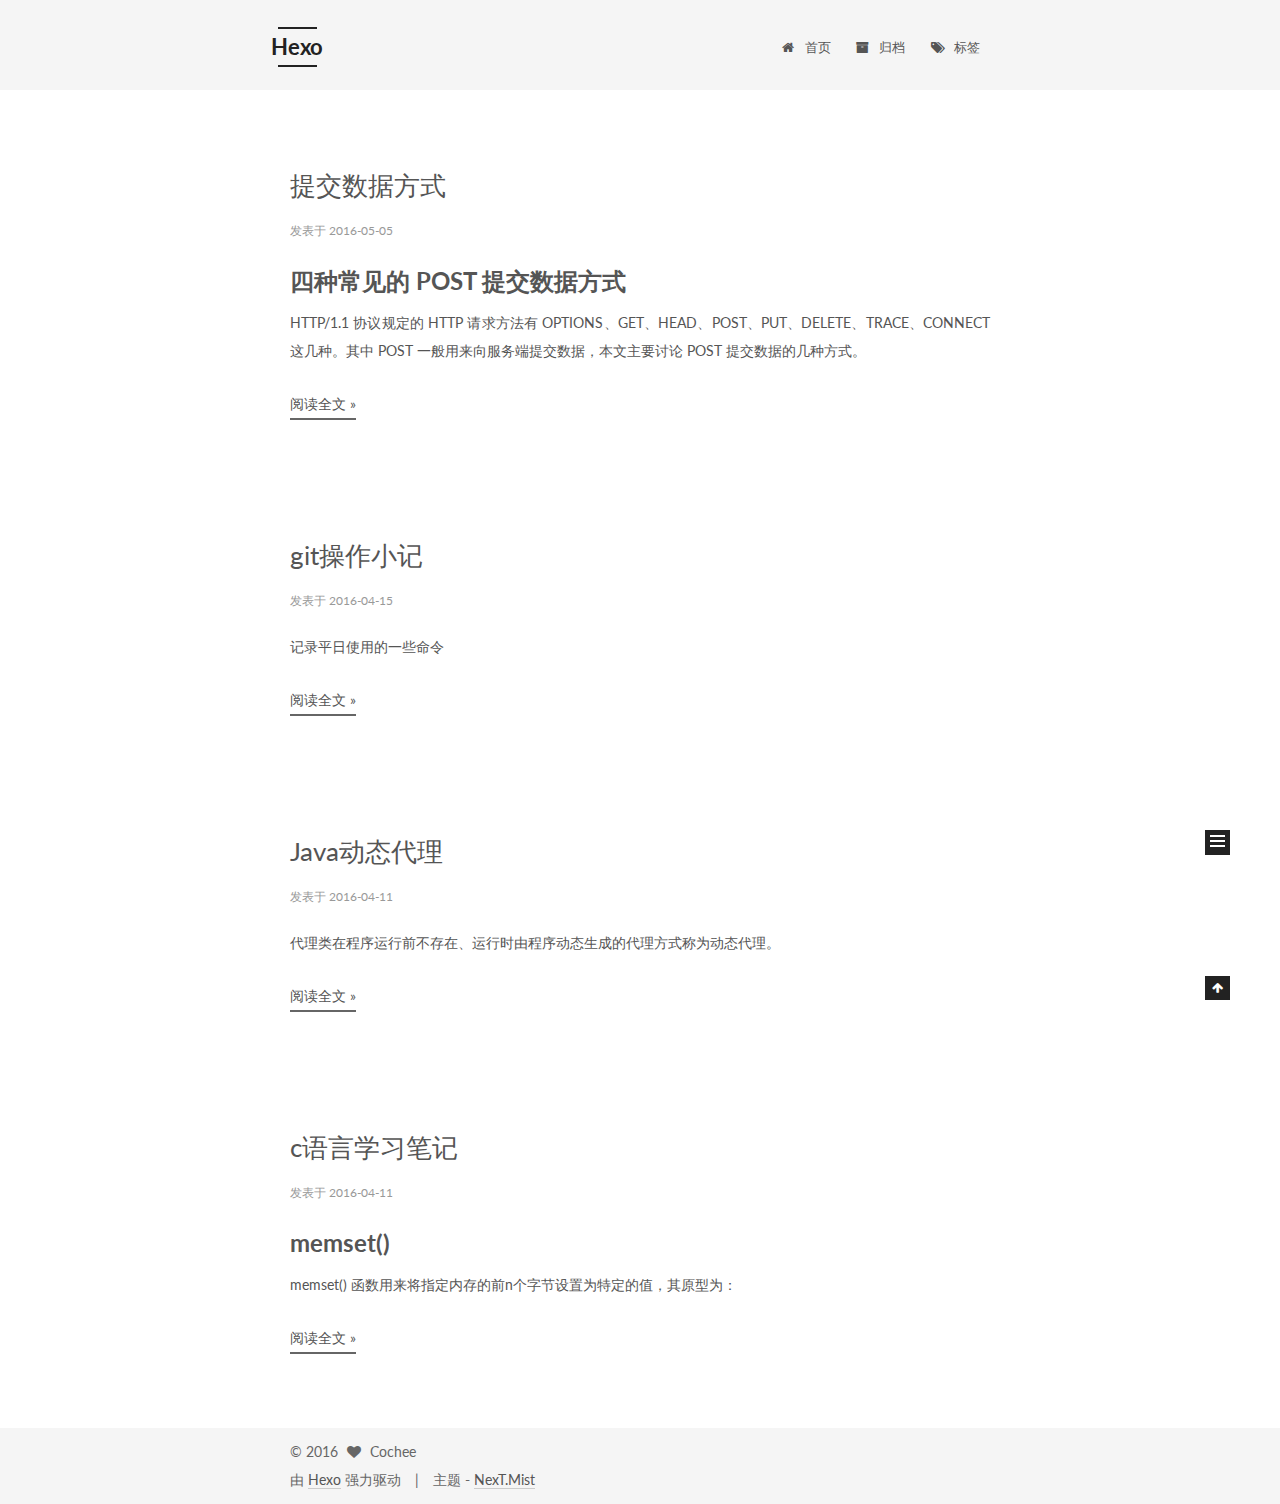
<file: index.html>
<!doctype html>




<html class="theme-next mist">
<head>
  <meta charset="UTF-8"/>
<meta http-equiv="X-UA-Compatible" content="IE=edge,chrome=1" />
<meta name="viewport" content="width=device-width, initial-scale=1, maximum-scale=1"/>



<meta http-equiv="Cache-Control" content="no-transform" />
<meta http-equiv="Cache-Control" content="no-siteapp" />












  <link href="/vendors/fancybox/source/jquery.fancybox.css?v=2.1.5" rel="stylesheet" type="text/css"/>




  
  
  
  

  
    
    
  

  

  

  

  

  
    
    
    <link href="//fonts.googleapis.com/css?family=Lato:300,300italic,400,400italic,700,700italic&subset=latin,latin-ext" rel="stylesheet" type="text/css">
  




<link href="/vendors/font-awesome/css/font-awesome.min.css?v=4.4.0" rel="stylesheet" type="text/css" />

<link href="/css/main.css?v=5.0.1" rel="stylesheet" type="text/css" />


  <meta name="keywords" content="Hexo, NexT" />








  <link rel="shortcut icon" type="image/x-icon" href="/cochee.png?v=5.0.1" />






<meta name="description">
<meta property="og:type" content="website">
<meta property="og:title" content="Hexo">
<meta property="og:url" content="http://yoursite.com/index.html">
<meta property="og:site_name" content="Hexo">
<meta property="og:description">
<meta name="twitter:card" content="summary">
<meta name="twitter:title" content="Hexo">
<meta name="twitter:description">



<script type="text/javascript" id="hexo.configuration">
  var NexT = window.NexT || {};
  var CONFIG = {
    scheme: 'Mist',
    sidebar: {"position":"left","display":"always"},
    fancybox: true,
    motion: false,
    duoshuo: {
      userId: 0,
      author: '博主'
    }
  };
</script>

  <title> Hexo </title>
</head>

<body itemscope itemtype="http://schema.org/WebPage" lang="zh-Hans">

  










  
  
    
  

  <div class="container one-collumn sidebar-position-left 
   page-home 
 ">
    <div class="headband"></div>

    <header id="header" class="header" itemscope itemtype="http://schema.org/WPHeader">
      <div class="header-inner"><div class="site-meta ">
  

  <div class="custom-logo-site-title">
    <a href="/"  class="brand" rel="start">
      <span class="logo-line-before"><i></i></span>
      <span class="site-title">Hexo</span>
      <span class="logo-line-after"><i></i></span>
    </a>
  </div>
  <p class="site-subtitle"></p>
</div>

<div class="site-nav-toggle">
  <button>
    <span class="btn-bar"></span>
    <span class="btn-bar"></span>
    <span class="btn-bar"></span>
  </button>
</div>

<nav class="site-nav">
  

  
    <ul id="menu" class="menu">
      
        
        <li class="menu-item menu-item-home">
          <a href="/" rel="section">
            
              <i class="menu-item-icon fa fa-home fa-fw"></i> <br />
            
            首页
          </a>
        </li>
      
        
        <li class="menu-item menu-item-archives">
          <a href="/archives" rel="section">
            
              <i class="menu-item-icon fa fa-archive fa-fw"></i> <br />
            
            归档
          </a>
        </li>
      
        
        <li class="menu-item menu-item-tags">
          <a href="/tags" rel="section">
            
              <i class="menu-item-icon fa fa-tags fa-fw"></i> <br />
            
            标签
          </a>
        </li>
      

      
    </ul>
  

  
</nav>

 </div>
    </header>

    <main id="main" class="main">
      <div class="main-inner">
        <div class="content-wrap">
          <div id="content" class="content">
            
  <section id="posts" class="posts-expand">
    
      

  
  

  
  
  

  <article class="post post-type-normal " itemscope itemtype="http://schema.org/Article">

    
      <header class="post-header">

        
        
          <h1 class="post-title" itemprop="name headline">
            
            
              
                
                <a class="post-title-link" href="/2016/05/05/POST提交数据方式/" itemprop="url">
                  提交数据方式
                </a>
              
            
          </h1>
        

        <div class="post-meta">
          <span class="post-time">
            <span class="post-meta-item-icon">
              <i class="fa fa-calendar-o"></i>
            </span>
            <span class="post-meta-item-text">发表于</span>
            <time itemprop="dateCreated" datetime="2016-05-05T13:39:27+08:00" content="2016-05-05">
              2016-05-05
            </time>
          </span>

          

          
            
          

          

          
          

          
        </div>
      </header>
    


    <div class="post-body" itemprop="articleBody">

      
      

      
        
          <h1 id="四种常见的-POST-提交数据方式"><a href="#四种常见的-POST-提交数据方式" class="headerlink" title="四种常见的 POST 提交数据方式"></a>四种常见的 POST 提交数据方式</h1><p>HTTP/1.1 协议规定的 HTTP 请求方法有 OPTIONS、GET、HEAD、POST、PUT、DELETE、TRACE、CONNECT 这几种。其中 POST 一般用来向服务端提交数据，本文主要讨论 POST 提交数据的几种方式。<br>
          <div class="post-more-link text-center">
            <a class="btn" href="/2016/05/05/POST提交数据方式/#more" rel="contents">
              阅读全文 &raquo;
            </a>
          </div>
        
      
    </div>
    
    <div>
      
    </div>

    <div>
      
    </div>

    <footer class="post-footer">
      

      

      
      
        <div class="post-eof"></div>
      
    </footer>
  </article>


    
      

  
  

  
  
  

  <article class="post post-type-normal " itemscope itemtype="http://schema.org/Article">

    
      <header class="post-header">

        
        
          <h1 class="post-title" itemprop="name headline">
            
            
              
                
                <a class="post-title-link" href="/2016/04/15/git操作小记/" itemprop="url">
                  git操作小记
                </a>
              
            
          </h1>
        

        <div class="post-meta">
          <span class="post-time">
            <span class="post-meta-item-icon">
              <i class="fa fa-calendar-o"></i>
            </span>
            <span class="post-meta-item-text">发表于</span>
            <time itemprop="dateCreated" datetime="2016-04-15T15:08:08+08:00" content="2016-04-15">
              2016-04-15
            </time>
          </span>

          

          
            
          

          

          
          

          
        </div>
      </header>
    


    <div class="post-body" itemprop="articleBody">

      
      

      
        
          <p>记录平日使用的一些命令<br>
          <div class="post-more-link text-center">
            <a class="btn" href="/2016/04/15/git操作小记/#more" rel="contents">
              阅读全文 &raquo;
            </a>
          </div>
        
      
    </div>
    
    <div>
      
    </div>

    <div>
      
    </div>

    <footer class="post-footer">
      

      

      
      
        <div class="post-eof"></div>
      
    </footer>
  </article>


    
      

  
  

  
  
  

  <article class="post post-type-normal " itemscope itemtype="http://schema.org/Article">

    
      <header class="post-header">

        
        
          <h1 class="post-title" itemprop="name headline">
            
            
              
                
                <a class="post-title-link" href="/2016/04/11/Java动态代理/" itemprop="url">
                  Java动态代理
                </a>
              
            
          </h1>
        

        <div class="post-meta">
          <span class="post-time">
            <span class="post-meta-item-icon">
              <i class="fa fa-calendar-o"></i>
            </span>
            <span class="post-meta-item-text">发表于</span>
            <time itemprop="dateCreated" datetime="2016-04-11T23:36:46+08:00" content="2016-04-11">
              2016-04-11
            </time>
          </span>

          

          
            
          

          

          
          

          
        </div>
      </header>
    


    <div class="post-body" itemprop="articleBody">

      
      

      
        
          <p>代理类在程序运行前不存在、运行时由程序动态生成的代理方式称为动态代理。<br>
          <div class="post-more-link text-center">
            <a class="btn" href="/2016/04/11/Java动态代理/#more" rel="contents">
              阅读全文 &raquo;
            </a>
          </div>
        
      
    </div>
    
    <div>
      
    </div>

    <div>
      
    </div>

    <footer class="post-footer">
      

      

      
      
        <div class="post-eof"></div>
      
    </footer>
  </article>


    
      

  
  

  
  
  

  <article class="post post-type-normal " itemscope itemtype="http://schema.org/Article">

    
      <header class="post-header">

        
        
          <h1 class="post-title" itemprop="name headline">
            
            
              
                
                <a class="post-title-link" href="/2016/04/11/c语言学习笔记/" itemprop="url">
                  c语言学习笔记
                </a>
              
            
          </h1>
        

        <div class="post-meta">
          <span class="post-time">
            <span class="post-meta-item-icon">
              <i class="fa fa-calendar-o"></i>
            </span>
            <span class="post-meta-item-text">发表于</span>
            <time itemprop="dateCreated" datetime="2016-04-11T12:18:17+08:00" content="2016-04-11">
              2016-04-11
            </time>
          </span>

          

          
            
          

          

          
          

          
        </div>
      </header>
    


    <div class="post-body" itemprop="articleBody">

      
      

      
        
          <h1 id="memset"><a href="#memset" class="headerlink" title="memset()"></a>memset()</h1><p>memset() 函数用来将指定内存的前n个字节设置为特定的值，其原型为：<br>
          <div class="post-more-link text-center">
            <a class="btn" href="/2016/04/11/c语言学习笔记/#more" rel="contents">
              阅读全文 &raquo;
            </a>
          </div>
        
      
    </div>
    
    <div>
      
    </div>

    <div>
      
    </div>

    <footer class="post-footer">
      

      

      
      
        <div class="post-eof"></div>
      
    </footer>
  </article>


    
  </section>

  


          </div>
          


          

        </div>
        
          
  
  <div class="sidebar-toggle">
    <div class="sidebar-toggle-line-wrap">
      <span class="sidebar-toggle-line sidebar-toggle-line-first"></span>
      <span class="sidebar-toggle-line sidebar-toggle-line-middle"></span>
      <span class="sidebar-toggle-line sidebar-toggle-line-last"></span>
    </div>
  </div>

  <aside id="sidebar" class="sidebar">
    <div class="sidebar-inner">

      

      

      <section class="site-overview sidebar-panel  sidebar-panel-active ">
        <div class="site-author motion-element" itemprop="author" itemscope itemtype="http://schema.org/Person">
          <img class="site-author-image" itemprop="image"
               src="/images/avatar.png"
               alt="Cochee" />
          <p class="site-author-name" itemprop="name">Cochee</p>
          <p class="site-description motion-element" itemprop="description"></p>
        </div>
        <nav class="site-state motion-element">
          <div class="site-state-item site-state-posts">
            <a href="/archives">
              <span class="site-state-item-count">4</span>
              <span class="site-state-item-name">日志</span>
            </a>
          </div>

          

          

        </nav>

        

        <div class="links-of-author motion-element">
          
            
              <span class="links-of-author-item">
                <a href="https://github.com/cochee" target="_blank" title="github">
                  
                    <i class="fa fa-globe"></i>
                  
                  github
                </a>
              </span>
            
          
        </div>

        
        

        
        

      </section>

      

    </div>
  </aside>


        
      </div>
    </main>

    <footer id="footer" class="footer">
      <div class="footer-inner">
        <div class="copyright" >
  
  &copy; 
  <span itemprop="copyrightYear">2016</span>
  <span class="with-love">
    <i class="fa fa-heart"></i>
  </span>
  <span class="author" itemprop="copyrightHolder">Cochee</span>
</div>

<div class="powered-by">
  由 <a class="theme-link" href="http://hexo.io">Hexo</a> 强力驱动
</div>

<div class="theme-info">
  主题 -
  <a class="theme-link" href="https://github.com/iissnan/hexo-theme-next">
    NexT.Mist
  </a>
</div>

        

        
      </div>
    </footer>

    <div class="back-to-top">
      <i class="fa fa-arrow-up"></i>
    </div>
  </div>

  

<script type="text/javascript">
  if (Object.prototype.toString.call(window.Promise) !== '[object Function]') {
    window.Promise = null;
  }
</script>









  



  
  <script type="text/javascript" src="/vendors/jquery/index.js?v=2.1.3"></script>

  
  <script type="text/javascript" src="/vendors/fastclick/lib/fastclick.min.js?v=1.0.6"></script>

  
  <script type="text/javascript" src="/vendors/jquery_lazyload/jquery.lazyload.js?v=1.9.7"></script>

  
  <script type="text/javascript" src="/vendors/velocity/velocity.min.js?v=1.2.1"></script>

  
  <script type="text/javascript" src="/vendors/velocity/velocity.ui.min.js?v=1.2.1"></script>

  
  <script type="text/javascript" src="/vendors/fancybox/source/jquery.fancybox.pack.js?v=2.1.5"></script>


  


  <script type="text/javascript" src="/js/src/utils.js?v=5.0.1"></script>

  <script type="text/javascript" src="/js/src/motion.js?v=5.0.1"></script>



  
  

  

  


  <script type="text/javascript" src="/js/src/bootstrap.js?v=5.0.1"></script>



  



  



  
  
  

  

  

</body>
</html>
</file>
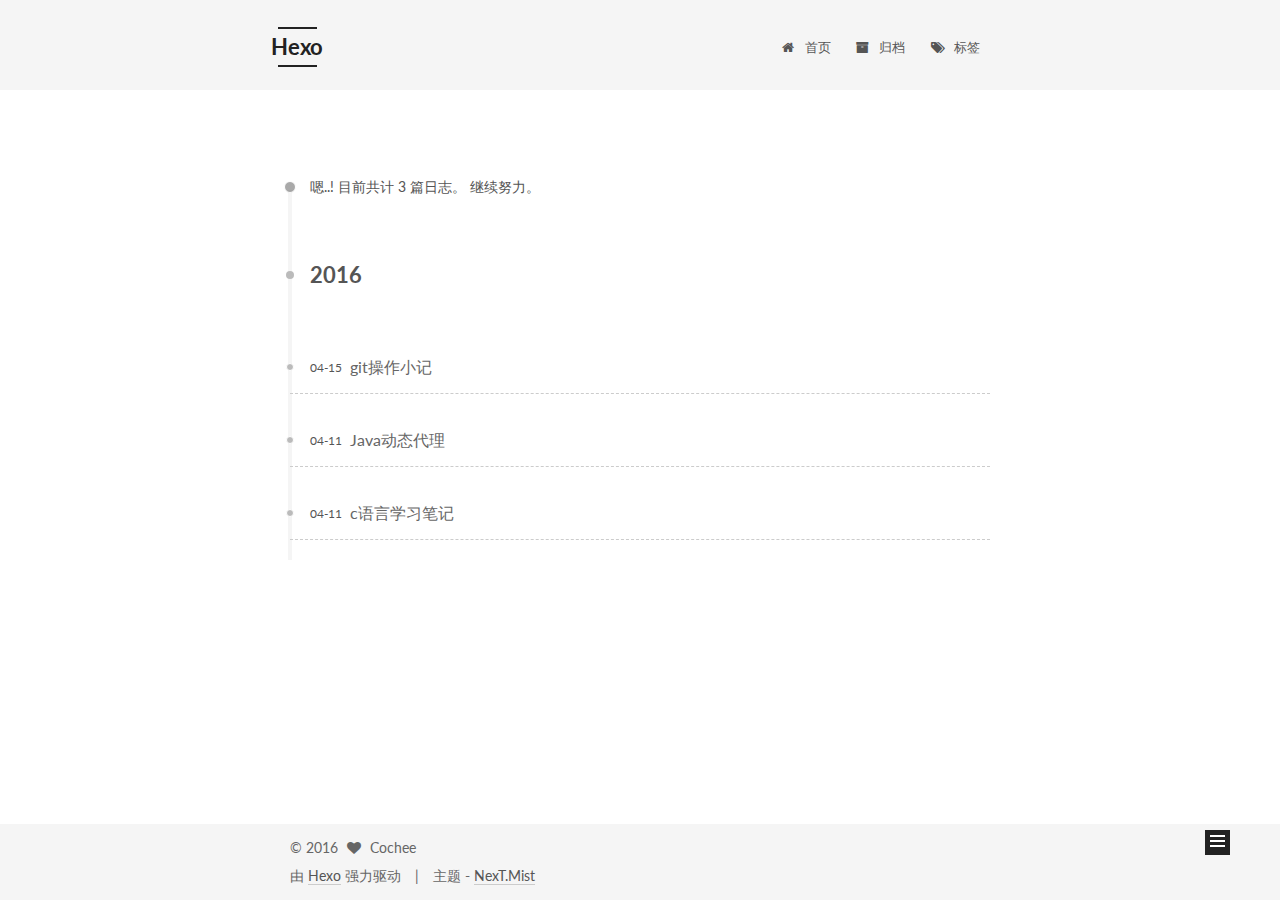
<file: archives/index.html>
<!doctype html>




<html class="theme-next mist">
<head>
  <meta charset="UTF-8"/>
<meta http-equiv="X-UA-Compatible" content="IE=edge,chrome=1" />
<meta name="viewport" content="width=device-width, initial-scale=1, maximum-scale=1"/>



<meta http-equiv="Cache-Control" content="no-transform" />
<meta http-equiv="Cache-Control" content="no-siteapp" />












  <link href="/vendors/fancybox/source/jquery.fancybox.css?v=2.1.5" rel="stylesheet" type="text/css"/>




  
  
  
  

  
    
    
  

  

  

  

  

  
    
    
    <link href="//fonts.googleapis.com/css?family=Lato:300,300italic,400,400italic,700,700italic&subset=latin,latin-ext" rel="stylesheet" type="text/css">
  




<link href="/vendors/font-awesome/css/font-awesome.min.css?v=4.4.0" rel="stylesheet" type="text/css" />

<link href="/css/main.css?v=5.0.1" rel="stylesheet" type="text/css" />


  <meta name="keywords" content="Hexo, NexT" />








  <link rel="shortcut icon" type="image/x-icon" href="/cochee.png?v=5.0.1" />






<meta name="description">
<meta property="og:type" content="website">
<meta property="og:title" content="Hexo">
<meta property="og:url" content="http://yoursite.com/archives/index.html">
<meta property="og:site_name" content="Hexo">
<meta property="og:description">
<meta name="twitter:card" content="summary">
<meta name="twitter:title" content="Hexo">
<meta name="twitter:description">



<script type="text/javascript" id="hexo.configuration">
  var NexT = window.NexT || {};
  var CONFIG = {
    scheme: 'Mist',
    sidebar: {"position":"left","display":"always"},
    fancybox: true,
    motion: false,
    duoshuo: {
      userId: 0,
      author: '博主'
    }
  };
</script>

  <title> 归档 | Hexo </title>
</head>

<body itemscope itemtype="http://schema.org/WebPage" lang="zh-Hans">

  










  
  
    
  

  <div class="container one-collumn sidebar-position-left  page-archive  ">
    <div class="headband"></div>

    <header id="header" class="header" itemscope itemtype="http://schema.org/WPHeader">
      <div class="header-inner"><div class="site-meta ">
  

  <div class="custom-logo-site-title">
    <a href="/"  class="brand" rel="start">
      <span class="logo-line-before"><i></i></span>
      <span class="site-title">Hexo</span>
      <span class="logo-line-after"><i></i></span>
    </a>
  </div>
  <p class="site-subtitle"></p>
</div>

<div class="site-nav-toggle">
  <button>
    <span class="btn-bar"></span>
    <span class="btn-bar"></span>
    <span class="btn-bar"></span>
  </button>
</div>

<nav class="site-nav">
  

  
    <ul id="menu" class="menu">
      
        
        <li class="menu-item menu-item-home">
          <a href="/" rel="section">
            
              <i class="menu-item-icon fa fa-home fa-fw"></i> <br />
            
            首页
          </a>
        </li>
      
        
        <li class="menu-item menu-item-archives">
          <a href="/archives" rel="section">
            
              <i class="menu-item-icon fa fa-archive fa-fw"></i> <br />
            
            归档
          </a>
        </li>
      
        
        <li class="menu-item menu-item-tags">
          <a href="/tags" rel="section">
            
              <i class="menu-item-icon fa fa-tags fa-fw"></i> <br />
            
            标签
          </a>
        </li>
      

      
    </ul>
  

  
</nav>

 </div>
    </header>

    <main id="main" class="main">
      <div class="main-inner">
        <div class="content-wrap">
          <div id="content" class="content">
            

  <section id="posts" class="posts-collapse">
    <span class="archive-move-on"></span>

    <span class="archive-page-counter">
      
      
      
        
      
      嗯..! 目前共计 3 篇日志。 继续努力。
    </span>

    

      
      
      

      
        
        <div class="collection-title">
          <h2 class="archive-year motion-element" id="archive-year-2016">2016</h2>
        </div>
      
      

      

  <article class="post post-type-normal" itemscope itemtype="http://schema.org/Article">
    <header class="post-header">

      <h1 class="post-title">
        
            <a class="post-title-link" href="/2016/04/15/git操作小记/" itemprop="url">
              
                <span itemprop="name">git操作小记</span>
              
            </a>
        
      </h1>

      <div class="post-meta">
        <time class="post-time" itemprop="dateCreated"
              datetime="2016-04-15T15:08:08+08:00"
              content="2016-04-15" >
          04-15
        </time>
      </div>

    </header>
  </article>



    

      
      
      

      
      

      

  <article class="post post-type-normal" itemscope itemtype="http://schema.org/Article">
    <header class="post-header">

      <h1 class="post-title">
        
            <a class="post-title-link" href="/2016/04/11/Java动态代理/" itemprop="url">
              
                <span itemprop="name">Java动态代理</span>
              
            </a>
        
      </h1>

      <div class="post-meta">
        <time class="post-time" itemprop="dateCreated"
              datetime="2016-04-11T23:36:46+08:00"
              content="2016-04-11" >
          04-11
        </time>
      </div>

    </header>
  </article>



    

      
      
      

      
      

      

  <article class="post post-type-normal" itemscope itemtype="http://schema.org/Article">
    <header class="post-header">

      <h1 class="post-title">
        
            <a class="post-title-link" href="/2016/04/11/c语言学习笔记/" itemprop="url">
              
                <span itemprop="name">c语言学习笔记</span>
              
            </a>
        
      </h1>

      <div class="post-meta">
        <time class="post-time" itemprop="dateCreated"
              datetime="2016-04-11T12:18:17+08:00"
              content="2016-04-11" >
          04-11
        </time>
      </div>

    </header>
  </article>



    

  </section>

  



          </div>
          


          

        </div>
        
          
  
  <div class="sidebar-toggle">
    <div class="sidebar-toggle-line-wrap">
      <span class="sidebar-toggle-line sidebar-toggle-line-first"></span>
      <span class="sidebar-toggle-line sidebar-toggle-line-middle"></span>
      <span class="sidebar-toggle-line sidebar-toggle-line-last"></span>
    </div>
  </div>

  <aside id="sidebar" class="sidebar">
    <div class="sidebar-inner">

      

      

      <section class="site-overview sidebar-panel  sidebar-panel-active ">
        <div class="site-author motion-element" itemprop="author" itemscope itemtype="http://schema.org/Person">
          <img class="site-author-image" itemprop="image"
               src="/images/avatar.png"
               alt="Cochee" />
          <p class="site-author-name" itemprop="name">Cochee</p>
          <p class="site-description motion-element" itemprop="description"></p>
        </div>
        <nav class="site-state motion-element">
          <div class="site-state-item site-state-posts">
            <a href="/archives">
              <span class="site-state-item-count">3</span>
              <span class="site-state-item-name">日志</span>
            </a>
          </div>

          

          
            <div class="site-state-item site-state-tags">
              <a href="/tags">
                <span class="site-state-item-count">3</span>
                <span class="site-state-item-name">标签</span>
              </a>
            </div>
          

        </nav>

        

        <div class="links-of-author motion-element">
          
            
              <span class="links-of-author-item">
                <a href="https://github.com/cochee" target="_blank" title="github">
                  
                    <i class="fa fa-globe"></i>
                  
                  github
                </a>
              </span>
            
          
        </div>

        
        

        
        

      </section>

      

    </div>
  </aside>


        
      </div>
    </main>

    <footer id="footer" class="footer">
      <div class="footer-inner">
        <div class="copyright" >
  
  &copy; 
  <span itemprop="copyrightYear">2016</span>
  <span class="with-love">
    <i class="fa fa-heart"></i>
  </span>
  <span class="author" itemprop="copyrightHolder">Cochee</span>
</div>

<div class="powered-by">
  由 <a class="theme-link" href="http://hexo.io">Hexo</a> 强力驱动
</div>

<div class="theme-info">
  主题 -
  <a class="theme-link" href="https://github.com/iissnan/hexo-theme-next">
    NexT.Mist
  </a>
</div>

        

        
      </div>
    </footer>

    <div class="back-to-top">
      <i class="fa fa-arrow-up"></i>
    </div>
  </div>

  

<script type="text/javascript">
  if (Object.prototype.toString.call(window.Promise) !== '[object Function]') {
    window.Promise = null;
  }
</script>









  



  
  <script type="text/javascript" src="/vendors/jquery/index.js?v=2.1.3"></script>

  
  <script type="text/javascript" src="/vendors/fastclick/lib/fastclick.min.js?v=1.0.6"></script>

  
  <script type="text/javascript" src="/vendors/jquery_lazyload/jquery.lazyload.js?v=1.9.7"></script>

  
  <script type="text/javascript" src="/vendors/velocity/velocity.min.js?v=1.2.1"></script>

  
  <script type="text/javascript" src="/vendors/velocity/velocity.ui.min.js?v=1.2.1"></script>

  
  <script type="text/javascript" src="/vendors/fancybox/source/jquery.fancybox.pack.js?v=2.1.5"></script>


  


  <script type="text/javascript" src="/js/src/utils.js?v=5.0.1"></script>

  <script type="text/javascript" src="/js/src/motion.js?v=5.0.1"></script>



  
  

  
  


  


  <script type="text/javascript" src="/js/src/bootstrap.js?v=5.0.1"></script>



  



  



  
  
  

  

  

</body>
</html>
</file>
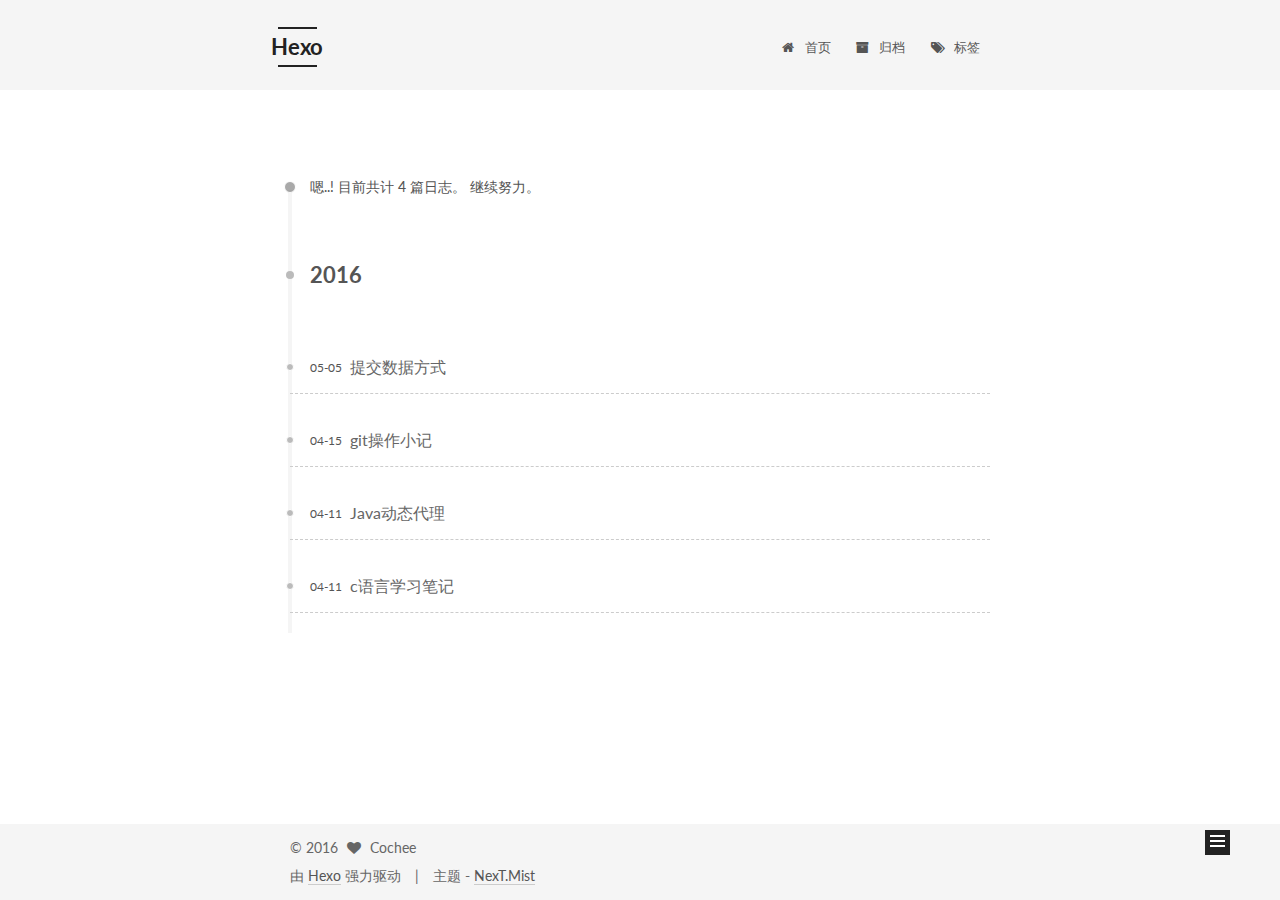
<file: archives/2016/index.html>
<!doctype html>




<html class="theme-next mist">
<head>
  <meta charset="UTF-8"/>
<meta http-equiv="X-UA-Compatible" content="IE=edge,chrome=1" />
<meta name="viewport" content="width=device-width, initial-scale=1, maximum-scale=1"/>



<meta http-equiv="Cache-Control" content="no-transform" />
<meta http-equiv="Cache-Control" content="no-siteapp" />












  <link href="/vendors/fancybox/source/jquery.fancybox.css?v=2.1.5" rel="stylesheet" type="text/css"/>




  
  
  
  

  
    
    
  

  

  

  

  

  
    
    
    <link href="//fonts.googleapis.com/css?family=Lato:300,300italic,400,400italic,700,700italic&subset=latin,latin-ext" rel="stylesheet" type="text/css">
  




<link href="/vendors/font-awesome/css/font-awesome.min.css?v=4.4.0" rel="stylesheet" type="text/css" />

<link href="/css/main.css?v=5.0.1" rel="stylesheet" type="text/css" />


  <meta name="keywords" content="Hexo, NexT" />








  <link rel="shortcut icon" type="image/x-icon" href="/cochee.png?v=5.0.1" />






<meta name="description">
<meta property="og:type" content="website">
<meta property="og:title" content="Hexo">
<meta property="og:url" content="http://yoursite.com/archives/2016/index.html">
<meta property="og:site_name" content="Hexo">
<meta property="og:description">
<meta name="twitter:card" content="summary">
<meta name="twitter:title" content="Hexo">
<meta name="twitter:description">



<script type="text/javascript" id="hexo.configuration">
  var NexT = window.NexT || {};
  var CONFIG = {
    scheme: 'Mist',
    sidebar: {"position":"left","display":"always"},
    fancybox: true,
    motion: false,
    duoshuo: {
      userId: 0,
      author: '博主'
    }
  };
</script>

  <title> 归档 | Hexo </title>
</head>

<body itemscope itemtype="http://schema.org/WebPage" lang="zh-Hans">

  










  
  
    
  

  <div class="container one-collumn sidebar-position-left  page-archive  ">
    <div class="headband"></div>

    <header id="header" class="header" itemscope itemtype="http://schema.org/WPHeader">
      <div class="header-inner"><div class="site-meta ">
  

  <div class="custom-logo-site-title">
    <a href="/"  class="brand" rel="start">
      <span class="logo-line-before"><i></i></span>
      <span class="site-title">Hexo</span>
      <span class="logo-line-after"><i></i></span>
    </a>
  </div>
  <p class="site-subtitle"></p>
</div>

<div class="site-nav-toggle">
  <button>
    <span class="btn-bar"></span>
    <span class="btn-bar"></span>
    <span class="btn-bar"></span>
  </button>
</div>

<nav class="site-nav">
  

  
    <ul id="menu" class="menu">
      
        
        <li class="menu-item menu-item-home">
          <a href="/" rel="section">
            
              <i class="menu-item-icon fa fa-home fa-fw"></i> <br />
            
            首页
          </a>
        </li>
      
        
        <li class="menu-item menu-item-archives">
          <a href="/archives" rel="section">
            
              <i class="menu-item-icon fa fa-archive fa-fw"></i> <br />
            
            归档
          </a>
        </li>
      
        
        <li class="menu-item menu-item-tags">
          <a href="/tags" rel="section">
            
              <i class="menu-item-icon fa fa-tags fa-fw"></i> <br />
            
            标签
          </a>
        </li>
      

      
    </ul>
  

  
</nav>

 </div>
    </header>

    <main id="main" class="main">
      <div class="main-inner">
        <div class="content-wrap">
          <div id="content" class="content">
            

  <section id="posts" class="posts-collapse">
    <span class="archive-move-on"></span>

    <span class="archive-page-counter">
      
      
      
        
      
      嗯..! 目前共计 4 篇日志。 继续努力。
    </span>

    

      
      
      

      
        
        <div class="collection-title">
          <h2 class="archive-year motion-element" id="archive-year-2016">2016</h2>
        </div>
      
      

      

  <article class="post post-type-normal" itemscope itemtype="http://schema.org/Article">
    <header class="post-header">

      <h1 class="post-title">
        
            <a class="post-title-link" href="/2016/05/05/POST提交数据方式/" itemprop="url">
              
                <span itemprop="name">提交数据方式</span>
              
            </a>
        
      </h1>

      <div class="post-meta">
        <time class="post-time" itemprop="dateCreated"
              datetime="2016-05-05T13:39:27+08:00"
              content="2016-05-05" >
          05-05
        </time>
      </div>

    </header>
  </article>



    

      
      
      

      
      

      

  <article class="post post-type-normal" itemscope itemtype="http://schema.org/Article">
    <header class="post-header">

      <h1 class="post-title">
        
            <a class="post-title-link" href="/2016/04/15/git操作小记/" itemprop="url">
              
                <span itemprop="name">git操作小记</span>
              
            </a>
        
      </h1>

      <div class="post-meta">
        <time class="post-time" itemprop="dateCreated"
              datetime="2016-04-15T15:08:08+08:00"
              content="2016-04-15" >
          04-15
        </time>
      </div>

    </header>
  </article>



    

      
      
      

      
      

      

  <article class="post post-type-normal" itemscope itemtype="http://schema.org/Article">
    <header class="post-header">

      <h1 class="post-title">
        
            <a class="post-title-link" href="/2016/04/11/Java动态代理/" itemprop="url">
              
                <span itemprop="name">Java动态代理</span>
              
            </a>
        
      </h1>

      <div class="post-meta">
        <time class="post-time" itemprop="dateCreated"
              datetime="2016-04-11T23:36:46+08:00"
              content="2016-04-11" >
          04-11
        </time>
      </div>

    </header>
  </article>



    

      
      
      

      
      

      

  <article class="post post-type-normal" itemscope itemtype="http://schema.org/Article">
    <header class="post-header">

      <h1 class="post-title">
        
            <a class="post-title-link" href="/2016/04/11/c语言学习笔记/" itemprop="url">
              
                <span itemprop="name">c语言学习笔记</span>
              
            </a>
        
      </h1>

      <div class="post-meta">
        <time class="post-time" itemprop="dateCreated"
              datetime="2016-04-11T12:18:17+08:00"
              content="2016-04-11" >
          04-11
        </time>
      </div>

    </header>
  </article>



    

  </section>

  



          </div>
          


          

        </div>
        
          
  
  <div class="sidebar-toggle">
    <div class="sidebar-toggle-line-wrap">
      <span class="sidebar-toggle-line sidebar-toggle-line-first"></span>
      <span class="sidebar-toggle-line sidebar-toggle-line-middle"></span>
      <span class="sidebar-toggle-line sidebar-toggle-line-last"></span>
    </div>
  </div>

  <aside id="sidebar" class="sidebar">
    <div class="sidebar-inner">

      

      

      <section class="site-overview sidebar-panel  sidebar-panel-active ">
        <div class="site-author motion-element" itemprop="author" itemscope itemtype="http://schema.org/Person">
          <img class="site-author-image" itemprop="image"
               src="/images/avatar.png"
               alt="Cochee" />
          <p class="site-author-name" itemprop="name">Cochee</p>
          <p class="site-description motion-element" itemprop="description"></p>
        </div>
        <nav class="site-state motion-element">
          <div class="site-state-item site-state-posts">
            <a href="/archives">
              <span class="site-state-item-count">4</span>
              <span class="site-state-item-name">日志</span>
            </a>
          </div>

          

          

        </nav>

        

        <div class="links-of-author motion-element">
          
            
              <span class="links-of-author-item">
                <a href="https://github.com/cochee" target="_blank" title="github">
                  
                    <i class="fa fa-globe"></i>
                  
                  github
                </a>
              </span>
            
          
        </div>

        
        

        
        

      </section>

      

    </div>
  </aside>


        
      </div>
    </main>

    <footer id="footer" class="footer">
      <div class="footer-inner">
        <div class="copyright" >
  
  &copy; 
  <span itemprop="copyrightYear">2016</span>
  <span class="with-love">
    <i class="fa fa-heart"></i>
  </span>
  <span class="author" itemprop="copyrightHolder">Cochee</span>
</div>

<div class="powered-by">
  由 <a class="theme-link" href="http://hexo.io">Hexo</a> 强力驱动
</div>

<div class="theme-info">
  主题 -
  <a class="theme-link" href="https://github.com/iissnan/hexo-theme-next">
    NexT.Mist
  </a>
</div>

        

        
      </div>
    </footer>

    <div class="back-to-top">
      <i class="fa fa-arrow-up"></i>
    </div>
  </div>

  

<script type="text/javascript">
  if (Object.prototype.toString.call(window.Promise) !== '[object Function]') {
    window.Promise = null;
  }
</script>









  



  
  <script type="text/javascript" src="/vendors/jquery/index.js?v=2.1.3"></script>

  
  <script type="text/javascript" src="/vendors/fastclick/lib/fastclick.min.js?v=1.0.6"></script>

  
  <script type="text/javascript" src="/vendors/jquery_lazyload/jquery.lazyload.js?v=1.9.7"></script>

  
  <script type="text/javascript" src="/vendors/velocity/velocity.min.js?v=1.2.1"></script>

  
  <script type="text/javascript" src="/vendors/velocity/velocity.ui.min.js?v=1.2.1"></script>

  
  <script type="text/javascript" src="/vendors/fancybox/source/jquery.fancybox.pack.js?v=2.1.5"></script>


  


  <script type="text/javascript" src="/js/src/utils.js?v=5.0.1"></script>

  <script type="text/javascript" src="/js/src/motion.js?v=5.0.1"></script>



  
  

  
  


  


  <script type="text/javascript" src="/js/src/bootstrap.js?v=5.0.1"></script>



  



  



  
  
  

  

  

</body>
</html>
</file>
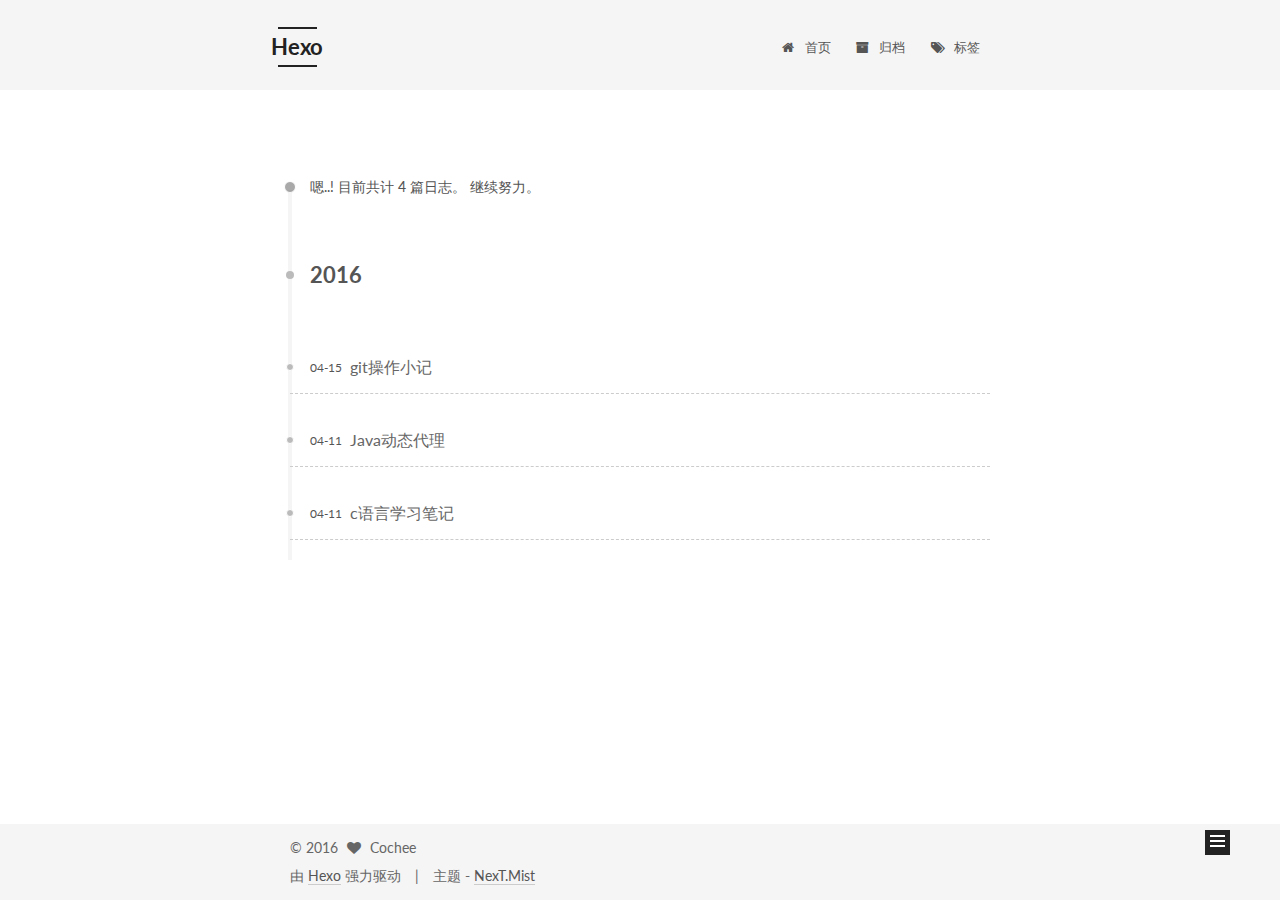
<file: archives/2016/04/index.html>
<!doctype html>




<html class="theme-next mist">
<head>
  <meta charset="UTF-8"/>
<meta http-equiv="X-UA-Compatible" content="IE=edge,chrome=1" />
<meta name="viewport" content="width=device-width, initial-scale=1, maximum-scale=1"/>



<meta http-equiv="Cache-Control" content="no-transform" />
<meta http-equiv="Cache-Control" content="no-siteapp" />












  <link href="/vendors/fancybox/source/jquery.fancybox.css?v=2.1.5" rel="stylesheet" type="text/css"/>




  
  
  
  

  
    
    
  

  

  

  

  

  
    
    
    <link href="//fonts.googleapis.com/css?family=Lato:300,300italic,400,400italic,700,700italic&subset=latin,latin-ext" rel="stylesheet" type="text/css">
  




<link href="/vendors/font-awesome/css/font-awesome.min.css?v=4.4.0" rel="stylesheet" type="text/css" />

<link href="/css/main.css?v=5.0.1" rel="stylesheet" type="text/css" />


  <meta name="keywords" content="Hexo, NexT" />








  <link rel="shortcut icon" type="image/x-icon" href="/cochee.png?v=5.0.1" />






<meta name="description">
<meta property="og:type" content="website">
<meta property="og:title" content="Hexo">
<meta property="og:url" content="http://yoursite.com/archives/2016/04/index.html">
<meta property="og:site_name" content="Hexo">
<meta property="og:description">
<meta name="twitter:card" content="summary">
<meta name="twitter:title" content="Hexo">
<meta name="twitter:description">



<script type="text/javascript" id="hexo.configuration">
  var NexT = window.NexT || {};
  var CONFIG = {
    scheme: 'Mist',
    sidebar: {"position":"left","display":"always"},
    fancybox: true,
    motion: false,
    duoshuo: {
      userId: 0,
      author: '博主'
    }
  };
</script>

  <title> 归档 | Hexo </title>
</head>

<body itemscope itemtype="http://schema.org/WebPage" lang="zh-Hans">

  










  
  
    
  

  <div class="container one-collumn sidebar-position-left  page-archive  ">
    <div class="headband"></div>

    <header id="header" class="header" itemscope itemtype="http://schema.org/WPHeader">
      <div class="header-inner"><div class="site-meta ">
  

  <div class="custom-logo-site-title">
    <a href="/"  class="brand" rel="start">
      <span class="logo-line-before"><i></i></span>
      <span class="site-title">Hexo</span>
      <span class="logo-line-after"><i></i></span>
    </a>
  </div>
  <p class="site-subtitle"></p>
</div>

<div class="site-nav-toggle">
  <button>
    <span class="btn-bar"></span>
    <span class="btn-bar"></span>
    <span class="btn-bar"></span>
  </button>
</div>

<nav class="site-nav">
  

  
    <ul id="menu" class="menu">
      
        
        <li class="menu-item menu-item-home">
          <a href="/" rel="section">
            
              <i class="menu-item-icon fa fa-home fa-fw"></i> <br />
            
            首页
          </a>
        </li>
      
        
        <li class="menu-item menu-item-archives">
          <a href="/archives" rel="section">
            
              <i class="menu-item-icon fa fa-archive fa-fw"></i> <br />
            
            归档
          </a>
        </li>
      
        
        <li class="menu-item menu-item-tags">
          <a href="/tags" rel="section">
            
              <i class="menu-item-icon fa fa-tags fa-fw"></i> <br />
            
            标签
          </a>
        </li>
      

      
    </ul>
  

  
</nav>

 </div>
    </header>

    <main id="main" class="main">
      <div class="main-inner">
        <div class="content-wrap">
          <div id="content" class="content">
            

  <section id="posts" class="posts-collapse">
    <span class="archive-move-on"></span>

    <span class="archive-page-counter">
      
      
      
        
      
      嗯..! 目前共计 4 篇日志。 继续努力。
    </span>

    

      
      
      

      
        
        <div class="collection-title">
          <h2 class="archive-year motion-element" id="archive-year-2016">2016</h2>
        </div>
      
      

      

  <article class="post post-type-normal" itemscope itemtype="http://schema.org/Article">
    <header class="post-header">

      <h1 class="post-title">
        
            <a class="post-title-link" href="/2016/04/15/git操作小记/" itemprop="url">
              
                <span itemprop="name">git操作小记</span>
              
            </a>
        
      </h1>

      <div class="post-meta">
        <time class="post-time" itemprop="dateCreated"
              datetime="2016-04-15T15:08:08+08:00"
              content="2016-04-15" >
          04-15
        </time>
      </div>

    </header>
  </article>



    

      
      
      

      
      

      

  <article class="post post-type-normal" itemscope itemtype="http://schema.org/Article">
    <header class="post-header">

      <h1 class="post-title">
        
            <a class="post-title-link" href="/2016/04/11/Java动态代理/" itemprop="url">
              
                <span itemprop="name">Java动态代理</span>
              
            </a>
        
      </h1>

      <div class="post-meta">
        <time class="post-time" itemprop="dateCreated"
              datetime="2016-04-11T23:36:46+08:00"
              content="2016-04-11" >
          04-11
        </time>
      </div>

    </header>
  </article>



    

      
      
      

      
      

      

  <article class="post post-type-normal" itemscope itemtype="http://schema.org/Article">
    <header class="post-header">

      <h1 class="post-title">
        
            <a class="post-title-link" href="/2016/04/11/c语言学习笔记/" itemprop="url">
              
                <span itemprop="name">c语言学习笔记</span>
              
            </a>
        
      </h1>

      <div class="post-meta">
        <time class="post-time" itemprop="dateCreated"
              datetime="2016-04-11T12:18:17+08:00"
              content="2016-04-11" >
          04-11
        </time>
      </div>

    </header>
  </article>



    

  </section>

  



          </div>
          


          

        </div>
        
          
  
  <div class="sidebar-toggle">
    <div class="sidebar-toggle-line-wrap">
      <span class="sidebar-toggle-line sidebar-toggle-line-first"></span>
      <span class="sidebar-toggle-line sidebar-toggle-line-middle"></span>
      <span class="sidebar-toggle-line sidebar-toggle-line-last"></span>
    </div>
  </div>

  <aside id="sidebar" class="sidebar">
    <div class="sidebar-inner">

      

      

      <section class="site-overview sidebar-panel  sidebar-panel-active ">
        <div class="site-author motion-element" itemprop="author" itemscope itemtype="http://schema.org/Person">
          <img class="site-author-image" itemprop="image"
               src="/images/avatar.png"
               alt="Cochee" />
          <p class="site-author-name" itemprop="name">Cochee</p>
          <p class="site-description motion-element" itemprop="description"></p>
        </div>
        <nav class="site-state motion-element">
          <div class="site-state-item site-state-posts">
            <a href="/archives">
              <span class="site-state-item-count">4</span>
              <span class="site-state-item-name">日志</span>
            </a>
          </div>

          

          

        </nav>

        

        <div class="links-of-author motion-element">
          
            
              <span class="links-of-author-item">
                <a href="https://github.com/cochee" target="_blank" title="github">
                  
                    <i class="fa fa-globe"></i>
                  
                  github
                </a>
              </span>
            
          
        </div>

        
        

        
        

      </section>

      

    </div>
  </aside>


        
      </div>
    </main>

    <footer id="footer" class="footer">
      <div class="footer-inner">
        <div class="copyright" >
  
  &copy; 
  <span itemprop="copyrightYear">2016</span>
  <span class="with-love">
    <i class="fa fa-heart"></i>
  </span>
  <span class="author" itemprop="copyrightHolder">Cochee</span>
</div>

<div class="powered-by">
  由 <a class="theme-link" href="http://hexo.io">Hexo</a> 强力驱动
</div>

<div class="theme-info">
  主题 -
  <a class="theme-link" href="https://github.com/iissnan/hexo-theme-next">
    NexT.Mist
  </a>
</div>

        

        
      </div>
    </footer>

    <div class="back-to-top">
      <i class="fa fa-arrow-up"></i>
    </div>
  </div>

  

<script type="text/javascript">
  if (Object.prototype.toString.call(window.Promise) !== '[object Function]') {
    window.Promise = null;
  }
</script>









  



  
  <script type="text/javascript" src="/vendors/jquery/index.js?v=2.1.3"></script>

  
  <script type="text/javascript" src="/vendors/fastclick/lib/fastclick.min.js?v=1.0.6"></script>

  
  <script type="text/javascript" src="/vendors/jquery_lazyload/jquery.lazyload.js?v=1.9.7"></script>

  
  <script type="text/javascript" src="/vendors/velocity/velocity.min.js?v=1.2.1"></script>

  
  <script type="text/javascript" src="/vendors/velocity/velocity.ui.min.js?v=1.2.1"></script>

  
  <script type="text/javascript" src="/vendors/fancybox/source/jquery.fancybox.pack.js?v=2.1.5"></script>


  


  <script type="text/javascript" src="/js/src/utils.js?v=5.0.1"></script>

  <script type="text/javascript" src="/js/src/motion.js?v=5.0.1"></script>



  
  

  
  


  


  <script type="text/javascript" src="/js/src/bootstrap.js?v=5.0.1"></script>



  



  



  
  
  

  

  

</body>
</html>
</file>
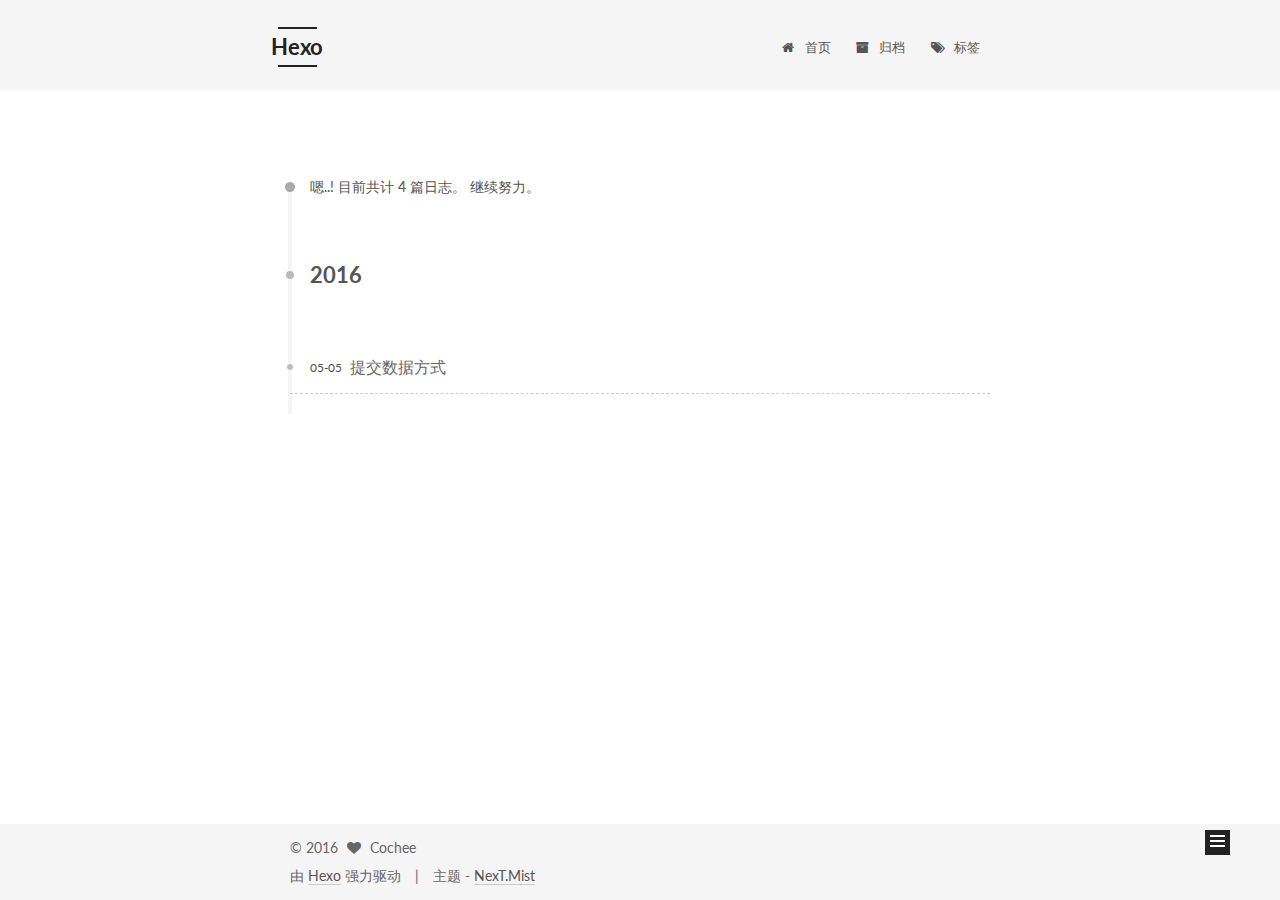
<file: archives/2016/05/index.html>
<!doctype html>




<html class="theme-next mist">
<head>
  <meta charset="UTF-8"/>
<meta http-equiv="X-UA-Compatible" content="IE=edge,chrome=1" />
<meta name="viewport" content="width=device-width, initial-scale=1, maximum-scale=1"/>



<meta http-equiv="Cache-Control" content="no-transform" />
<meta http-equiv="Cache-Control" content="no-siteapp" />












  <link href="/vendors/fancybox/source/jquery.fancybox.css?v=2.1.5" rel="stylesheet" type="text/css"/>




  
  
  
  

  
    
    
  

  

  

  

  

  
    
    
    <link href="//fonts.googleapis.com/css?family=Lato:300,300italic,400,400italic,700,700italic&subset=latin,latin-ext" rel="stylesheet" type="text/css">
  




<link href="/vendors/font-awesome/css/font-awesome.min.css?v=4.4.0" rel="stylesheet" type="text/css" />

<link href="/css/main.css?v=5.0.1" rel="stylesheet" type="text/css" />


  <meta name="keywords" content="Hexo, NexT" />








  <link rel="shortcut icon" type="image/x-icon" href="/cochee.png?v=5.0.1" />






<meta name="description">
<meta property="og:type" content="website">
<meta property="og:title" content="Hexo">
<meta property="og:url" content="http://yoursite.com/archives/2016/05/index.html">
<meta property="og:site_name" content="Hexo">
<meta property="og:description">
<meta name="twitter:card" content="summary">
<meta name="twitter:title" content="Hexo">
<meta name="twitter:description">



<script type="text/javascript" id="hexo.configuration">
  var NexT = window.NexT || {};
  var CONFIG = {
    scheme: 'Mist',
    sidebar: {"position":"left","display":"always"},
    fancybox: true,
    motion: false,
    duoshuo: {
      userId: 0,
      author: '博主'
    }
  };
</script>

  <title> 归档 | Hexo </title>
</head>

<body itemscope itemtype="http://schema.org/WebPage" lang="zh-Hans">

  










  
  
    
  

  <div class="container one-collumn sidebar-position-left  page-archive  ">
    <div class="headband"></div>

    <header id="header" class="header" itemscope itemtype="http://schema.org/WPHeader">
      <div class="header-inner"><div class="site-meta ">
  

  <div class="custom-logo-site-title">
    <a href="/"  class="brand" rel="start">
      <span class="logo-line-before"><i></i></span>
      <span class="site-title">Hexo</span>
      <span class="logo-line-after"><i></i></span>
    </a>
  </div>
  <p class="site-subtitle"></p>
</div>

<div class="site-nav-toggle">
  <button>
    <span class="btn-bar"></span>
    <span class="btn-bar"></span>
    <span class="btn-bar"></span>
  </button>
</div>

<nav class="site-nav">
  

  
    <ul id="menu" class="menu">
      
        
        <li class="menu-item menu-item-home">
          <a href="/" rel="section">
            
              <i class="menu-item-icon fa fa-home fa-fw"></i> <br />
            
            首页
          </a>
        </li>
      
        
        <li class="menu-item menu-item-archives">
          <a href="/archives" rel="section">
            
              <i class="menu-item-icon fa fa-archive fa-fw"></i> <br />
            
            归档
          </a>
        </li>
      
        
        <li class="menu-item menu-item-tags">
          <a href="/tags" rel="section">
            
              <i class="menu-item-icon fa fa-tags fa-fw"></i> <br />
            
            标签
          </a>
        </li>
      

      
    </ul>
  

  
</nav>

 </div>
    </header>

    <main id="main" class="main">
      <div class="main-inner">
        <div class="content-wrap">
          <div id="content" class="content">
            

  <section id="posts" class="posts-collapse">
    <span class="archive-move-on"></span>

    <span class="archive-page-counter">
      
      
      
        
      
      嗯..! 目前共计 4 篇日志。 继续努力。
    </span>

    

      
      
      

      
        
        <div class="collection-title">
          <h2 class="archive-year motion-element" id="archive-year-2016">2016</h2>
        </div>
      
      

      

  <article class="post post-type-normal" itemscope itemtype="http://schema.org/Article">
    <header class="post-header">

      <h1 class="post-title">
        
            <a class="post-title-link" href="/2016/05/05/POST提交数据方式/" itemprop="url">
              
                <span itemprop="name">提交数据方式</span>
              
            </a>
        
      </h1>

      <div class="post-meta">
        <time class="post-time" itemprop="dateCreated"
              datetime="2016-05-05T13:39:27+08:00"
              content="2016-05-05" >
          05-05
        </time>
      </div>

    </header>
  </article>



    

  </section>

  



          </div>
          


          

        </div>
        
          
  
  <div class="sidebar-toggle">
    <div class="sidebar-toggle-line-wrap">
      <span class="sidebar-toggle-line sidebar-toggle-line-first"></span>
      <span class="sidebar-toggle-line sidebar-toggle-line-middle"></span>
      <span class="sidebar-toggle-line sidebar-toggle-line-last"></span>
    </div>
  </div>

  <aside id="sidebar" class="sidebar">
    <div class="sidebar-inner">

      

      

      <section class="site-overview sidebar-panel  sidebar-panel-active ">
        <div class="site-author motion-element" itemprop="author" itemscope itemtype="http://schema.org/Person">
          <img class="site-author-image" itemprop="image"
               src="/images/avatar.png"
               alt="Cochee" />
          <p class="site-author-name" itemprop="name">Cochee</p>
          <p class="site-description motion-element" itemprop="description"></p>
        </div>
        <nav class="site-state motion-element">
          <div class="site-state-item site-state-posts">
            <a href="/archives">
              <span class="site-state-item-count">4</span>
              <span class="site-state-item-name">日志</span>
            </a>
          </div>

          

          

        </nav>

        

        <div class="links-of-author motion-element">
          
            
              <span class="links-of-author-item">
                <a href="https://github.com/cochee" target="_blank" title="github">
                  
                    <i class="fa fa-globe"></i>
                  
                  github
                </a>
              </span>
            
          
        </div>

        
        

        
        

      </section>

      

    </div>
  </aside>


        
      </div>
    </main>

    <footer id="footer" class="footer">
      <div class="footer-inner">
        <div class="copyright" >
  
  &copy; 
  <span itemprop="copyrightYear">2016</span>
  <span class="with-love">
    <i class="fa fa-heart"></i>
  </span>
  <span class="author" itemprop="copyrightHolder">Cochee</span>
</div>

<div class="powered-by">
  由 <a class="theme-link" href="http://hexo.io">Hexo</a> 强力驱动
</div>

<div class="theme-info">
  主题 -
  <a class="theme-link" href="https://github.com/iissnan/hexo-theme-next">
    NexT.Mist
  </a>
</div>

        

        
      </div>
    </footer>

    <div class="back-to-top">
      <i class="fa fa-arrow-up"></i>
    </div>
  </div>

  

<script type="text/javascript">
  if (Object.prototype.toString.call(window.Promise) !== '[object Function]') {
    window.Promise = null;
  }
</script>









  



  
  <script type="text/javascript" src="/vendors/jquery/index.js?v=2.1.3"></script>

  
  <script type="text/javascript" src="/vendors/fastclick/lib/fastclick.min.js?v=1.0.6"></script>

  
  <script type="text/javascript" src="/vendors/jquery_lazyload/jquery.lazyload.js?v=1.9.7"></script>

  
  <script type="text/javascript" src="/vendors/velocity/velocity.min.js?v=1.2.1"></script>

  
  <script type="text/javascript" src="/vendors/velocity/velocity.ui.min.js?v=1.2.1"></script>

  
  <script type="text/javascript" src="/vendors/fancybox/source/jquery.fancybox.pack.js?v=2.1.5"></script>


  


  <script type="text/javascript" src="/js/src/utils.js?v=5.0.1"></script>

  <script type="text/javascript" src="/js/src/motion.js?v=5.0.1"></script>



  
  

  
  


  


  <script type="text/javascript" src="/js/src/bootstrap.js?v=5.0.1"></script>



  



  



  
  
  

  

  

</body>
</html>
</file>
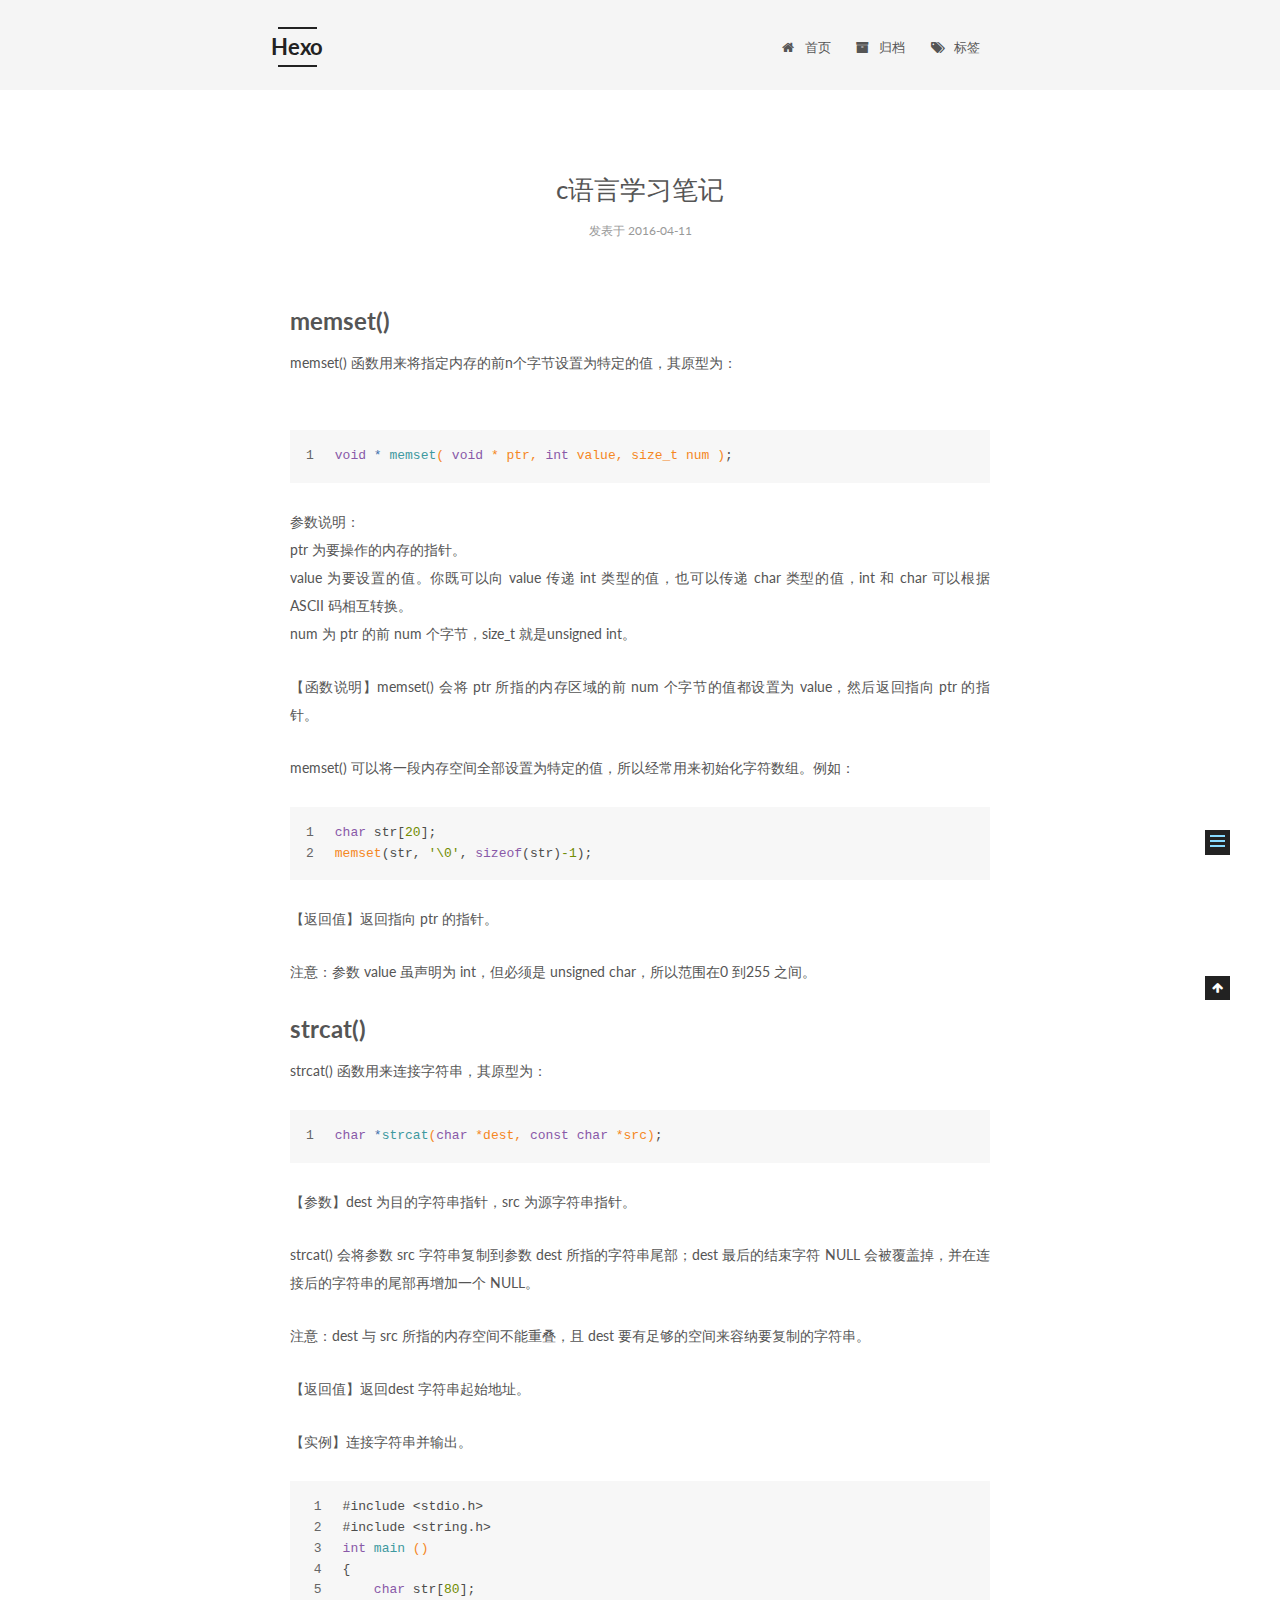
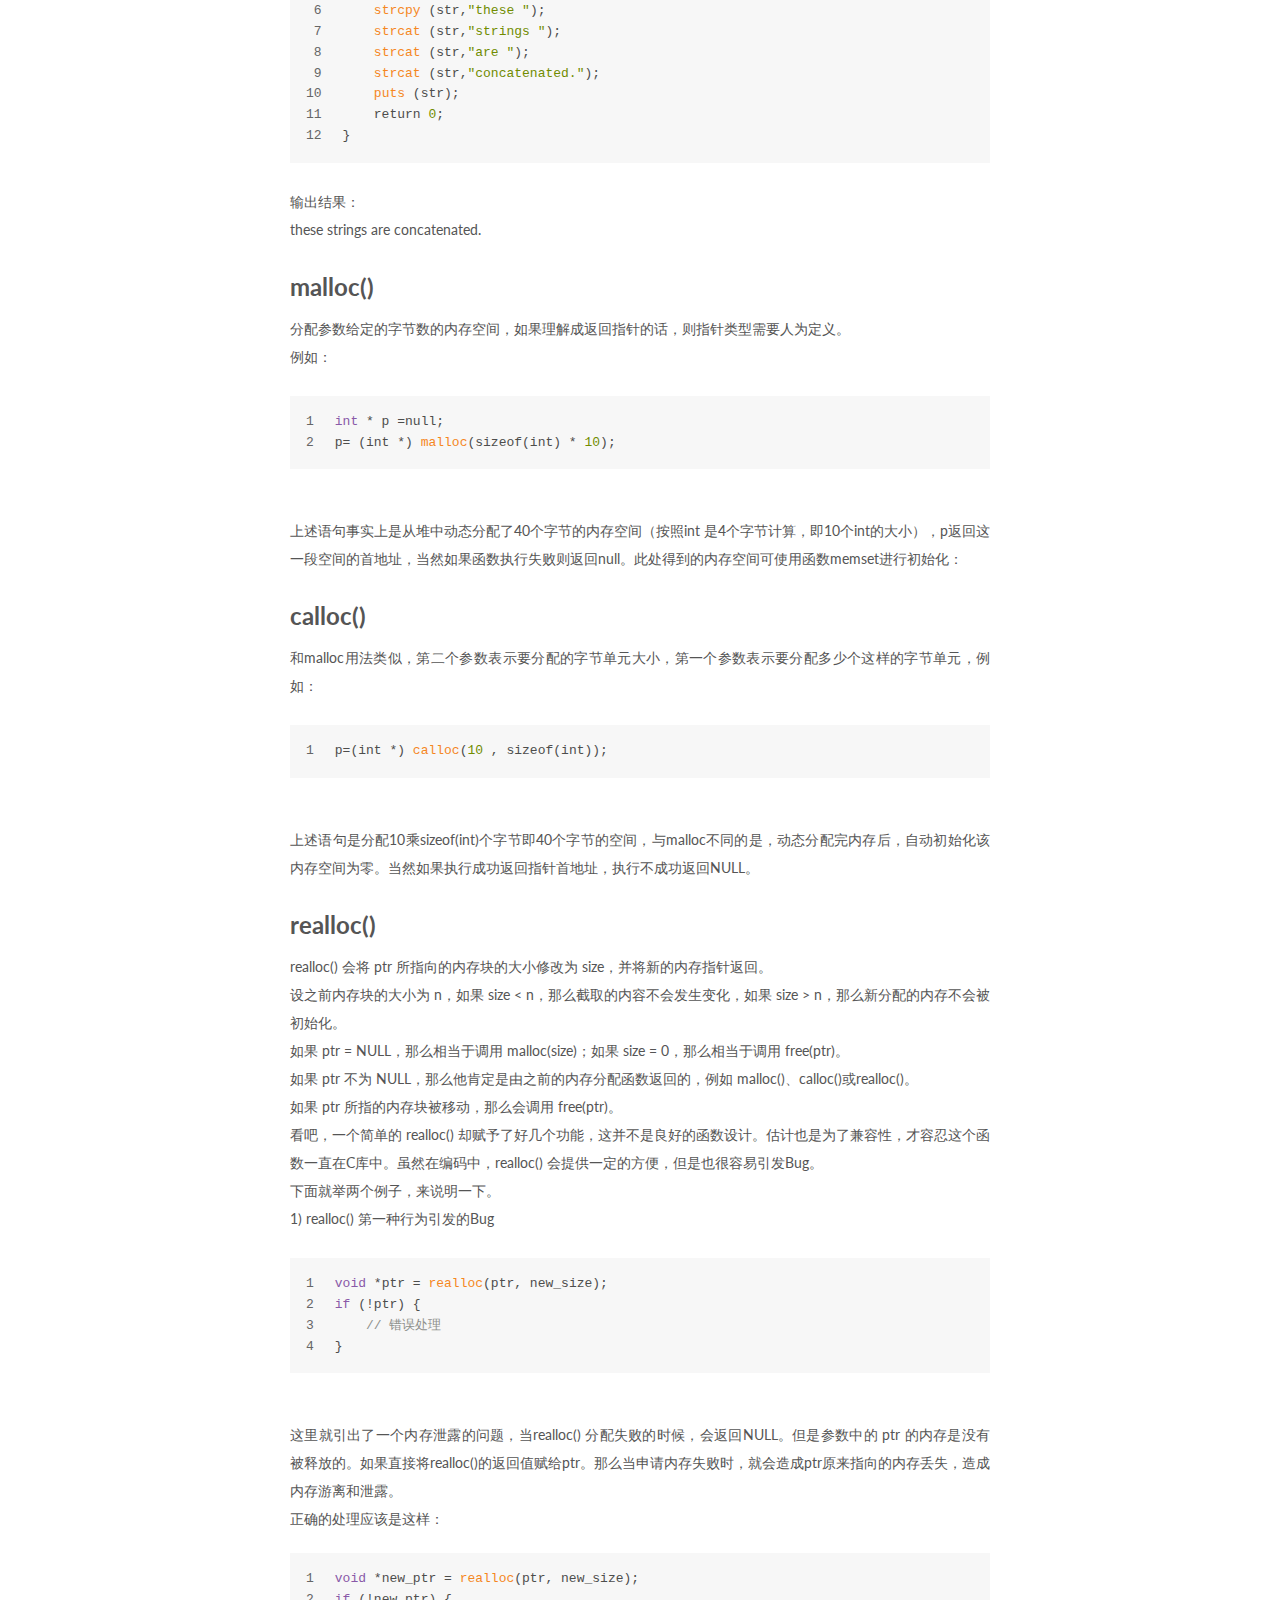
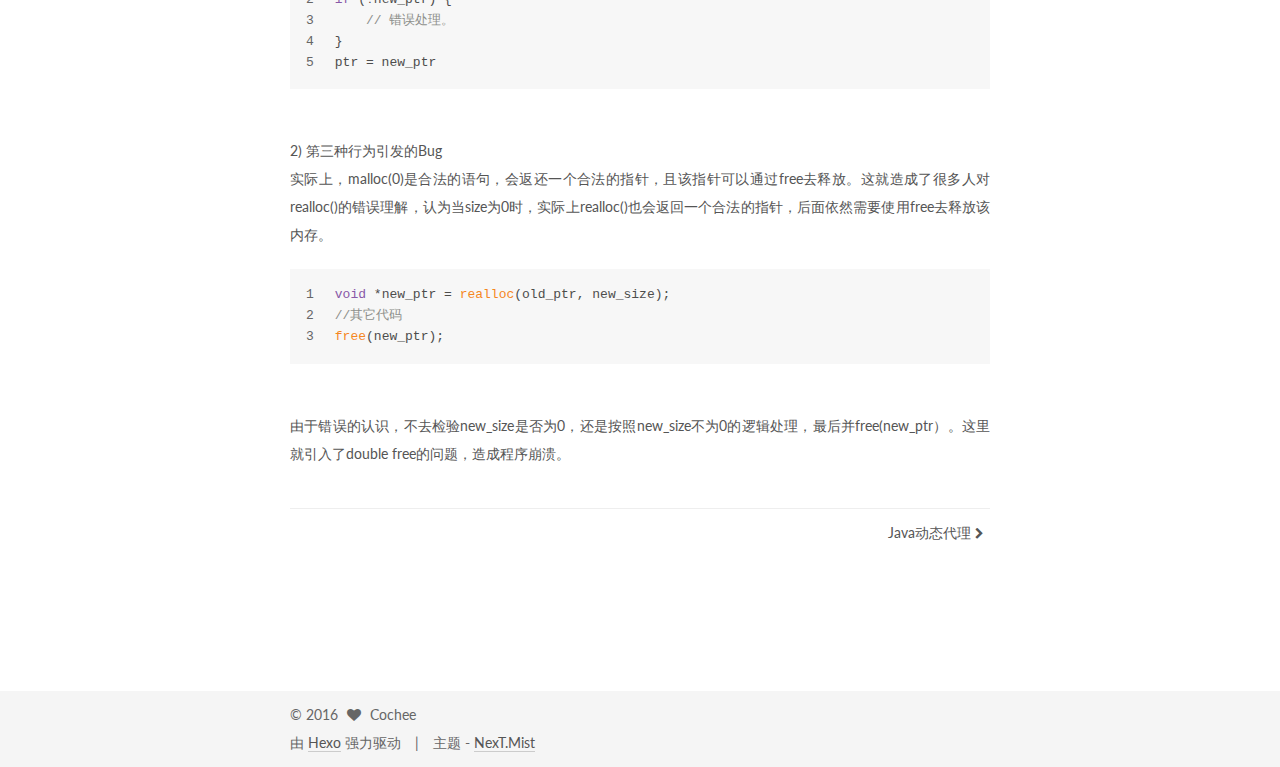
<file: 2016/04/11/c语言学习笔记/index.html>
<!doctype html>




<html class="theme-next mist">
<head>
  <meta charset="UTF-8"/>
<meta http-equiv="X-UA-Compatible" content="IE=edge,chrome=1" />
<meta name="viewport" content="width=device-width, initial-scale=1, maximum-scale=1"/>



<meta http-equiv="Cache-Control" content="no-transform" />
<meta http-equiv="Cache-Control" content="no-siteapp" />












  <link href="/vendors/fancybox/source/jquery.fancybox.css?v=2.1.5" rel="stylesheet" type="text/css"/>




  
  
  
  

  
    
    
  

  

  

  

  

  
    
    
    <link href="//fonts.googleapis.com/css?family=Lato:300,300italic,400,400italic,700,700italic&subset=latin,latin-ext" rel="stylesheet" type="text/css">
  




<link href="/vendors/font-awesome/css/font-awesome.min.css?v=4.4.0" rel="stylesheet" type="text/css" />

<link href="/css/main.css?v=5.0.1" rel="stylesheet" type="text/css" />


  <meta name="keywords" content="Hexo, NexT" />








  <link rel="shortcut icon" type="image/x-icon" href="/cochee.png?v=5.0.1" />






<meta name="description" content="memset()memset() 函数用来将指定内存的前n个字节设置为特定的值，其原型为：">
<meta property="og:type" content="article">
<meta property="og:title" content="c语言学习笔记">
<meta property="og:url" content="http://yoursite.com/2016/04/11/c语言学习笔记/index.html">
<meta property="og:site_name" content="Hexo">
<meta property="og:description" content="memset()memset() 函数用来将指定内存的前n个字节设置为特定的值，其原型为：">
<meta property="og:updated_time" content="2016-04-15T07:17:48.000Z">
<meta name="twitter:card" content="summary">
<meta name="twitter:title" content="c语言学习笔记">
<meta name="twitter:description" content="memset()memset() 函数用来将指定内存的前n个字节设置为特定的值，其原型为：">



<script type="text/javascript" id="hexo.configuration">
  var NexT = window.NexT || {};
  var CONFIG = {
    scheme: 'Mist',
    sidebar: {"position":"left","display":"always"},
    fancybox: true,
    motion: false,
    duoshuo: {
      userId: 0,
      author: '博主'
    }
  };
</script>

  <title> c语言学习笔记 | Hexo </title>
</head>

<body itemscope itemtype="http://schema.org/WebPage" lang="zh-Hans">

  










  
  
    
  

  <div class="container one-collumn sidebar-position-left page-post-detail ">
    <div class="headband"></div>

    <header id="header" class="header" itemscope itemtype="http://schema.org/WPHeader">
      <div class="header-inner"><div class="site-meta ">
  

  <div class="custom-logo-site-title">
    <a href="/"  class="brand" rel="start">
      <span class="logo-line-before"><i></i></span>
      <span class="site-title">Hexo</span>
      <span class="logo-line-after"><i></i></span>
    </a>
  </div>
  <p class="site-subtitle"></p>
</div>

<div class="site-nav-toggle">
  <button>
    <span class="btn-bar"></span>
    <span class="btn-bar"></span>
    <span class="btn-bar"></span>
  </button>
</div>

<nav class="site-nav">
  

  
    <ul id="menu" class="menu">
      
        
        <li class="menu-item menu-item-home">
          <a href="/" rel="section">
            
              <i class="menu-item-icon fa fa-home fa-fw"></i> <br />
            
            首页
          </a>
        </li>
      
        
        <li class="menu-item menu-item-archives">
          <a href="/archives" rel="section">
            
              <i class="menu-item-icon fa fa-archive fa-fw"></i> <br />
            
            归档
          </a>
        </li>
      
        
        <li class="menu-item menu-item-tags">
          <a href="/tags" rel="section">
            
              <i class="menu-item-icon fa fa-tags fa-fw"></i> <br />
            
            标签
          </a>
        </li>
      

      
    </ul>
  

  
</nav>

 </div>
    </header>

    <main id="main" class="main">
      <div class="main-inner">
        <div class="content-wrap">
          <div id="content" class="content">
            

  <div id="posts" class="posts-expand">
    

  
  

  
  
  

  <article class="post post-type-normal " itemscope itemtype="http://schema.org/Article">

    
      <header class="post-header">

        
        
          <h1 class="post-title" itemprop="name headline">
            
            
              
                c语言学习笔记
              
            
          </h1>
        

        <div class="post-meta">
          <span class="post-time">
            <span class="post-meta-item-icon">
              <i class="fa fa-calendar-o"></i>
            </span>
            <span class="post-meta-item-text">发表于</span>
            <time itemprop="dateCreated" datetime="2016-04-11T12:18:17+08:00" content="2016-04-11">
              2016-04-11
            </time>
          </span>

          

          
            
          

          

          
          

          
        </div>
      </header>
    


    <div class="post-body" itemprop="articleBody">

      
      

      
        <h1 id="memset"><a href="#memset" class="headerlink" title="memset()"></a>memset()</h1><p>memset() 函数用来将指定内存的前n个字节设置为特定的值，其原型为：<br><a id="more"></a><br><figure class="highlight c"><table><tr><td class="gutter"><pre><span class="line">1</span><br></pre></td><td class="code"><pre><span class="line"><span class="function"><span class="keyword">void</span> * <span class="title">memset</span><span class="params">( <span class="keyword">void</span> * ptr, <span class="keyword">int</span> value, size_t num )</span></span>;</span><br></pre></td></tr></table></figure></p>
<p>参数说明：<br>ptr 为要操作的内存的指针。<br>value 为要设置的值。你既可以向 value 传递 int 类型的值，也可以传递 char 类型的值，int 和 char 可以根据 ASCII 码相互转换。<br>num 为 ptr 的前 num 个字节，size_t 就是unsigned int。</p>
<p>【函数说明】memset() 会将 ptr 所指的内存区域的前 num 个字节的值都设置为 value，然后返回指向 ptr 的指针。</p>
<p>memset() 可以将一段内存空间全部设置为特定的值，所以经常用来初始化字符数组。例如：<br><figure class="highlight c"><table><tr><td class="gutter"><pre><span class="line">1</span><br><span class="line">2</span><br></pre></td><td class="code"><pre><span class="line"><span class="keyword">char</span> str[<span class="number">20</span>];  </span><br><span class="line"><span class="built_in">memset</span>(str, <span class="string">'\0'</span>, <span class="keyword">sizeof</span>(str)<span class="number">-1</span>);</span><br></pre></td></tr></table></figure></p>
<p>【返回值】返回指向 ptr 的指针。</p>
<p>注意：参数 value 虽声明为 int，但必须是 unsigned char，所以范围在0 到255 之间。</p>
<h1 id="strcat"><a href="#strcat" class="headerlink" title="strcat()"></a>strcat()</h1><p>strcat() 函数用来连接字符串，其原型为：<br><figure class="highlight c"><table><tr><td class="gutter"><pre><span class="line">1</span><br></pre></td><td class="code"><pre><span class="line"><span class="function"><span class="keyword">char</span> *<span class="title">strcat</span><span class="params">(<span class="keyword">char</span> *dest, <span class="keyword">const</span> <span class="keyword">char</span> *src)</span></span>;</span><br></pre></td></tr></table></figure></p>
<p>【参数】dest 为目的字符串指针，src 为源字符串指针。</p>
<p>strcat() 会将参数 src 字符串复制到参数 dest 所指的字符串尾部；dest 最后的结束字符 NULL 会被覆盖掉，并在连接后的字符串的尾部再增加一个 NULL。</p>
<p>注意：dest 与 src 所指的内存空间不能重叠，且 dest 要有足够的空间来容纳要复制的字符串。</p>
<p>【返回值】返回dest 字符串起始地址。</p>
<p>【实例】连接字符串并输出。<br><figure class="highlight c"><table><tr><td class="gutter"><pre><span class="line">1</span><br><span class="line">2</span><br><span class="line">3</span><br><span class="line">4</span><br><span class="line">5</span><br><span class="line">6</span><br><span class="line">7</span><br><span class="line">8</span><br><span class="line">9</span><br><span class="line">10</span><br><span class="line">11</span><br><span class="line">12</span><br></pre></td><td class="code"><pre><span class="line"><span class="meta">#<span class="meta-keyword">include</span> <span class="meta-string">&lt;stdio.h&gt;</span></span></span><br><span class="line"><span class="meta">#<span class="meta-keyword">include</span> <span class="meta-string">&lt;string.h&gt;</span></span></span><br><span class="line"><span class="function"><span class="keyword">int</span> <span class="title">main</span> <span class="params">()</span></span><br><span class="line"></span>&#123;</span><br><span class="line">    <span class="keyword">char</span> str[<span class="number">80</span>];</span><br><span class="line">    <span class="built_in">strcpy</span> (str,<span class="string">"these "</span>);</span><br><span class="line">    <span class="built_in">strcat</span> (str,<span class="string">"strings "</span>);</span><br><span class="line">    <span class="built_in">strcat</span> (str,<span class="string">"are "</span>);</span><br><span class="line">    <span class="built_in">strcat</span> (str,<span class="string">"concatenated."</span>);</span><br><span class="line">    <span class="built_in">puts</span> (str);</span><br><span class="line">    return <span class="number">0</span>;</span><br><span class="line">&#125;</span><br></pre></td></tr></table></figure></p>
<p>输出结果：<br>these strings are concatenated.</p>
<h1 id="malloc"><a href="#malloc" class="headerlink" title="malloc()"></a>malloc()</h1><p>分配参数给定的字节数的内存空间，如果理解成返回指针的话，则指针类型需要人为定义。<br>例如：<br><figure class="highlight c"><table><tr><td class="gutter"><pre><span class="line">1</span><br><span class="line">2</span><br></pre></td><td class="code"><pre><span class="line"><span class="keyword">int</span> * p =null;</span><br><span class="line">p= (int *) <span class="built_in">malloc</span>(sizeof(int) * <span class="number">10</span>);</span><br></pre></td></tr></table></figure><br>上述语句事实上是从堆中动态分配了40个字节的内存空间（按照int 是4个字节计算，即10个int的大小），p返回这一段空间的首地址，当然如果函数执行失败则返回null。此处得到的内存空间可使用函数memset进行初始化：</p>
<h1 id="calloc"><a href="#calloc" class="headerlink" title="calloc()"></a>calloc()</h1><p>和malloc用法类似，第二个参数表示要分配的字节单元大小，第一个参数表示要分配多少个这样的字节单元，例如：<br><figure class="highlight c"><table><tr><td class="gutter"><pre><span class="line">1</span><br></pre></td><td class="code"><pre><span class="line">p=(int *) <span class="built_in">calloc</span>(<span class="number">10</span> , sizeof(int));</span><br></pre></td></tr></table></figure><br>上述语句是分配10乘sizeof(int)个字节即40个字节的空间，与malloc不同的是，动态分配完内存后，自动初始化该内存空间为零。当然如果执行成功返回指针首地址，执行不成功返回NULL。</p>
<h1 id="realloc"><a href="#realloc" class="headerlink" title="realloc()"></a>realloc()</h1><p>realloc() 会将 ptr 所指向的内存块的大小修改为 size，并将新的内存指针返回。<br>设之前内存块的大小为 n，如果 size &lt; n，那么截取的内容不会发生变化，如果 size &gt; n，那么新分配的内存不会被初始化。<br>如果 ptr = NULL，那么相当于调用 malloc(size)；如果 size = 0，那么相当于调用 free(ptr)。<br>如果 ptr 不为 NULL，那么他肯定是由之前的内存分配函数返回的，例如 malloc()、calloc()或realloc()。<br>如果 ptr 所指的内存块被移动，那么会调用 free(ptr)。<br>看吧，一个简单的 realloc() 却赋予了好几个功能，这并不是良好的函数设计。估计也是为了兼容性，才容忍这个函数一直在C库中。虽然在编码中，realloc() 会提供一定的方便，但是也很容易引发Bug。<br>下面就举两个例子，来说明一下。<br>1) realloc() 第一种行为引发的Bug<br><figure class="highlight c"><table><tr><td class="gutter"><pre><span class="line">1</span><br><span class="line">2</span><br><span class="line">3</span><br><span class="line">4</span><br></pre></td><td class="code"><pre><span class="line"><span class="keyword">void</span> *ptr = <span class="built_in">realloc</span>(ptr, new_size);</span><br><span class="line"><span class="keyword">if</span> (!ptr) &#123;</span><br><span class="line">    <span class="comment">// 错误处理</span></span><br><span class="line">&#125;</span><br></pre></td></tr></table></figure><br>这里就引出了一个内存泄露的问题，当realloc() 分配失败的时候，会返回NULL。但是参数中的 ptr 的内存是没有被释放的。如果直接将realloc()的返回值赋给ptr。那么当申请内存失败时，就会造成ptr原来指向的内存丢失，造成内存游离和泄露。<br>正确的处理应该是这样：<br><figure class="highlight c"><table><tr><td class="gutter"><pre><span class="line">1</span><br><span class="line">2</span><br><span class="line">3</span><br><span class="line">4</span><br><span class="line">5</span><br></pre></td><td class="code"><pre><span class="line"><span class="keyword">void</span> *new_ptr = <span class="built_in">realloc</span>(ptr, new_size);</span><br><span class="line"><span class="keyword">if</span> (!new_ptr) &#123;</span><br><span class="line">    <span class="comment">// 错误处理。</span></span><br><span class="line">&#125;</span><br><span class="line">ptr = new_ptr</span><br></pre></td></tr></table></figure><br>2) 第三种行为引发的Bug<br>实际上，malloc(0)是合法的语句，会返还一个合法的指针，且该指针可以通过free去释放。这就造成了很多人对realloc()的错误理解，认为当size为0时，实际上realloc()也会返回一个合法的指针，后面依然需要使用free去释放该内存。<br><figure class="highlight c"><table><tr><td class="gutter"><pre><span class="line">1</span><br><span class="line">2</span><br><span class="line">3</span><br></pre></td><td class="code"><pre><span class="line"><span class="keyword">void</span> *new_ptr = <span class="built_in">realloc</span>(old_ptr, new_size);</span><br><span class="line"><span class="comment">//其它代码</span></span><br><span class="line"><span class="built_in">free</span>(new_ptr);</span><br></pre></td></tr></table></figure><br>由于错误的认识，不去检验new_size是否为0，还是按照new_size不为0的逻辑处理，最后并free(new_ptr）。这里就引入了double free的问题，造成程序崩溃。</p>

      
    </div>
    
    <div>
      
        
      
    </div>

    <div>
      
        
      
    </div>

    <footer class="post-footer">
      

      
        <div class="post-nav">
          <div class="post-nav-next post-nav-item">
            
          </div>

          <div class="post-nav-prev post-nav-item">
            
              <a href="/2016/04/11/Java动态代理/" rel="prev" title="Java动态代理">
                Java动态代理 <i class="fa fa-chevron-right"></i>
              </a>
            
          </div>
        </div>
      

      
      
    </footer>
  </article>



    <div class="post-spread">
      
    </div>
  </div>


          </div>
          


          
  <div class="comments" id="comments">
    
  </div>


        </div>
        
          
  
  <div class="sidebar-toggle">
    <div class="sidebar-toggle-line-wrap">
      <span class="sidebar-toggle-line sidebar-toggle-line-first"></span>
      <span class="sidebar-toggle-line sidebar-toggle-line-middle"></span>
      <span class="sidebar-toggle-line sidebar-toggle-line-last"></span>
    </div>
  </div>

  <aside id="sidebar" class="sidebar">
    <div class="sidebar-inner">

      

      
        <ul class="sidebar-nav motion-element">
          <li class="sidebar-nav-toc sidebar-nav-active" data-target="post-toc-wrap" >
            文章目录
          </li>
          <li class="sidebar-nav-overview" data-target="site-overview">
            站点概览
          </li>
        </ul>
      

      <section class="site-overview sidebar-panel ">
        <div class="site-author motion-element" itemprop="author" itemscope itemtype="http://schema.org/Person">
          <img class="site-author-image" itemprop="image"
               src="/images/avatar.png"
               alt="Cochee" />
          <p class="site-author-name" itemprop="name">Cochee</p>
          <p class="site-description motion-element" itemprop="description"></p>
        </div>
        <nav class="site-state motion-element">
          <div class="site-state-item site-state-posts">
            <a href="/archives">
              <span class="site-state-item-count">4</span>
              <span class="site-state-item-name">日志</span>
            </a>
          </div>

          

          

        </nav>

        

        <div class="links-of-author motion-element">
          
            
              <span class="links-of-author-item">
                <a href="https://github.com/cochee" target="_blank" title="github">
                  
                    <i class="fa fa-globe"></i>
                  
                  github
                </a>
              </span>
            
          
        </div>

        
        

        
        

      </section>

      
        <section class="post-toc-wrap motion-element sidebar-panel sidebar-panel-active">
          <div class="post-toc">
            
              
            
            
              <div class="post-toc-content"><ol class="nav"><li class="nav-item nav-level-1"><a class="nav-link" href="#memset"><span class="nav-number">1.</span> <span class="nav-text">memset()</span></a></li><li class="nav-item nav-level-1"><a class="nav-link" href="#strcat"><span class="nav-number">2.</span> <span class="nav-text">strcat()</span></a></li><li class="nav-item nav-level-1"><a class="nav-link" href="#malloc"><span class="nav-number">3.</span> <span class="nav-text">malloc()</span></a></li><li class="nav-item nav-level-1"><a class="nav-link" href="#calloc"><span class="nav-number">4.</span> <span class="nav-text">calloc()</span></a></li><li class="nav-item nav-level-1"><a class="nav-link" href="#realloc"><span class="nav-number">5.</span> <span class="nav-text">realloc()</span></a></li></ol></div>
            
          </div>
        </section>
      

    </div>
  </aside>


        
      </div>
    </main>

    <footer id="footer" class="footer">
      <div class="footer-inner">
        <div class="copyright" >
  
  &copy; 
  <span itemprop="copyrightYear">2016</span>
  <span class="with-love">
    <i class="fa fa-heart"></i>
  </span>
  <span class="author" itemprop="copyrightHolder">Cochee</span>
</div>

<div class="powered-by">
  由 <a class="theme-link" href="http://hexo.io">Hexo</a> 强力驱动
</div>

<div class="theme-info">
  主题 -
  <a class="theme-link" href="https://github.com/iissnan/hexo-theme-next">
    NexT.Mist
  </a>
</div>

        

        
      </div>
    </footer>

    <div class="back-to-top">
      <i class="fa fa-arrow-up"></i>
    </div>
  </div>

  

<script type="text/javascript">
  if (Object.prototype.toString.call(window.Promise) !== '[object Function]') {
    window.Promise = null;
  }
</script>









  



  
  <script type="text/javascript" src="/vendors/jquery/index.js?v=2.1.3"></script>

  
  <script type="text/javascript" src="/vendors/fastclick/lib/fastclick.min.js?v=1.0.6"></script>

  
  <script type="text/javascript" src="/vendors/jquery_lazyload/jquery.lazyload.js?v=1.9.7"></script>

  
  <script type="text/javascript" src="/vendors/velocity/velocity.min.js?v=1.2.1"></script>

  
  <script type="text/javascript" src="/vendors/velocity/velocity.ui.min.js?v=1.2.1"></script>

  
  <script type="text/javascript" src="/vendors/fancybox/source/jquery.fancybox.pack.js?v=2.1.5"></script>


  


  <script type="text/javascript" src="/js/src/utils.js?v=5.0.1"></script>

  <script type="text/javascript" src="/js/src/motion.js?v=5.0.1"></script>



  
  

  
  <script type="text/javascript" src="/js/src/scrollspy.js?v=5.0.1"></script>
<script type="text/javascript" src="/js/src/post-details.js?v=5.0.1"></script>



  


  <script type="text/javascript" src="/js/src/bootstrap.js?v=5.0.1"></script>



  



  



  
  
  

  

  

</body>
</html>
</file>
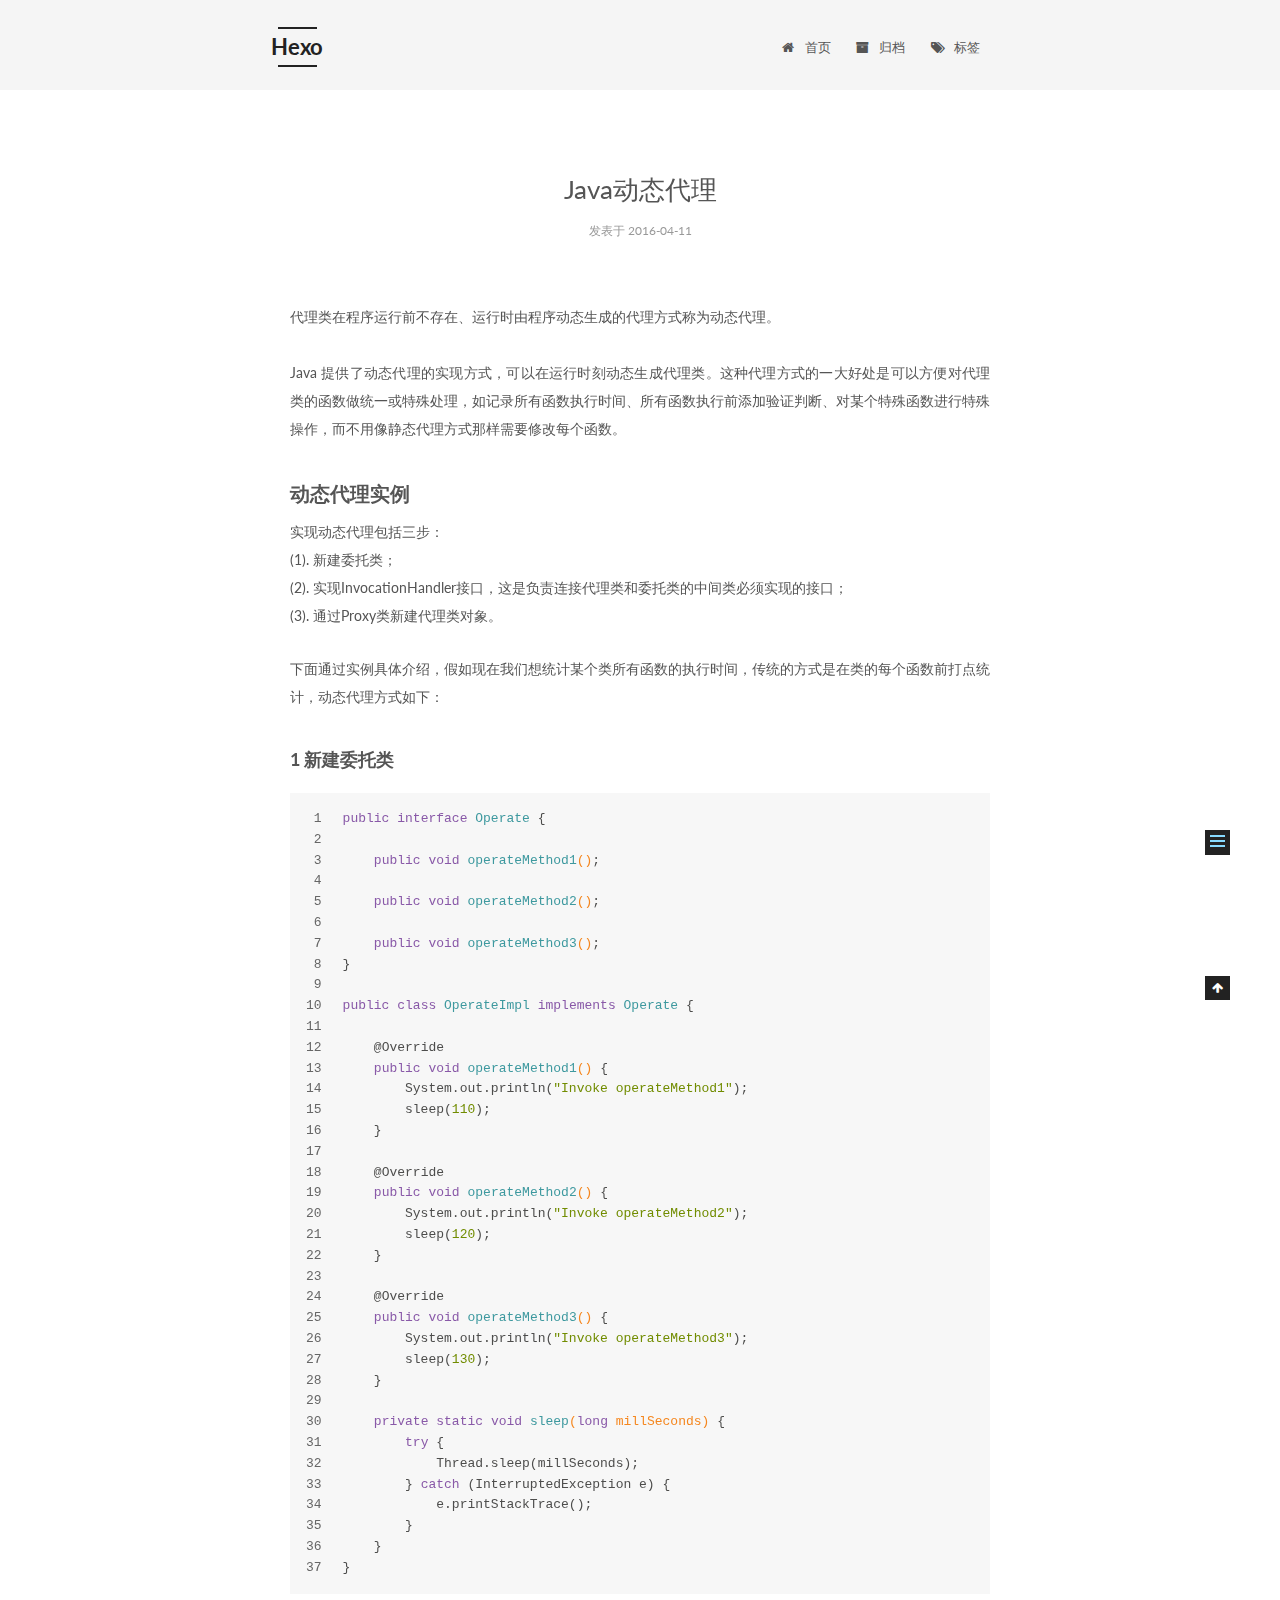
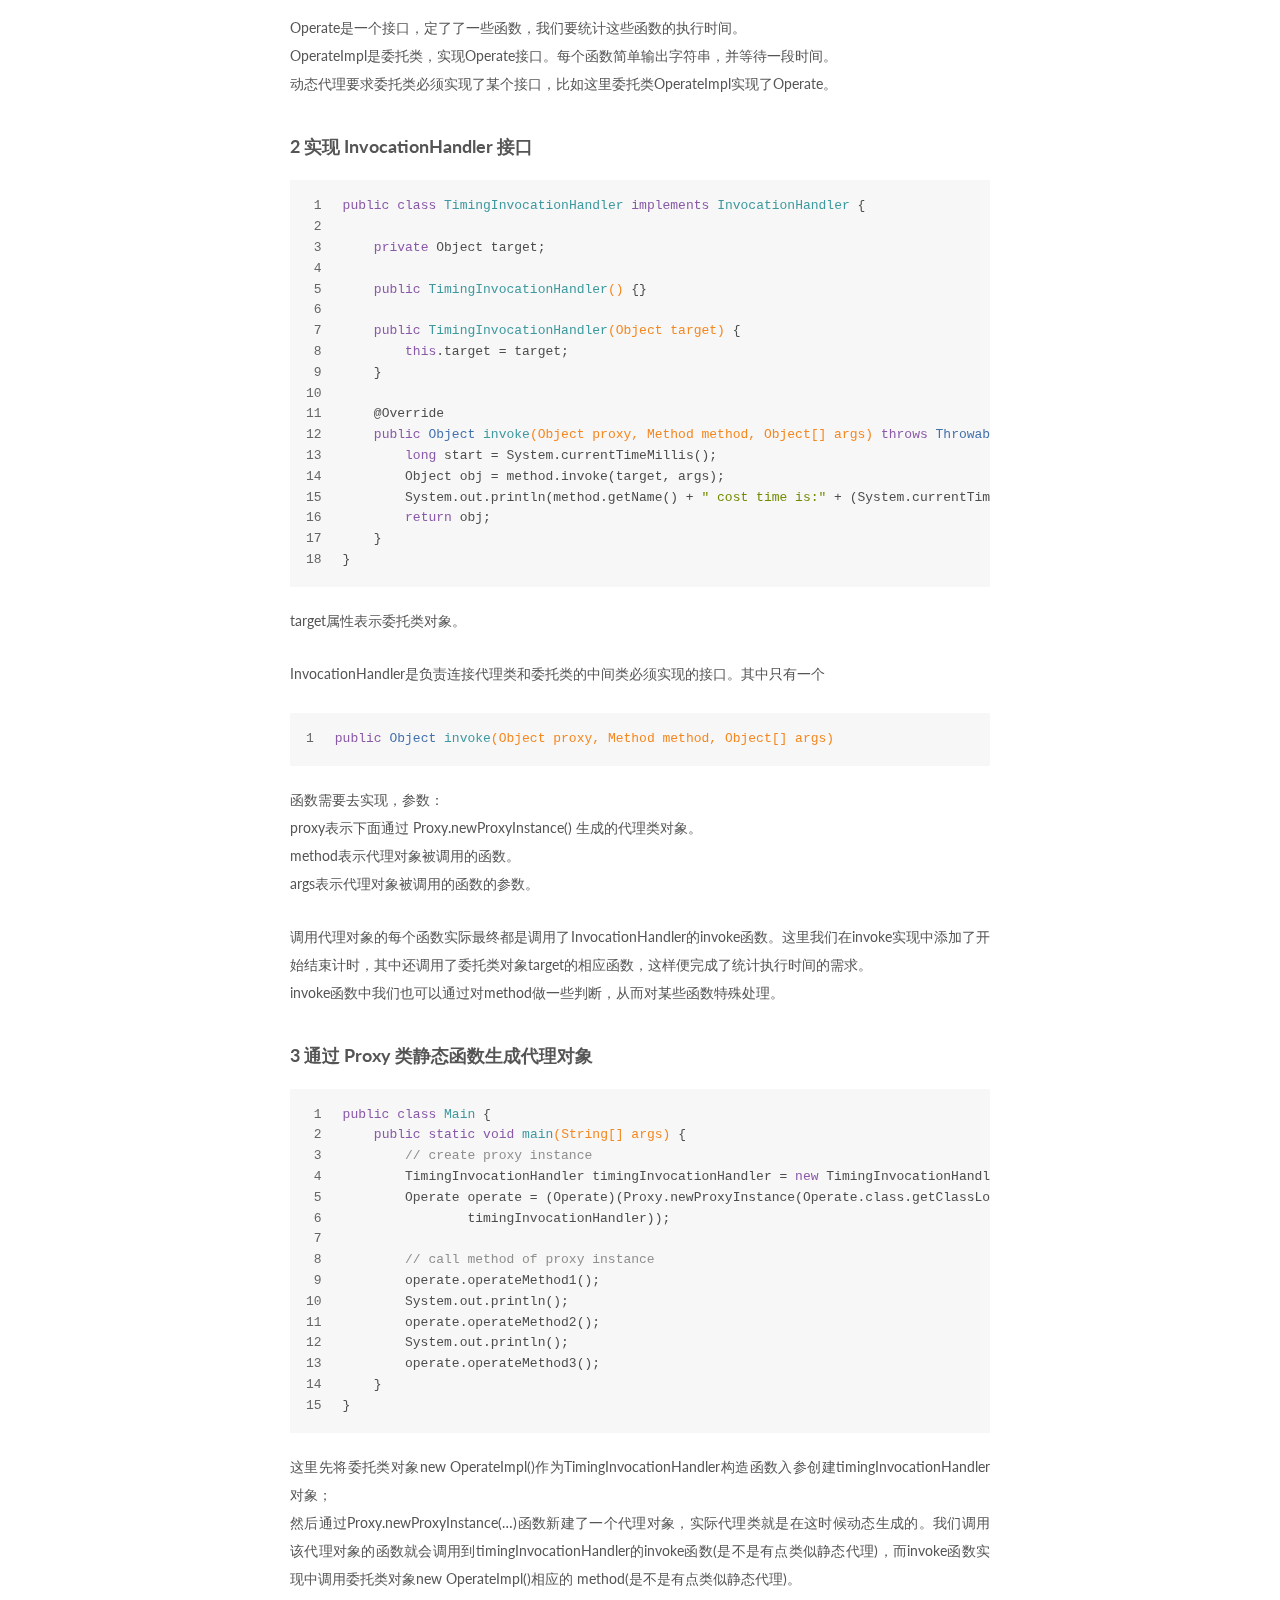
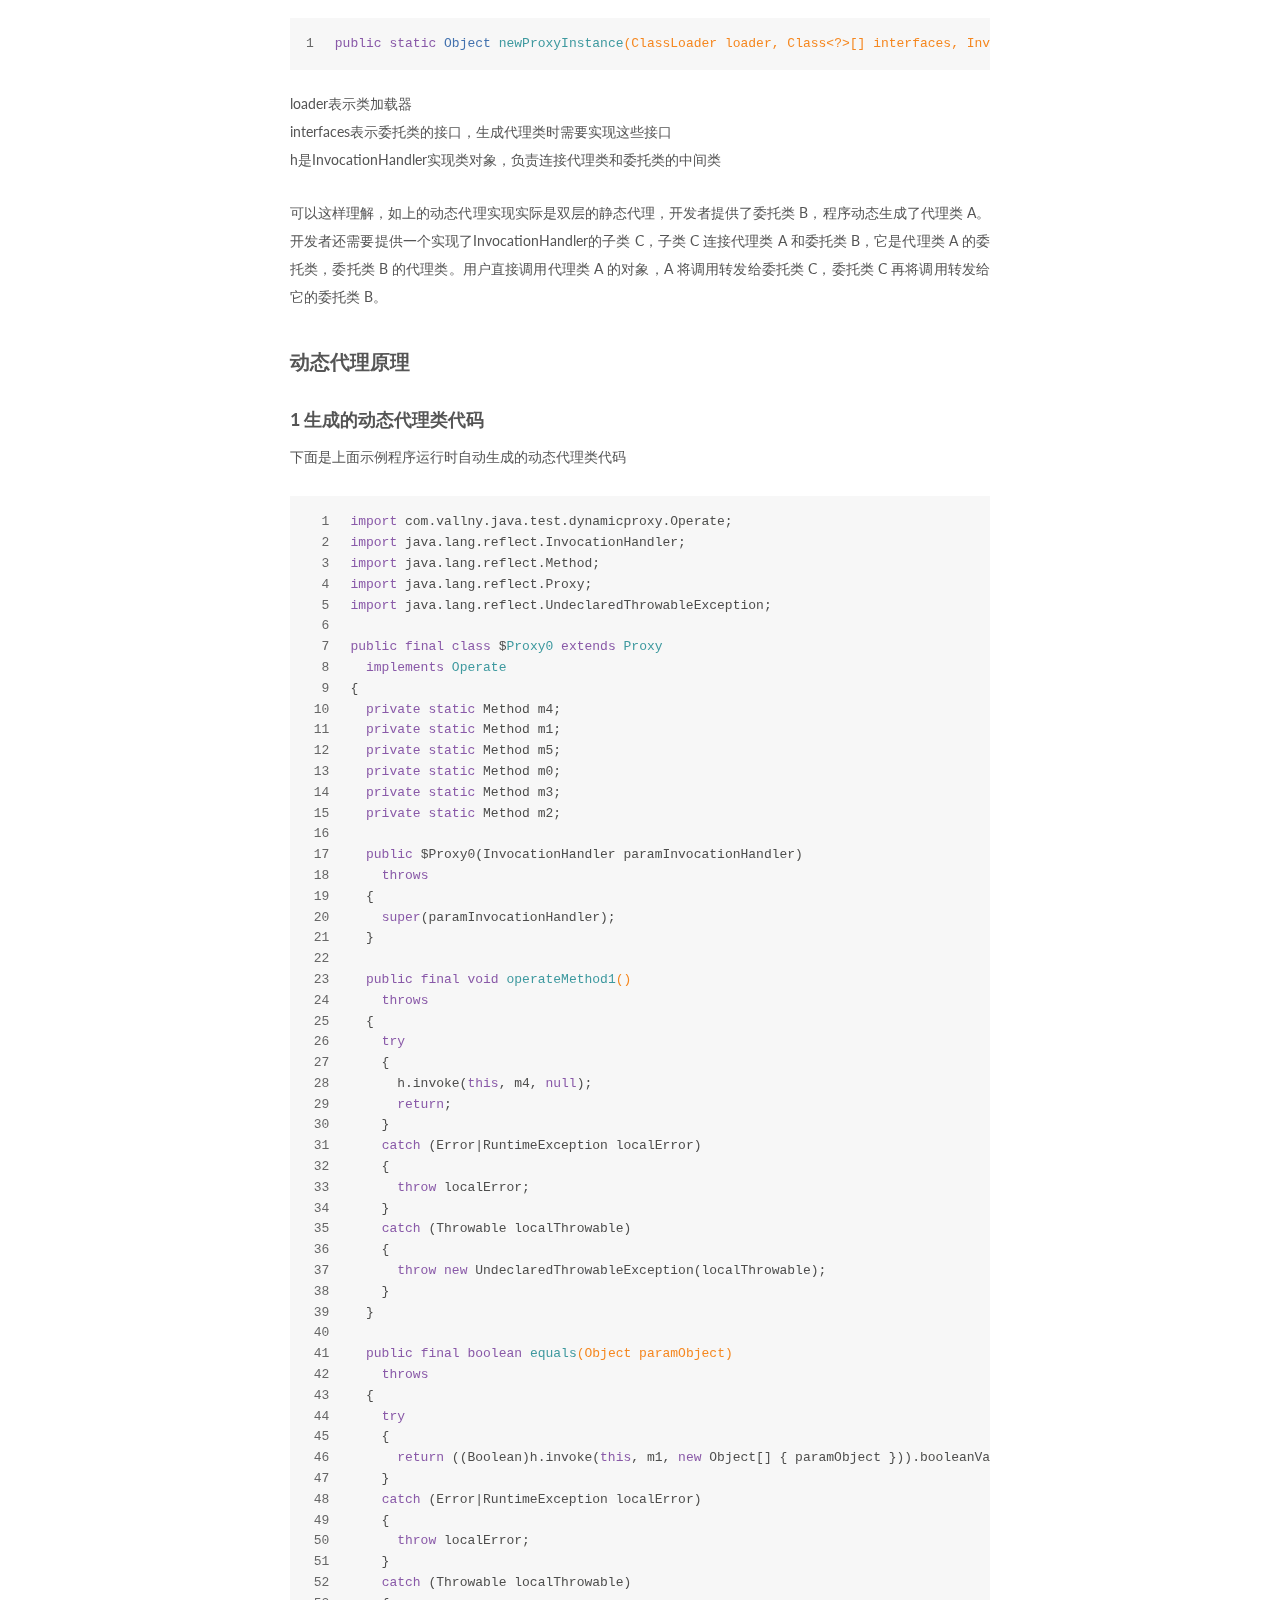
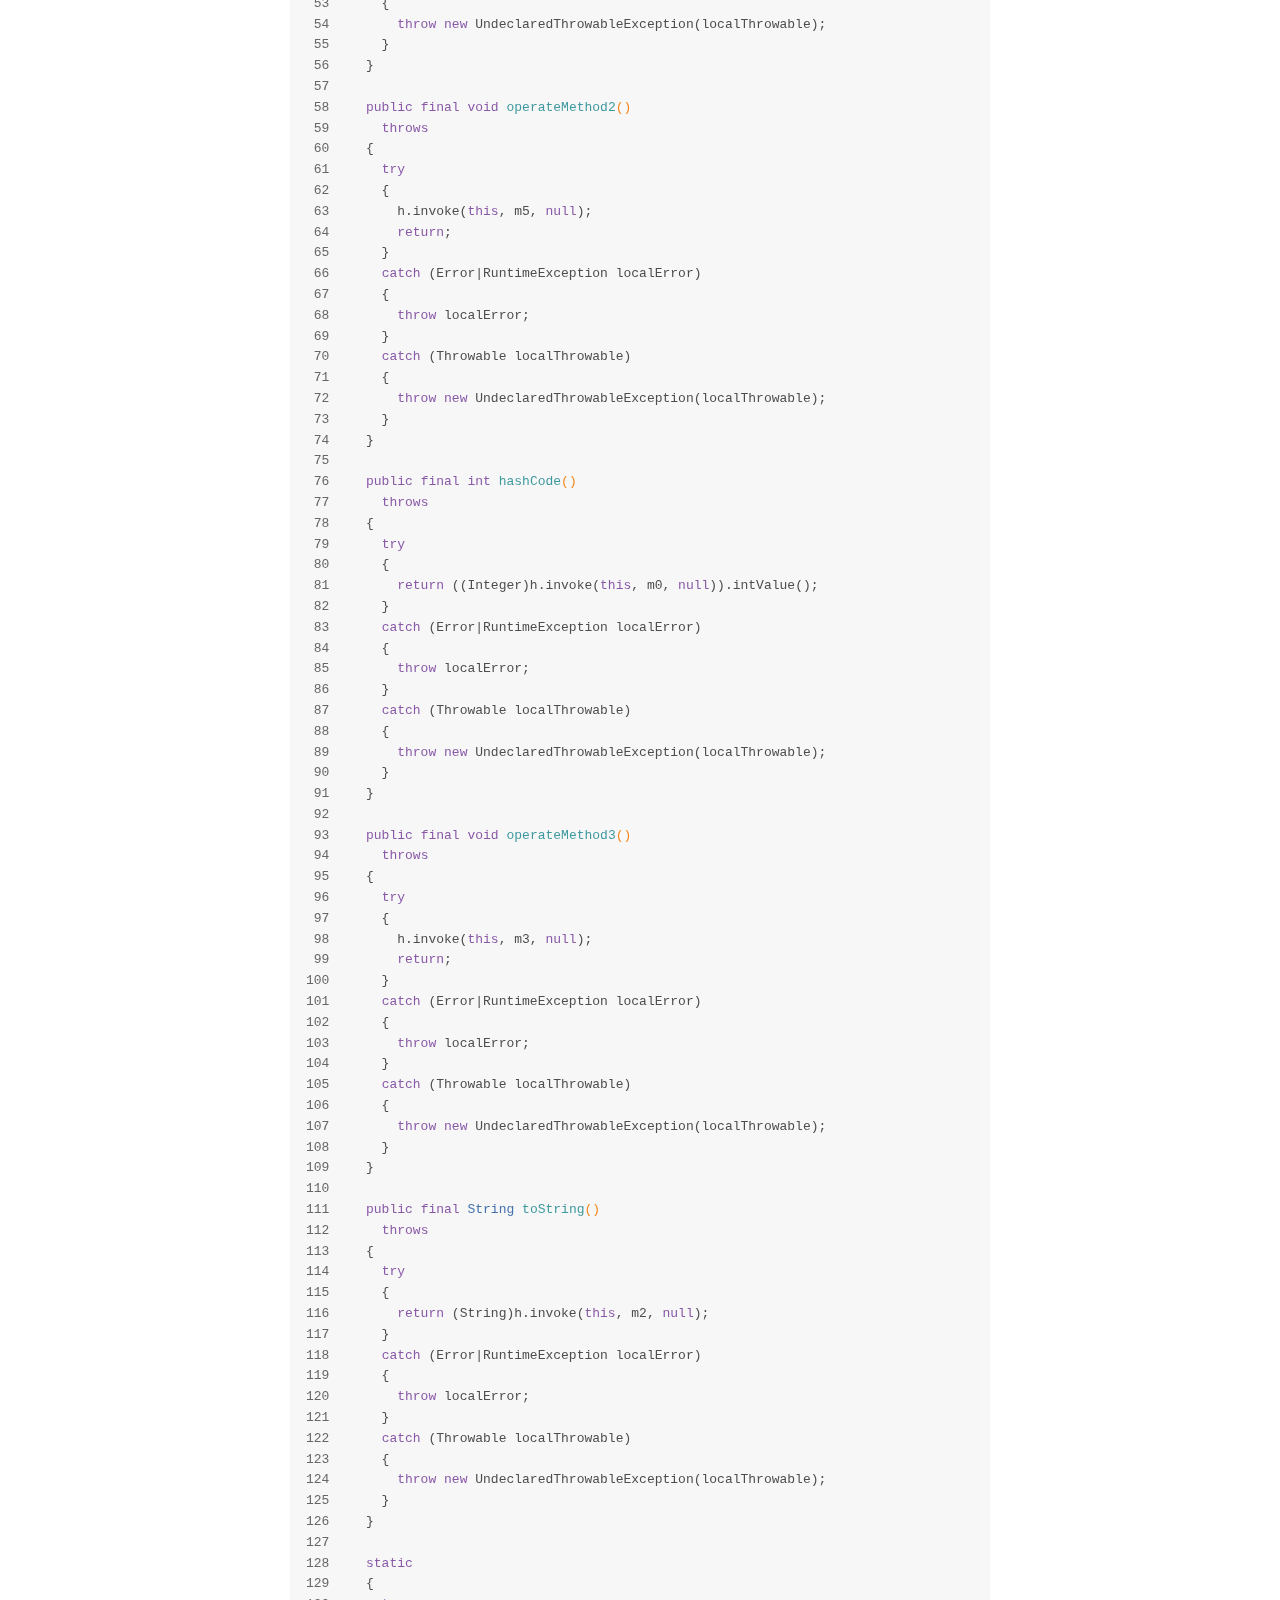
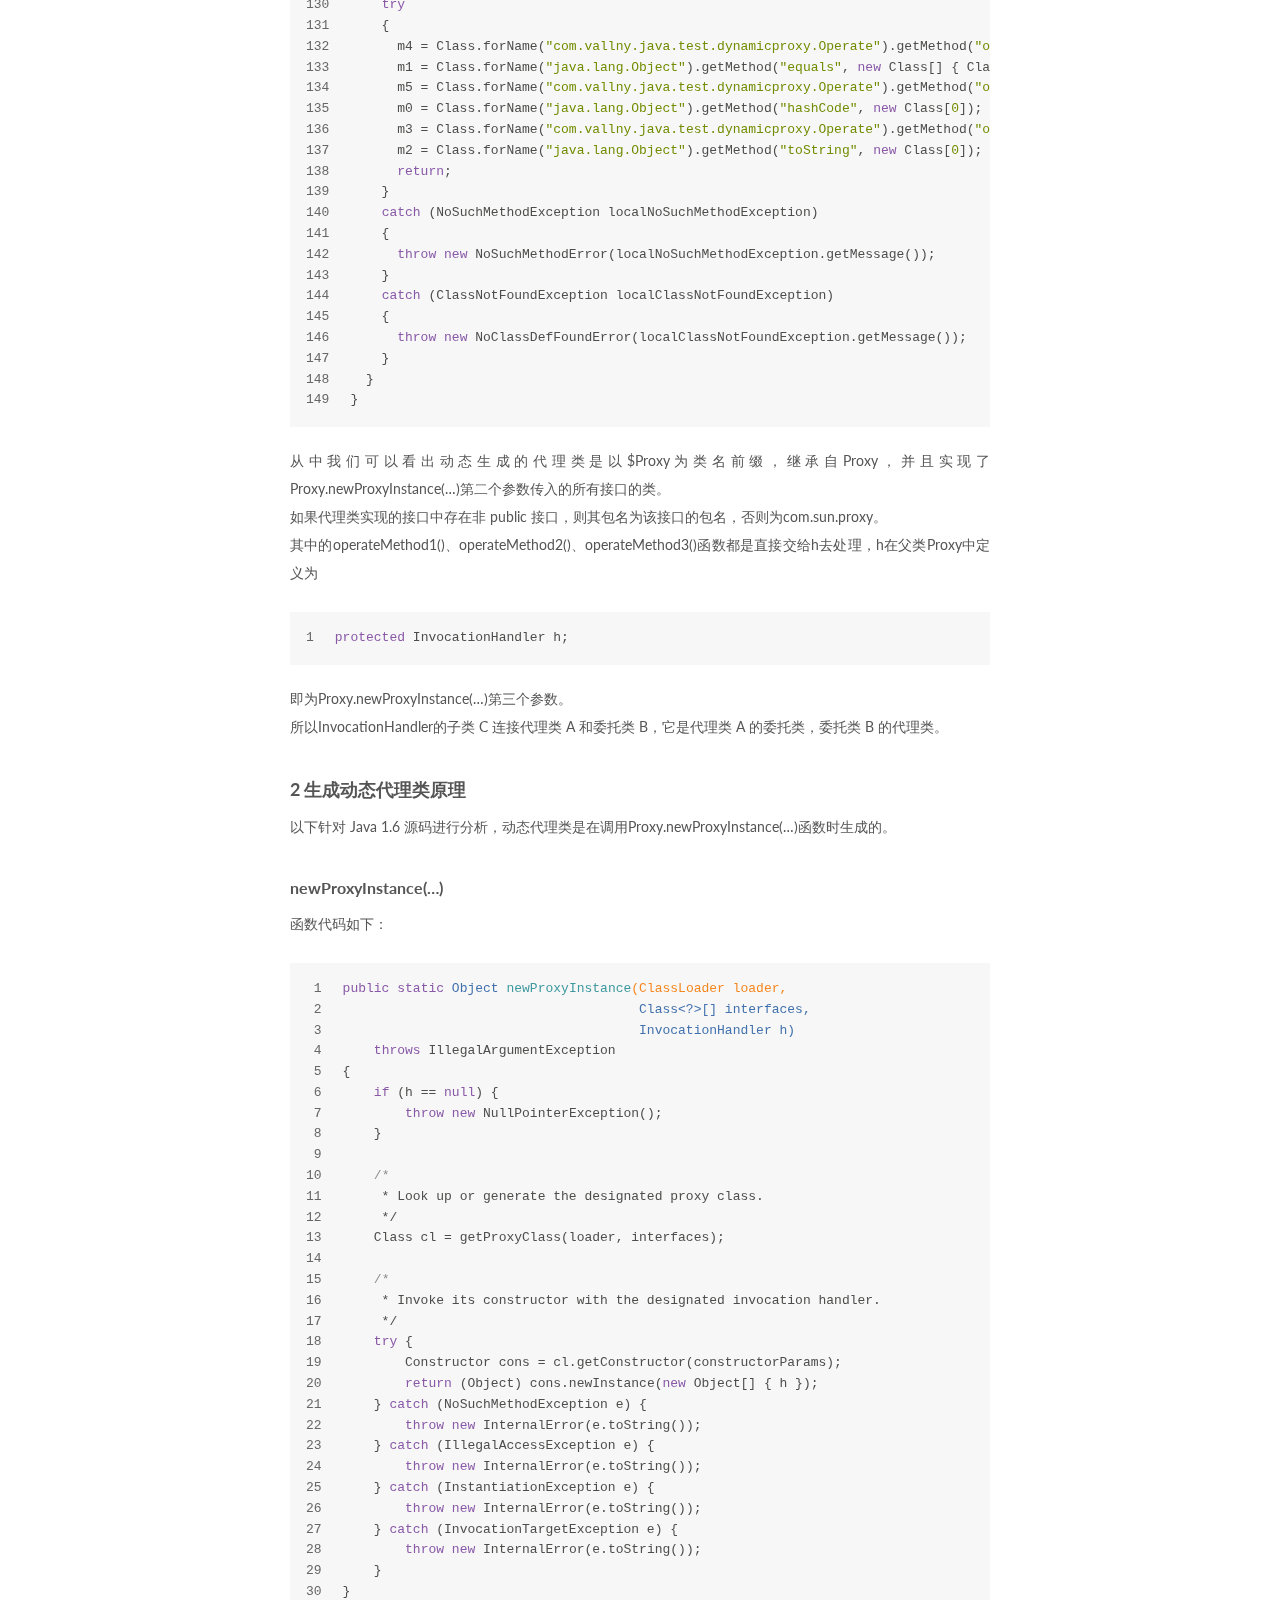
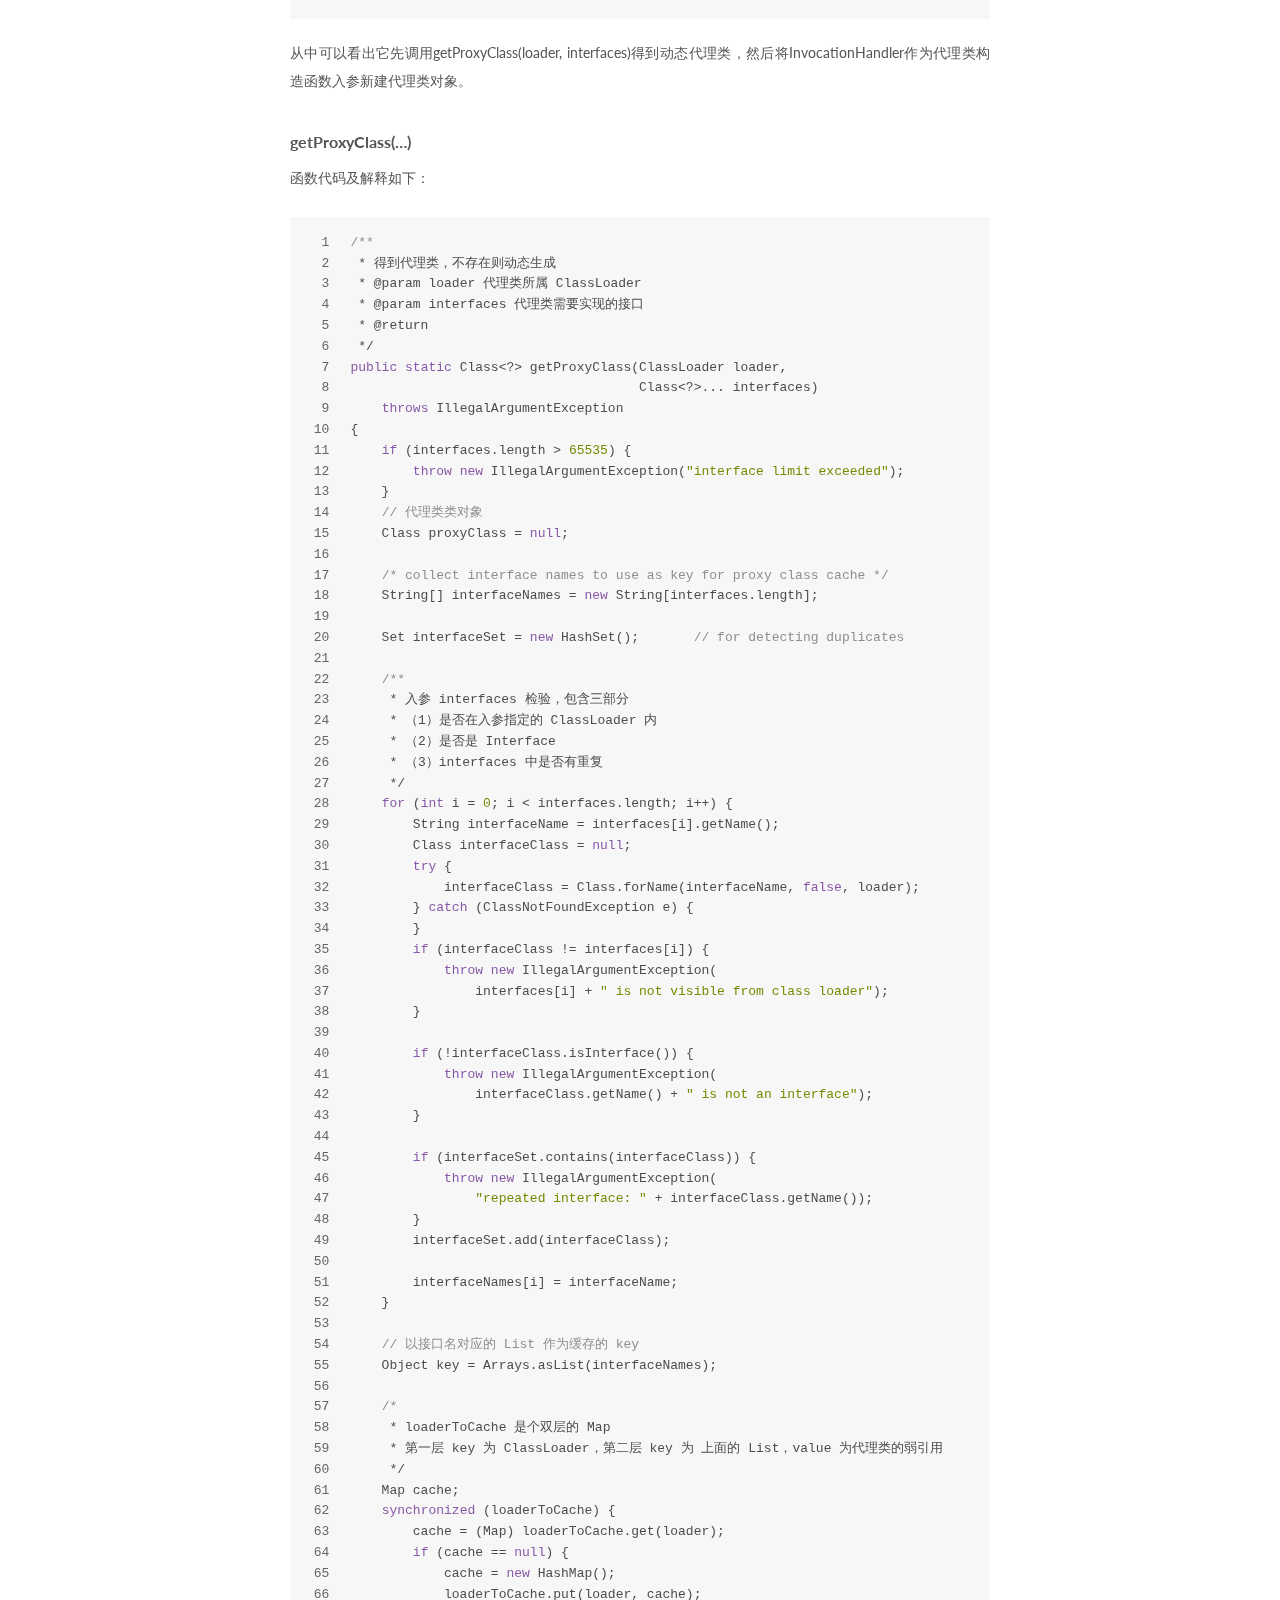
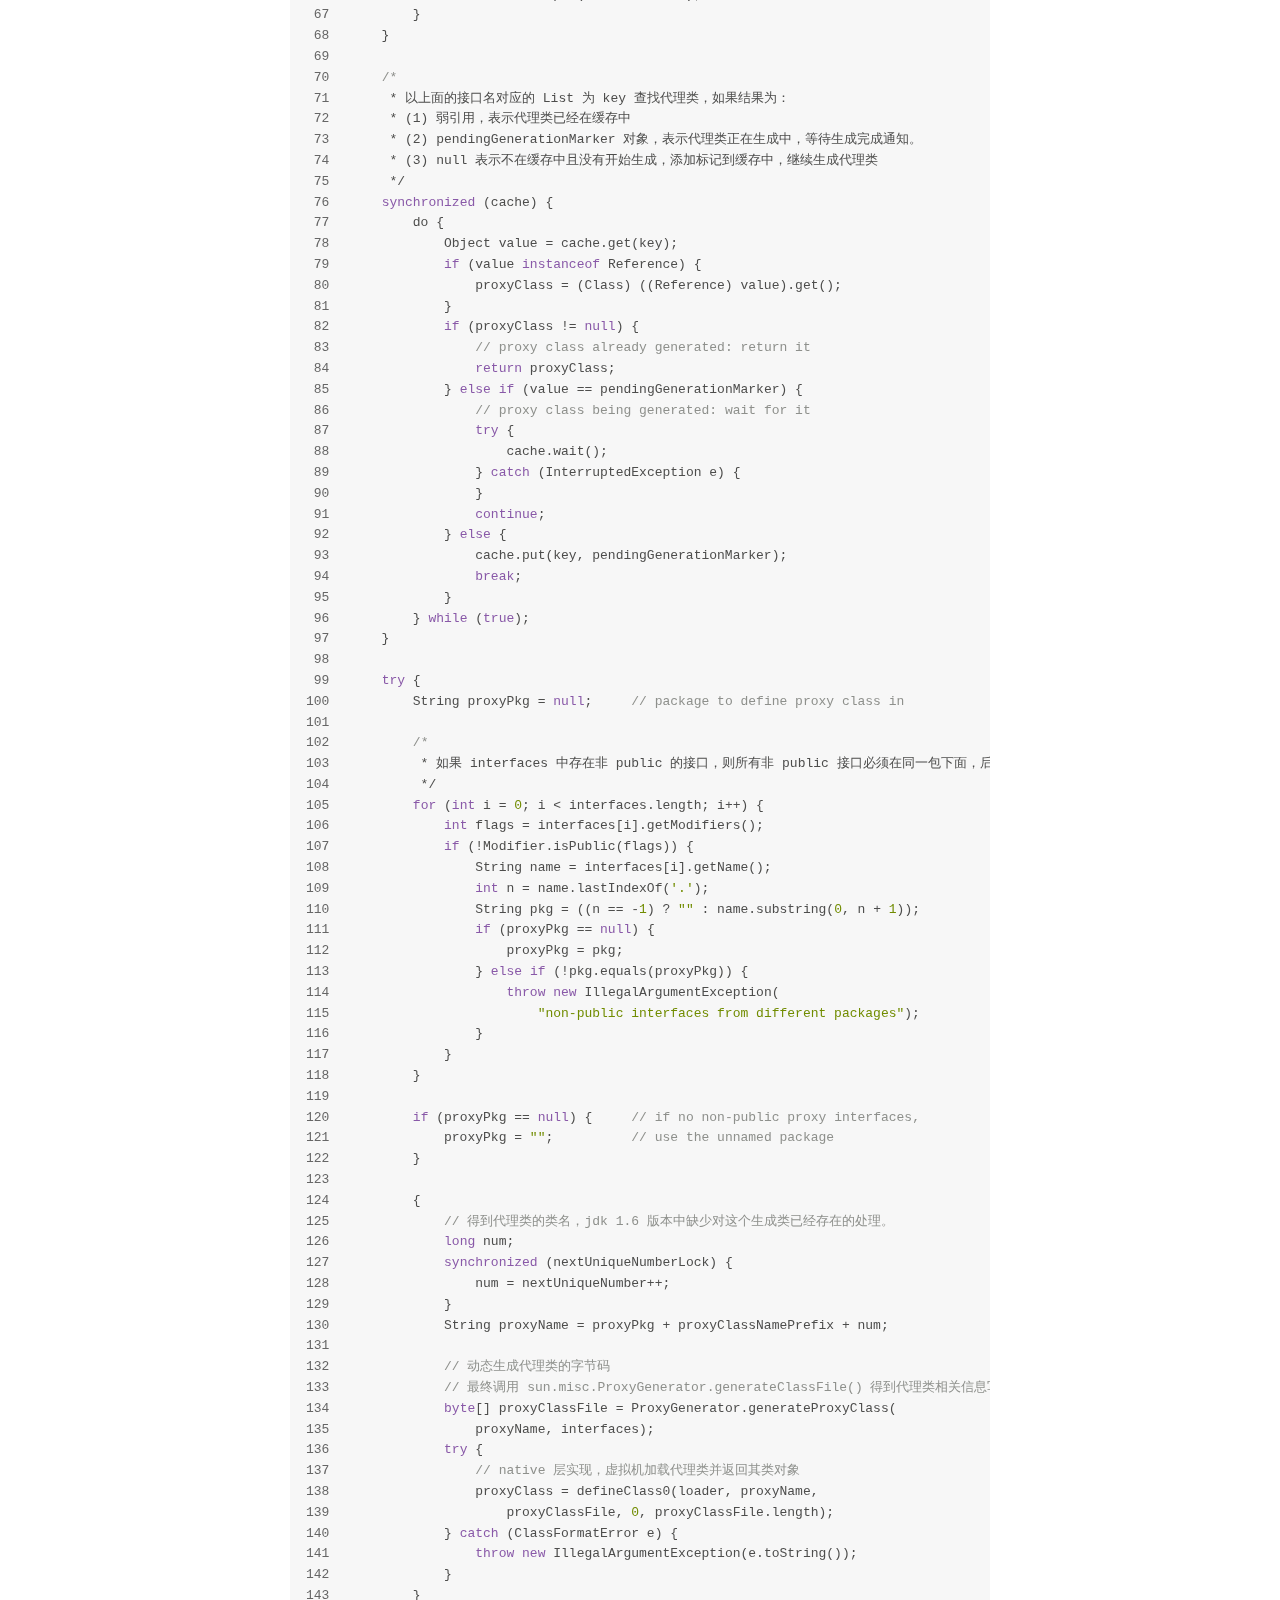
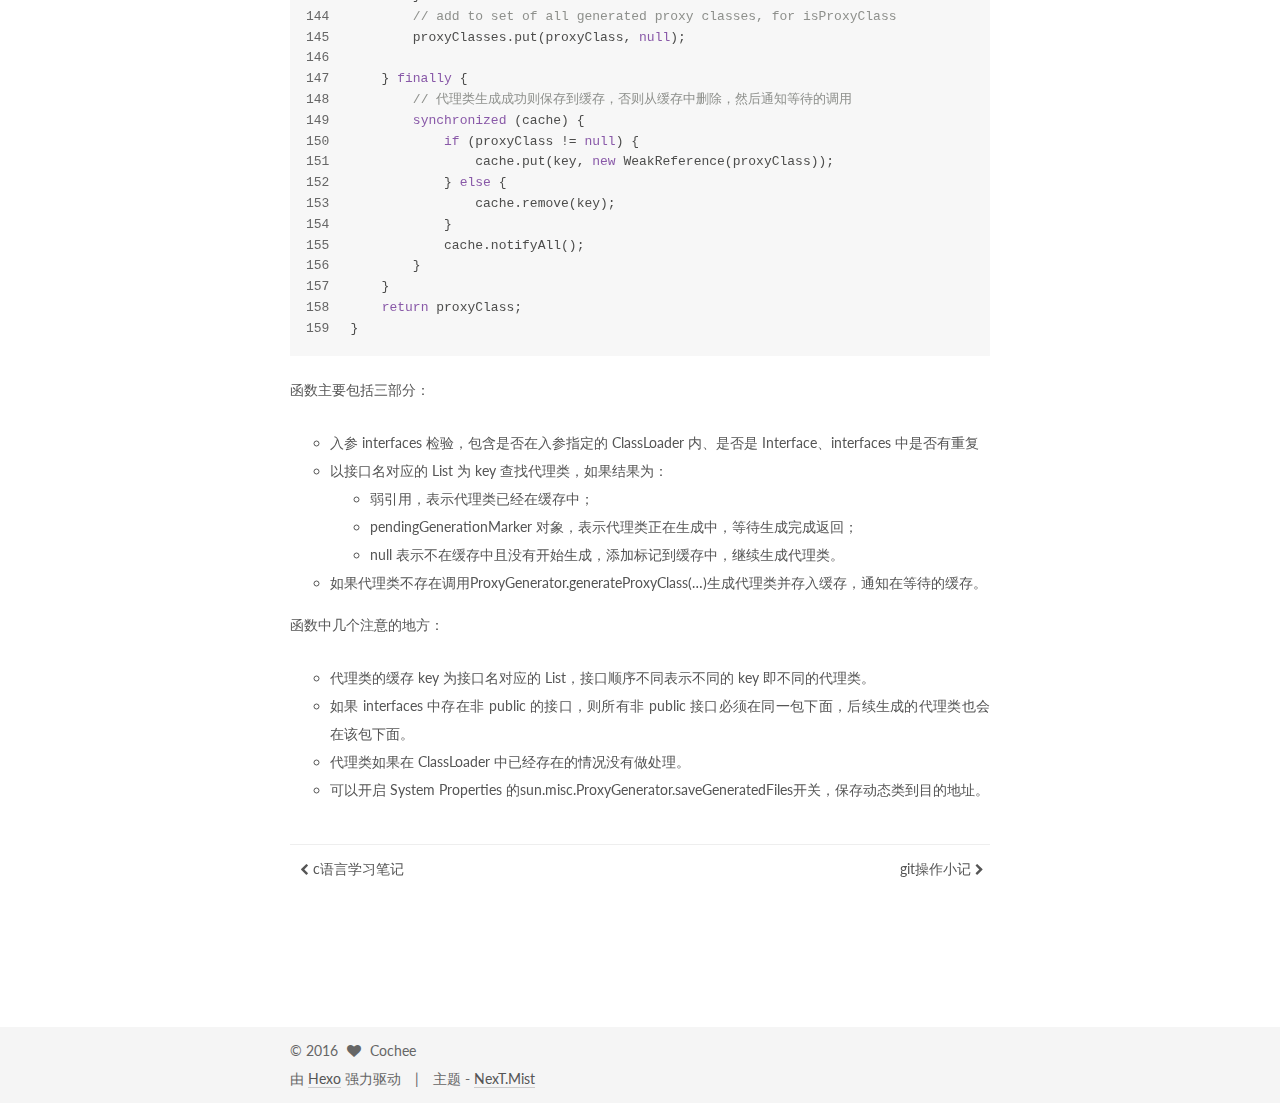
<file: 2016/04/11/Java动态代理/index.html>
<!doctype html>




<html class="theme-next mist">
<head>
  <meta charset="UTF-8"/>
<meta http-equiv="X-UA-Compatible" content="IE=edge,chrome=1" />
<meta name="viewport" content="width=device-width, initial-scale=1, maximum-scale=1"/>



<meta http-equiv="Cache-Control" content="no-transform" />
<meta http-equiv="Cache-Control" content="no-siteapp" />












  <link href="/vendors/fancybox/source/jquery.fancybox.css?v=2.1.5" rel="stylesheet" type="text/css"/>




  
  
  
  

  
    
    
  

  

  

  

  

  
    
    
    <link href="//fonts.googleapis.com/css?family=Lato:300,300italic,400,400italic,700,700italic&subset=latin,latin-ext" rel="stylesheet" type="text/css">
  




<link href="/vendors/font-awesome/css/font-awesome.min.css?v=4.4.0" rel="stylesheet" type="text/css" />

<link href="/css/main.css?v=5.0.1" rel="stylesheet" type="text/css" />


  <meta name="keywords" content="Hexo, NexT" />








  <link rel="shortcut icon" type="image/x-icon" href="/cochee.png?v=5.0.1" />






<meta name="description" content="代理类在程序运行前不存在、运行时由程序动态生成的代理方式称为动态代理。">
<meta property="og:type" content="article">
<meta property="og:title" content="Java动态代理">
<meta property="og:url" content="http://yoursite.com/2016/04/11/Java动态代理/index.html">
<meta property="og:site_name" content="Hexo">
<meta property="og:description" content="代理类在程序运行前不存在、运行时由程序动态生成的代理方式称为动态代理。">
<meta property="og:updated_time" content="2016-04-15T07:24:06.000Z">
<meta name="twitter:card" content="summary">
<meta name="twitter:title" content="Java动态代理">
<meta name="twitter:description" content="代理类在程序运行前不存在、运行时由程序动态生成的代理方式称为动态代理。">



<script type="text/javascript" id="hexo.configuration">
  var NexT = window.NexT || {};
  var CONFIG = {
    scheme: 'Mist',
    sidebar: {"position":"left","display":"always"},
    fancybox: true,
    motion: false,
    duoshuo: {
      userId: 0,
      author: '博主'
    }
  };
</script>

  <title> Java动态代理 | Hexo </title>
</head>

<body itemscope itemtype="http://schema.org/WebPage" lang="zh-Hans">

  










  
  
    
  

  <div class="container one-collumn sidebar-position-left page-post-detail ">
    <div class="headband"></div>

    <header id="header" class="header" itemscope itemtype="http://schema.org/WPHeader">
      <div class="header-inner"><div class="site-meta ">
  

  <div class="custom-logo-site-title">
    <a href="/"  class="brand" rel="start">
      <span class="logo-line-before"><i></i></span>
      <span class="site-title">Hexo</span>
      <span class="logo-line-after"><i></i></span>
    </a>
  </div>
  <p class="site-subtitle"></p>
</div>

<div class="site-nav-toggle">
  <button>
    <span class="btn-bar"></span>
    <span class="btn-bar"></span>
    <span class="btn-bar"></span>
  </button>
</div>

<nav class="site-nav">
  

  
    <ul id="menu" class="menu">
      
        
        <li class="menu-item menu-item-home">
          <a href="/" rel="section">
            
              <i class="menu-item-icon fa fa-home fa-fw"></i> <br />
            
            首页
          </a>
        </li>
      
        
        <li class="menu-item menu-item-archives">
          <a href="/archives" rel="section">
            
              <i class="menu-item-icon fa fa-archive fa-fw"></i> <br />
            
            归档
          </a>
        </li>
      
        
        <li class="menu-item menu-item-tags">
          <a href="/tags" rel="section">
            
              <i class="menu-item-icon fa fa-tags fa-fw"></i> <br />
            
            标签
          </a>
        </li>
      

      
    </ul>
  

  
</nav>

 </div>
    </header>

    <main id="main" class="main">
      <div class="main-inner">
        <div class="content-wrap">
          <div id="content" class="content">
            

  <div id="posts" class="posts-expand">
    

  
  

  
  
  

  <article class="post post-type-normal " itemscope itemtype="http://schema.org/Article">

    
      <header class="post-header">

        
        
          <h1 class="post-title" itemprop="name headline">
            
            
              
                Java动态代理
              
            
          </h1>
        

        <div class="post-meta">
          <span class="post-time">
            <span class="post-meta-item-icon">
              <i class="fa fa-calendar-o"></i>
            </span>
            <span class="post-meta-item-text">发表于</span>
            <time itemprop="dateCreated" datetime="2016-04-11T23:36:46+08:00" content="2016-04-11">
              2016-04-11
            </time>
          </span>

          

          
            
          

          

          
          

          
        </div>
      </header>
    


    <div class="post-body" itemprop="articleBody">

      
      

      
        <p>代理类在程序运行前不存在、运行时由程序动态生成的代理方式称为动态代理。<br><a id="more"></a><br>Java 提供了动态代理的实现方式，可以在运行时刻动态生成代理类。这种代理方式的一大好处是可以方便对代理类的函数做统一或特殊处理，如记录所有函数执行时间、所有函数执行前添加验证判断、对某个特殊函数进行特殊操作，而不用像静态代理方式那样需要修改每个函数。</p>
<h3 id="动态代理实例"><a href="#动态代理实例" class="headerlink" title="动态代理实例"></a>动态代理实例</h3><p>实现动态代理包括三步：<br>(1). 新建委托类；<br>(2). 实现InvocationHandler接口，这是负责连接代理类和委托类的中间类必须实现的接口；<br>(3). 通过Proxy类新建代理类对象。  </p>
<p>下面通过实例具体介绍，假如现在我们想统计某个类所有函数的执行时间，传统的方式是在类的每个函数前打点统计，动态代理方式如下：  </p>
<h4 id="1-新建委托类"><a href="#1-新建委托类" class="headerlink" title="1 新建委托类"></a>1 新建委托类</h4><figure class="highlight java"><table><tr><td class="gutter"><pre><span class="line">1</span><br><span class="line">2</span><br><span class="line">3</span><br><span class="line">4</span><br><span class="line">5</span><br><span class="line">6</span><br><span class="line">7</span><br><span class="line">8</span><br><span class="line">9</span><br><span class="line">10</span><br><span class="line">11</span><br><span class="line">12</span><br><span class="line">13</span><br><span class="line">14</span><br><span class="line">15</span><br><span class="line">16</span><br><span class="line">17</span><br><span class="line">18</span><br><span class="line">19</span><br><span class="line">20</span><br><span class="line">21</span><br><span class="line">22</span><br><span class="line">23</span><br><span class="line">24</span><br><span class="line">25</span><br><span class="line">26</span><br><span class="line">27</span><br><span class="line">28</span><br><span class="line">29</span><br><span class="line">30</span><br><span class="line">31</span><br><span class="line">32</span><br><span class="line">33</span><br><span class="line">34</span><br><span class="line">35</span><br><span class="line">36</span><br><span class="line">37</span><br></pre></td><td class="code"><pre><span class="line"><span class="keyword">public</span> <span class="class"><span class="keyword">interface</span> <span class="title">Operate</span> </span>&#123;</span><br><span class="line"></span><br><span class="line">    <span class="function"><span class="keyword">public</span> <span class="keyword">void</span> <span class="title">operateMethod1</span><span class="params">()</span></span>;</span><br><span class="line"></span><br><span class="line">    <span class="function"><span class="keyword">public</span> <span class="keyword">void</span> <span class="title">operateMethod2</span><span class="params">()</span></span>;</span><br><span class="line"></span><br><span class="line">    <span class="function"><span class="keyword">public</span> <span class="keyword">void</span> <span class="title">operateMethod3</span><span class="params">()</span></span>;</span><br><span class="line">&#125;</span><br><span class="line"></span><br><span class="line"><span class="keyword">public</span> <span class="class"><span class="keyword">class</span> <span class="title">OperateImpl</span> <span class="keyword">implements</span> <span class="title">Operate</span> </span>&#123;</span><br><span class="line"></span><br><span class="line">    <span class="meta">@Override</span></span><br><span class="line">    <span class="function"><span class="keyword">public</span> <span class="keyword">void</span> <span class="title">operateMethod1</span><span class="params">()</span> </span>&#123;</span><br><span class="line">        System.out.println(<span class="string">"Invoke operateMethod1"</span>);</span><br><span class="line">        sleep(<span class="number">110</span>);</span><br><span class="line">    &#125;</span><br><span class="line"></span><br><span class="line">    <span class="meta">@Override</span></span><br><span class="line">    <span class="function"><span class="keyword">public</span> <span class="keyword">void</span> <span class="title">operateMethod2</span><span class="params">()</span> </span>&#123;</span><br><span class="line">        System.out.println(<span class="string">"Invoke operateMethod2"</span>);</span><br><span class="line">        sleep(<span class="number">120</span>);</span><br><span class="line">    &#125;</span><br><span class="line"></span><br><span class="line">    <span class="meta">@Override</span></span><br><span class="line">    <span class="function"><span class="keyword">public</span> <span class="keyword">void</span> <span class="title">operateMethod3</span><span class="params">()</span> </span>&#123;</span><br><span class="line">        System.out.println(<span class="string">"Invoke operateMethod3"</span>);</span><br><span class="line">        sleep(<span class="number">130</span>);</span><br><span class="line">    &#125;</span><br><span class="line"></span><br><span class="line">    <span class="function"><span class="keyword">private</span> <span class="keyword">static</span> <span class="keyword">void</span> <span class="title">sleep</span><span class="params">(<span class="keyword">long</span> millSeconds)</span> </span>&#123;</span><br><span class="line">        <span class="keyword">try</span> &#123;</span><br><span class="line">            Thread.sleep(millSeconds);</span><br><span class="line">        &#125; <span class="keyword">catch</span> (InterruptedException e) &#123;</span><br><span class="line">            e.printStackTrace();</span><br><span class="line">        &#125;</span><br><span class="line">    &#125;</span><br><span class="line">&#125;</span><br></pre></td></tr></table></figure>
<p>Operate是一个接口，定了了一些函数，我们要统计这些函数的执行时间。<br>OperateImpl是委托类，实现Operate接口。每个函数简单输出字符串，并等待一段时间。<br>动态代理要求委托类必须实现了某个接口，比如这里委托类OperateImpl实现了Operate。</p>
<h4 id="2-实现-InvocationHandler-接口"><a href="#2-实现-InvocationHandler-接口" class="headerlink" title="2  实现 InvocationHandler 接口"></a>2  实现 InvocationHandler 接口</h4><figure class="highlight java"><table><tr><td class="gutter"><pre><span class="line">1</span><br><span class="line">2</span><br><span class="line">3</span><br><span class="line">4</span><br><span class="line">5</span><br><span class="line">6</span><br><span class="line">7</span><br><span class="line">8</span><br><span class="line">9</span><br><span class="line">10</span><br><span class="line">11</span><br><span class="line">12</span><br><span class="line">13</span><br><span class="line">14</span><br><span class="line">15</span><br><span class="line">16</span><br><span class="line">17</span><br><span class="line">18</span><br></pre></td><td class="code"><pre><span class="line"><span class="keyword">public</span> <span class="class"><span class="keyword">class</span> <span class="title">TimingInvocationHandler</span> <span class="keyword">implements</span> <span class="title">InvocationHandler</span> </span>&#123;</span><br><span class="line"></span><br><span class="line">    <span class="keyword">private</span> Object target;</span><br><span class="line"></span><br><span class="line">    <span class="function"><span class="keyword">public</span> <span class="title">TimingInvocationHandler</span><span class="params">()</span> </span>&#123;&#125;</span><br><span class="line"></span><br><span class="line">    <span class="function"><span class="keyword">public</span> <span class="title">TimingInvocationHandler</span><span class="params">(Object target)</span> </span>&#123;</span><br><span class="line">        <span class="keyword">this</span>.target = target;</span><br><span class="line">    &#125;</span><br><span class="line"></span><br><span class="line">    <span class="meta">@Override</span></span><br><span class="line">    <span class="function"><span class="keyword">public</span> Object <span class="title">invoke</span><span class="params">(Object proxy, Method method, Object[] args)</span> <span class="keyword">throws</span> Throwable </span>&#123;</span><br><span class="line">        <span class="keyword">long</span> start = System.currentTimeMillis();</span><br><span class="line">        Object obj = method.invoke(target, args);</span><br><span class="line">        System.out.println(method.getName() + <span class="string">" cost time is:"</span> + (System.currentTimeMillis() - start));</span><br><span class="line">        <span class="keyword">return</span> obj;</span><br><span class="line">    &#125;</span><br><span class="line">&#125;</span><br></pre></td></tr></table></figure>
<p>target属性表示委托类对象。  </p>
<p>InvocationHandler是负责连接代理类和委托类的中间类必须实现的接口。其中只有一个</p>
<figure class="highlight java"><table><tr><td class="gutter"><pre><span class="line">1</span><br></pre></td><td class="code"><pre><span class="line"><span class="function"><span class="keyword">public</span> Object <span class="title">invoke</span><span class="params">(Object proxy, Method method, Object[] args)</span></span></span><br></pre></td></tr></table></figure>
<p>函数需要去实现，参数：<br>proxy表示下面通过 Proxy.newProxyInstance() 生成的代理类对象。<br>method表示代理对象被调用的函数。<br>args表示代理对象被调用的函数的参数。</p>
<p>调用代理对象的每个函数实际最终都是调用了InvocationHandler的invoke函数。这里我们在invoke实现中添加了开始结束计时，其中还调用了委托类对象target的相应函数，这样便完成了统计执行时间的需求。<br>invoke函数中我们也可以通过对method做一些判断，从而对某些函数特殊处理。</p>
<h4 id="3-通过-Proxy-类静态函数生成代理对象"><a href="#3-通过-Proxy-类静态函数生成代理对象" class="headerlink" title="3 通过 Proxy 类静态函数生成代理对象"></a>3 通过 Proxy 类静态函数生成代理对象</h4><figure class="highlight java"><table><tr><td class="gutter"><pre><span class="line">1</span><br><span class="line">2</span><br><span class="line">3</span><br><span class="line">4</span><br><span class="line">5</span><br><span class="line">6</span><br><span class="line">7</span><br><span class="line">8</span><br><span class="line">9</span><br><span class="line">10</span><br><span class="line">11</span><br><span class="line">12</span><br><span class="line">13</span><br><span class="line">14</span><br><span class="line">15</span><br></pre></td><td class="code"><pre><span class="line"><span class="keyword">public</span> <span class="class"><span class="keyword">class</span> <span class="title">Main</span> </span>&#123;</span><br><span class="line">    <span class="function"><span class="keyword">public</span> <span class="keyword">static</span> <span class="keyword">void</span> <span class="title">main</span><span class="params">(String[] args)</span> </span>&#123;</span><br><span class="line">        <span class="comment">// create proxy instance</span></span><br><span class="line">        TimingInvocationHandler timingInvocationHandler = <span class="keyword">new</span> TimingInvocationHandler(<span class="keyword">new</span> OperateImpl());</span><br><span class="line">        Operate operate = (Operate)(Proxy.newProxyInstance(Operate.class.getClassLoader(), <span class="keyword">new</span> Class[] &#123;Operate.class&#125;,</span><br><span class="line">                timingInvocationHandler));</span><br><span class="line"></span><br><span class="line">        <span class="comment">// call method of proxy instance</span></span><br><span class="line">        operate.operateMethod1();</span><br><span class="line">        System.out.println();</span><br><span class="line">        operate.operateMethod2();</span><br><span class="line">        System.out.println();</span><br><span class="line">        operate.operateMethod3();</span><br><span class="line">    &#125;</span><br><span class="line">&#125;</span><br></pre></td></tr></table></figure>
<p>这里先将委托类对象new OperateImpl()作为TimingInvocationHandler构造函数入参创建timingInvocationHandler对象；<br>然后通过Proxy.newProxyInstance(…)函数新建了一个代理对象，实际代理类就是在这时候动态生成的。我们调用该代理对象的函数就会调用到timingInvocationHandler的invoke函数(是不是有点类似静态代理)，而invoke函数实现中调用委托类对象new OperateImpl()相应的 method(是不是有点类似静态代理)。</p>
<figure class="highlight java"><table><tr><td class="gutter"><pre><span class="line">1</span><br></pre></td><td class="code"><pre><span class="line"><span class="function"><span class="keyword">public</span> <span class="keyword">static</span> Object <span class="title">newProxyInstance</span><span class="params">(ClassLoader loader, Class&lt;?&gt;[] interfaces, InvocationHandler h)</span></span></span><br></pre></td></tr></table></figure>
<p>loader表示类加载器<br>interfaces表示委托类的接口，生成代理类时需要实现这些接口<br>h是InvocationHandler实现类对象，负责连接代理类和委托类的中间类  </p>
<p>可以这样理解，如上的动态代理实现实际是双层的静态代理，开发者提供了委托类 B，程序动态生成了代理类 A。开发者还需要提供一个实现了InvocationHandler的子类 C，子类 C 连接代理类 A 和委托类 B，它是代理类 A 的委托类，委托类 B 的代理类。用户直接调用代理类 A 的对象，A 将调用转发给委托类 C，委托类 C 再将调用转发给它的委托类 B。</p>
<h3 id="动态代理原理"><a href="#动态代理原理" class="headerlink" title="动态代理原理"></a>动态代理原理</h3><h4 id="1-生成的动态代理类代码"><a href="#1-生成的动态代理类代码" class="headerlink" title="1 生成的动态代理类代码"></a>1 生成的动态代理类代码</h4><p>下面是上面示例程序运行时自动生成的动态代理类代码</p>
<figure class="highlight java"><table><tr><td class="gutter"><pre><span class="line">1</span><br><span class="line">2</span><br><span class="line">3</span><br><span class="line">4</span><br><span class="line">5</span><br><span class="line">6</span><br><span class="line">7</span><br><span class="line">8</span><br><span class="line">9</span><br><span class="line">10</span><br><span class="line">11</span><br><span class="line">12</span><br><span class="line">13</span><br><span class="line">14</span><br><span class="line">15</span><br><span class="line">16</span><br><span class="line">17</span><br><span class="line">18</span><br><span class="line">19</span><br><span class="line">20</span><br><span class="line">21</span><br><span class="line">22</span><br><span class="line">23</span><br><span class="line">24</span><br><span class="line">25</span><br><span class="line">26</span><br><span class="line">27</span><br><span class="line">28</span><br><span class="line">29</span><br><span class="line">30</span><br><span class="line">31</span><br><span class="line">32</span><br><span class="line">33</span><br><span class="line">34</span><br><span class="line">35</span><br><span class="line">36</span><br><span class="line">37</span><br><span class="line">38</span><br><span class="line">39</span><br><span class="line">40</span><br><span class="line">41</span><br><span class="line">42</span><br><span class="line">43</span><br><span class="line">44</span><br><span class="line">45</span><br><span class="line">46</span><br><span class="line">47</span><br><span class="line">48</span><br><span class="line">49</span><br><span class="line">50</span><br><span class="line">51</span><br><span class="line">52</span><br><span class="line">53</span><br><span class="line">54</span><br><span class="line">55</span><br><span class="line">56</span><br><span class="line">57</span><br><span class="line">58</span><br><span class="line">59</span><br><span class="line">60</span><br><span class="line">61</span><br><span class="line">62</span><br><span class="line">63</span><br><span class="line">64</span><br><span class="line">65</span><br><span class="line">66</span><br><span class="line">67</span><br><span class="line">68</span><br><span class="line">69</span><br><span class="line">70</span><br><span class="line">71</span><br><span class="line">72</span><br><span class="line">73</span><br><span class="line">74</span><br><span class="line">75</span><br><span class="line">76</span><br><span class="line">77</span><br><span class="line">78</span><br><span class="line">79</span><br><span class="line">80</span><br><span class="line">81</span><br><span class="line">82</span><br><span class="line">83</span><br><span class="line">84</span><br><span class="line">85</span><br><span class="line">86</span><br><span class="line">87</span><br><span class="line">88</span><br><span class="line">89</span><br><span class="line">90</span><br><span class="line">91</span><br><span class="line">92</span><br><span class="line">93</span><br><span class="line">94</span><br><span class="line">95</span><br><span class="line">96</span><br><span class="line">97</span><br><span class="line">98</span><br><span class="line">99</span><br><span class="line">100</span><br><span class="line">101</span><br><span class="line">102</span><br><span class="line">103</span><br><span class="line">104</span><br><span class="line">105</span><br><span class="line">106</span><br><span class="line">107</span><br><span class="line">108</span><br><span class="line">109</span><br><span class="line">110</span><br><span class="line">111</span><br><span class="line">112</span><br><span class="line">113</span><br><span class="line">114</span><br><span class="line">115</span><br><span class="line">116</span><br><span class="line">117</span><br><span class="line">118</span><br><span class="line">119</span><br><span class="line">120</span><br><span class="line">121</span><br><span class="line">122</span><br><span class="line">123</span><br><span class="line">124</span><br><span class="line">125</span><br><span class="line">126</span><br><span class="line">127</span><br><span class="line">128</span><br><span class="line">129</span><br><span class="line">130</span><br><span class="line">131</span><br><span class="line">132</span><br><span class="line">133</span><br><span class="line">134</span><br><span class="line">135</span><br><span class="line">136</span><br><span class="line">137</span><br><span class="line">138</span><br><span class="line">139</span><br><span class="line">140</span><br><span class="line">141</span><br><span class="line">142</span><br><span class="line">143</span><br><span class="line">144</span><br><span class="line">145</span><br><span class="line">146</span><br><span class="line">147</span><br><span class="line">148</span><br><span class="line">149</span><br></pre></td><td class="code"><pre><span class="line"><span class="keyword">import</span> com.vallny.java.test.dynamicproxy.Operate;</span><br><span class="line"><span class="keyword">import</span> java.lang.reflect.InvocationHandler;</span><br><span class="line"><span class="keyword">import</span> java.lang.reflect.Method;</span><br><span class="line"><span class="keyword">import</span> java.lang.reflect.Proxy;</span><br><span class="line"><span class="keyword">import</span> java.lang.reflect.UndeclaredThrowableException;</span><br><span class="line"></span><br><span class="line"><span class="keyword">public</span> <span class="keyword">final</span> <span class="class"><span class="keyword">class</span> $<span class="title">Proxy0</span> <span class="keyword">extends</span> <span class="title">Proxy</span></span><br><span class="line">  <span class="keyword">implements</span> <span class="title">Operate</span></span><br><span class="line"></span>&#123;</span><br><span class="line">  <span class="keyword">private</span> <span class="keyword">static</span> Method m4;</span><br><span class="line">  <span class="keyword">private</span> <span class="keyword">static</span> Method m1;</span><br><span class="line">  <span class="keyword">private</span> <span class="keyword">static</span> Method m5;</span><br><span class="line">  <span class="keyword">private</span> <span class="keyword">static</span> Method m0;</span><br><span class="line">  <span class="keyword">private</span> <span class="keyword">static</span> Method m3;</span><br><span class="line">  <span class="keyword">private</span> <span class="keyword">static</span> Method m2;</span><br><span class="line"></span><br><span class="line">  <span class="keyword">public</span> $Proxy0(InvocationHandler paramInvocationHandler)</span><br><span class="line">    <span class="keyword">throws</span> </span><br><span class="line">  &#123;</span><br><span class="line">    <span class="keyword">super</span>(paramInvocationHandler);</span><br><span class="line">  &#125;</span><br><span class="line"></span><br><span class="line">  <span class="function"><span class="keyword">public</span> <span class="keyword">final</span> <span class="keyword">void</span> <span class="title">operateMethod1</span><span class="params">()</span></span><br><span class="line">    <span class="keyword">throws</span> </span><br><span class="line">  </span>&#123;</span><br><span class="line">    <span class="keyword">try</span></span><br><span class="line">    &#123;</span><br><span class="line">      h.invoke(<span class="keyword">this</span>, m4, <span class="keyword">null</span>);</span><br><span class="line">      <span class="keyword">return</span>;</span><br><span class="line">    &#125;</span><br><span class="line">    <span class="keyword">catch</span> (Error|RuntimeException localError)</span><br><span class="line">    &#123;</span><br><span class="line">      <span class="keyword">throw</span> localError;</span><br><span class="line">    &#125;</span><br><span class="line">    <span class="keyword">catch</span> (Throwable localThrowable)</span><br><span class="line">    &#123;</span><br><span class="line">      <span class="keyword">throw</span> <span class="keyword">new</span> UndeclaredThrowableException(localThrowable);</span><br><span class="line">    &#125;</span><br><span class="line">  &#125;</span><br><span class="line"></span><br><span class="line">  <span class="function"><span class="keyword">public</span> <span class="keyword">final</span> <span class="keyword">boolean</span> <span class="title">equals</span><span class="params">(Object paramObject)</span></span><br><span class="line">    <span class="keyword">throws</span> </span><br><span class="line">  </span>&#123;</span><br><span class="line">    <span class="keyword">try</span></span><br><span class="line">    &#123;</span><br><span class="line">      <span class="keyword">return</span> ((Boolean)h.invoke(<span class="keyword">this</span>, m1, <span class="keyword">new</span> Object[] &#123; paramObject &#125;)).booleanValue();</span><br><span class="line">    &#125;</span><br><span class="line">    <span class="keyword">catch</span> (Error|RuntimeException localError)</span><br><span class="line">    &#123;</span><br><span class="line">      <span class="keyword">throw</span> localError;</span><br><span class="line">    &#125;</span><br><span class="line">    <span class="keyword">catch</span> (Throwable localThrowable)</span><br><span class="line">    &#123;</span><br><span class="line">      <span class="keyword">throw</span> <span class="keyword">new</span> UndeclaredThrowableException(localThrowable);</span><br><span class="line">    &#125;</span><br><span class="line">  &#125;</span><br><span class="line"></span><br><span class="line">  <span class="function"><span class="keyword">public</span> <span class="keyword">final</span> <span class="keyword">void</span> <span class="title">operateMethod2</span><span class="params">()</span></span><br><span class="line">    <span class="keyword">throws</span> </span><br><span class="line">  </span>&#123;</span><br><span class="line">    <span class="keyword">try</span></span><br><span class="line">    &#123;</span><br><span class="line">      h.invoke(<span class="keyword">this</span>, m5, <span class="keyword">null</span>);</span><br><span class="line">      <span class="keyword">return</span>;</span><br><span class="line">    &#125;</span><br><span class="line">    <span class="keyword">catch</span> (Error|RuntimeException localError)</span><br><span class="line">    &#123;</span><br><span class="line">      <span class="keyword">throw</span> localError;</span><br><span class="line">    &#125;</span><br><span class="line">    <span class="keyword">catch</span> (Throwable localThrowable)</span><br><span class="line">    &#123;</span><br><span class="line">      <span class="keyword">throw</span> <span class="keyword">new</span> UndeclaredThrowableException(localThrowable);</span><br><span class="line">    &#125;</span><br><span class="line">  &#125;</span><br><span class="line"></span><br><span class="line">  <span class="function"><span class="keyword">public</span> <span class="keyword">final</span> <span class="keyword">int</span> <span class="title">hashCode</span><span class="params">()</span></span><br><span class="line">    <span class="keyword">throws</span> </span><br><span class="line">  </span>&#123;</span><br><span class="line">    <span class="keyword">try</span></span><br><span class="line">    &#123;</span><br><span class="line">      <span class="keyword">return</span> ((Integer)h.invoke(<span class="keyword">this</span>, m0, <span class="keyword">null</span>)).intValue();</span><br><span class="line">    &#125;</span><br><span class="line">    <span class="keyword">catch</span> (Error|RuntimeException localError)</span><br><span class="line">    &#123;</span><br><span class="line">      <span class="keyword">throw</span> localError;</span><br><span class="line">    &#125;</span><br><span class="line">    <span class="keyword">catch</span> (Throwable localThrowable)</span><br><span class="line">    &#123;</span><br><span class="line">      <span class="keyword">throw</span> <span class="keyword">new</span> UndeclaredThrowableException(localThrowable);</span><br><span class="line">    &#125;</span><br><span class="line">  &#125;</span><br><span class="line"></span><br><span class="line">  <span class="function"><span class="keyword">public</span> <span class="keyword">final</span> <span class="keyword">void</span> <span class="title">operateMethod3</span><span class="params">()</span></span><br><span class="line">    <span class="keyword">throws</span> </span><br><span class="line">  </span>&#123;</span><br><span class="line">    <span class="keyword">try</span></span><br><span class="line">    &#123;</span><br><span class="line">      h.invoke(<span class="keyword">this</span>, m3, <span class="keyword">null</span>);</span><br><span class="line">      <span class="keyword">return</span>;</span><br><span class="line">    &#125;</span><br><span class="line">    <span class="keyword">catch</span> (Error|RuntimeException localError)</span><br><span class="line">    &#123;</span><br><span class="line">      <span class="keyword">throw</span> localError;</span><br><span class="line">    &#125;</span><br><span class="line">    <span class="keyword">catch</span> (Throwable localThrowable)</span><br><span class="line">    &#123;</span><br><span class="line">      <span class="keyword">throw</span> <span class="keyword">new</span> UndeclaredThrowableException(localThrowable);</span><br><span class="line">    &#125;</span><br><span class="line">  &#125;</span><br><span class="line"></span><br><span class="line">  <span class="function"><span class="keyword">public</span> <span class="keyword">final</span> String <span class="title">toString</span><span class="params">()</span></span><br><span class="line">    <span class="keyword">throws</span> </span><br><span class="line">  </span>&#123;</span><br><span class="line">    <span class="keyword">try</span></span><br><span class="line">    &#123;</span><br><span class="line">      <span class="keyword">return</span> (String)h.invoke(<span class="keyword">this</span>, m2, <span class="keyword">null</span>);</span><br><span class="line">    &#125;</span><br><span class="line">    <span class="keyword">catch</span> (Error|RuntimeException localError)</span><br><span class="line">    &#123;</span><br><span class="line">      <span class="keyword">throw</span> localError;</span><br><span class="line">    &#125;</span><br><span class="line">    <span class="keyword">catch</span> (Throwable localThrowable)</span><br><span class="line">    &#123;</span><br><span class="line">      <span class="keyword">throw</span> <span class="keyword">new</span> UndeclaredThrowableException(localThrowable);</span><br><span class="line">    &#125;</span><br><span class="line">  &#125;</span><br><span class="line"></span><br><span class="line">  <span class="keyword">static</span></span><br><span class="line">  &#123;</span><br><span class="line">    <span class="keyword">try</span></span><br><span class="line">    &#123;</span><br><span class="line">      m4 = Class.forName(<span class="string">"com.vallny.java.test.dynamicproxy.Operate"</span>).getMethod(<span class="string">"operateMethod1"</span>, <span class="keyword">new</span> Class[<span class="number">0</span>]);</span><br><span class="line">      m1 = Class.forName(<span class="string">"java.lang.Object"</span>).getMethod(<span class="string">"equals"</span>, <span class="keyword">new</span> Class[] &#123; Class.forName(<span class="string">"java.lang.Object"</span>) &#125;);</span><br><span class="line">      m5 = Class.forName(<span class="string">"com.vallny.java.test.dynamicproxy.Operate"</span>).getMethod(<span class="string">"operateMethod2"</span>, <span class="keyword">new</span> Class[<span class="number">0</span>]);</span><br><span class="line">      m0 = Class.forName(<span class="string">"java.lang.Object"</span>).getMethod(<span class="string">"hashCode"</span>, <span class="keyword">new</span> Class[<span class="number">0</span>]);</span><br><span class="line">      m3 = Class.forName(<span class="string">"com.vallny.java.test.dynamicproxy.Operate"</span>).getMethod(<span class="string">"operateMethod3"</span>, <span class="keyword">new</span> Class[<span class="number">0</span>]);</span><br><span class="line">      m2 = Class.forName(<span class="string">"java.lang.Object"</span>).getMethod(<span class="string">"toString"</span>, <span class="keyword">new</span> Class[<span class="number">0</span>]);</span><br><span class="line">      <span class="keyword">return</span>;</span><br><span class="line">    &#125;</span><br><span class="line">    <span class="keyword">catch</span> (NoSuchMethodException localNoSuchMethodException)</span><br><span class="line">    &#123;</span><br><span class="line">      <span class="keyword">throw</span> <span class="keyword">new</span> NoSuchMethodError(localNoSuchMethodException.getMessage());</span><br><span class="line">    &#125;</span><br><span class="line">    <span class="keyword">catch</span> (ClassNotFoundException localClassNotFoundException)</span><br><span class="line">    &#123;</span><br><span class="line">      <span class="keyword">throw</span> <span class="keyword">new</span> NoClassDefFoundError(localClassNotFoundException.getMessage());</span><br><span class="line">    &#125;</span><br><span class="line">  &#125;</span><br><span class="line">&#125;</span><br></pre></td></tr></table></figure>
<p>从中我们可以看出动态生成的代理类是以$Proxy为类名前缀，继承自Proxy，并且实现了Proxy.newProxyInstance(…)第二个参数传入的所有接口的类。<br>如果代理类实现的接口中存在非 public 接口，则其包名为该接口的包名，否则为com.sun.proxy。<br>其中的operateMethod1()、operateMethod2()、operateMethod3()函数都是直接交给h去处理，h在父类Proxy中定义为</p>
<figure class="highlight java"><table><tr><td class="gutter"><pre><span class="line">1</span><br></pre></td><td class="code"><pre><span class="line"><span class="keyword">protected</span> InvocationHandler h;</span><br></pre></td></tr></table></figure>
<p>即为Proxy.newProxyInstance(…)第三个参数。<br>所以InvocationHandler的子类 C 连接代理类 A 和委托类 B，它是代理类 A 的委托类，委托类 B 的代理类。</p>
<h4 id="2-生成动态代理类原理"><a href="#2-生成动态代理类原理" class="headerlink" title="2 生成动态代理类原理"></a>2 生成动态代理类原理</h4><p>以下针对 Java 1.6 源码进行分析，动态代理类是在调用Proxy.newProxyInstance(…)函数时生成的。</p>
<h5 id="newProxyInstance-…"><a href="#newProxyInstance-…" class="headerlink" title="newProxyInstance(…)"></a>newProxyInstance(…)</h5><p>函数代码如下：</p>
<figure class="highlight java"><table><tr><td class="gutter"><pre><span class="line">1</span><br><span class="line">2</span><br><span class="line">3</span><br><span class="line">4</span><br><span class="line">5</span><br><span class="line">6</span><br><span class="line">7</span><br><span class="line">8</span><br><span class="line">9</span><br><span class="line">10</span><br><span class="line">11</span><br><span class="line">12</span><br><span class="line">13</span><br><span class="line">14</span><br><span class="line">15</span><br><span class="line">16</span><br><span class="line">17</span><br><span class="line">18</span><br><span class="line">19</span><br><span class="line">20</span><br><span class="line">21</span><br><span class="line">22</span><br><span class="line">23</span><br><span class="line">24</span><br><span class="line">25</span><br><span class="line">26</span><br><span class="line">27</span><br><span class="line">28</span><br><span class="line">29</span><br><span class="line">30</span><br></pre></td><td class="code"><pre><span class="line"><span class="function"><span class="keyword">public</span> <span class="keyword">static</span> Object <span class="title">newProxyInstance</span><span class="params">(ClassLoader loader,</span><br><span class="line">                                      Class&lt;?&gt;[] interfaces,</span><br><span class="line">                                      InvocationHandler h)</span></span><br><span class="line">    <span class="keyword">throws</span> IllegalArgumentException</span><br><span class="line"></span>&#123;</span><br><span class="line">    <span class="keyword">if</span> (h == <span class="keyword">null</span>) &#123;</span><br><span class="line">        <span class="keyword">throw</span> <span class="keyword">new</span> NullPointerException();</span><br><span class="line">    &#125;</span><br><span class="line"></span><br><span class="line">    <span class="comment">/*</span><br><span class="line">     * Look up or generate the designated proxy class.</span><br><span class="line">     */</span></span><br><span class="line">    Class cl = getProxyClass(loader, interfaces);</span><br><span class="line"></span><br><span class="line">    <span class="comment">/*</span><br><span class="line">     * Invoke its constructor with the designated invocation handler.</span><br><span class="line">     */</span></span><br><span class="line">    <span class="keyword">try</span> &#123;</span><br><span class="line">        Constructor cons = cl.getConstructor(constructorParams);</span><br><span class="line">        <span class="keyword">return</span> (Object) cons.newInstance(<span class="keyword">new</span> Object[] &#123; h &#125;);</span><br><span class="line">    &#125; <span class="keyword">catch</span> (NoSuchMethodException e) &#123;</span><br><span class="line">        <span class="keyword">throw</span> <span class="keyword">new</span> InternalError(e.toString());</span><br><span class="line">    &#125; <span class="keyword">catch</span> (IllegalAccessException e) &#123;</span><br><span class="line">        <span class="keyword">throw</span> <span class="keyword">new</span> InternalError(e.toString());</span><br><span class="line">    &#125; <span class="keyword">catch</span> (InstantiationException e) &#123;</span><br><span class="line">        <span class="keyword">throw</span> <span class="keyword">new</span> InternalError(e.toString());</span><br><span class="line">    &#125; <span class="keyword">catch</span> (InvocationTargetException e) &#123;</span><br><span class="line">        <span class="keyword">throw</span> <span class="keyword">new</span> InternalError(e.toString());</span><br><span class="line">    &#125;</span><br><span class="line">&#125;</span><br></pre></td></tr></table></figure>
<p>从中可以看出它先调用getProxyClass(loader, interfaces)得到动态代理类，然后将InvocationHandler作为代理类构造函数入参新建代理类对象。</p>
<h5 id="getProxyClass-…"><a href="#getProxyClass-…" class="headerlink" title="getProxyClass(…)"></a>getProxyClass(…)</h5><p>函数代码及解释如下：</p>
<figure class="highlight java"><table><tr><td class="gutter"><pre><span class="line">1</span><br><span class="line">2</span><br><span class="line">3</span><br><span class="line">4</span><br><span class="line">5</span><br><span class="line">6</span><br><span class="line">7</span><br><span class="line">8</span><br><span class="line">9</span><br><span class="line">10</span><br><span class="line">11</span><br><span class="line">12</span><br><span class="line">13</span><br><span class="line">14</span><br><span class="line">15</span><br><span class="line">16</span><br><span class="line">17</span><br><span class="line">18</span><br><span class="line">19</span><br><span class="line">20</span><br><span class="line">21</span><br><span class="line">22</span><br><span class="line">23</span><br><span class="line">24</span><br><span class="line">25</span><br><span class="line">26</span><br><span class="line">27</span><br><span class="line">28</span><br><span class="line">29</span><br><span class="line">30</span><br><span class="line">31</span><br><span class="line">32</span><br><span class="line">33</span><br><span class="line">34</span><br><span class="line">35</span><br><span class="line">36</span><br><span class="line">37</span><br><span class="line">38</span><br><span class="line">39</span><br><span class="line">40</span><br><span class="line">41</span><br><span class="line">42</span><br><span class="line">43</span><br><span class="line">44</span><br><span class="line">45</span><br><span class="line">46</span><br><span class="line">47</span><br><span class="line">48</span><br><span class="line">49</span><br><span class="line">50</span><br><span class="line">51</span><br><span class="line">52</span><br><span class="line">53</span><br><span class="line">54</span><br><span class="line">55</span><br><span class="line">56</span><br><span class="line">57</span><br><span class="line">58</span><br><span class="line">59</span><br><span class="line">60</span><br><span class="line">61</span><br><span class="line">62</span><br><span class="line">63</span><br><span class="line">64</span><br><span class="line">65</span><br><span class="line">66</span><br><span class="line">67</span><br><span class="line">68</span><br><span class="line">69</span><br><span class="line">70</span><br><span class="line">71</span><br><span class="line">72</span><br><span class="line">73</span><br><span class="line">74</span><br><span class="line">75</span><br><span class="line">76</span><br><span class="line">77</span><br><span class="line">78</span><br><span class="line">79</span><br><span class="line">80</span><br><span class="line">81</span><br><span class="line">82</span><br><span class="line">83</span><br><span class="line">84</span><br><span class="line">85</span><br><span class="line">86</span><br><span class="line">87</span><br><span class="line">88</span><br><span class="line">89</span><br><span class="line">90</span><br><span class="line">91</span><br><span class="line">92</span><br><span class="line">93</span><br><span class="line">94</span><br><span class="line">95</span><br><span class="line">96</span><br><span class="line">97</span><br><span class="line">98</span><br><span class="line">99</span><br><span class="line">100</span><br><span class="line">101</span><br><span class="line">102</span><br><span class="line">103</span><br><span class="line">104</span><br><span class="line">105</span><br><span class="line">106</span><br><span class="line">107</span><br><span class="line">108</span><br><span class="line">109</span><br><span class="line">110</span><br><span class="line">111</span><br><span class="line">112</span><br><span class="line">113</span><br><span class="line">114</span><br><span class="line">115</span><br><span class="line">116</span><br><span class="line">117</span><br><span class="line">118</span><br><span class="line">119</span><br><span class="line">120</span><br><span class="line">121</span><br><span class="line">122</span><br><span class="line">123</span><br><span class="line">124</span><br><span class="line">125</span><br><span class="line">126</span><br><span class="line">127</span><br><span class="line">128</span><br><span class="line">129</span><br><span class="line">130</span><br><span class="line">131</span><br><span class="line">132</span><br><span class="line">133</span><br><span class="line">134</span><br><span class="line">135</span><br><span class="line">136</span><br><span class="line">137</span><br><span class="line">138</span><br><span class="line">139</span><br><span class="line">140</span><br><span class="line">141</span><br><span class="line">142</span><br><span class="line">143</span><br><span class="line">144</span><br><span class="line">145</span><br><span class="line">146</span><br><span class="line">147</span><br><span class="line">148</span><br><span class="line">149</span><br><span class="line">150</span><br><span class="line">151</span><br><span class="line">152</span><br><span class="line">153</span><br><span class="line">154</span><br><span class="line">155</span><br><span class="line">156</span><br><span class="line">157</span><br><span class="line">158</span><br><span class="line">159</span><br></pre></td><td class="code"><pre><span class="line"><span class="comment">/**</span><br><span class="line"> * 得到代理类，不存在则动态生成</span><br><span class="line"> * <span class="doctag">@param</span> loader 代理类所属 ClassLoader</span><br><span class="line"> * <span class="doctag">@param</span> interfaces 代理类需要实现的接口</span><br><span class="line"> * <span class="doctag">@return</span></span><br><span class="line"> */</span></span><br><span class="line"><span class="keyword">public</span> <span class="keyword">static</span> Class&lt;?&gt; getProxyClass(ClassLoader loader,</span><br><span class="line">                                     Class&lt;?&gt;... interfaces)</span><br><span class="line">    <span class="keyword">throws</span> IllegalArgumentException</span><br><span class="line">&#123;</span><br><span class="line">    <span class="keyword">if</span> (interfaces.length &gt; <span class="number">65535</span>) &#123;</span><br><span class="line">        <span class="keyword">throw</span> <span class="keyword">new</span> IllegalArgumentException(<span class="string">"interface limit exceeded"</span>);</span><br><span class="line">    &#125;</span><br><span class="line">    <span class="comment">// 代理类类对象</span></span><br><span class="line">    Class proxyClass = <span class="keyword">null</span>;</span><br><span class="line"></span><br><span class="line">    <span class="comment">/* collect interface names to use as key for proxy class cache */</span></span><br><span class="line">    String[] interfaceNames = <span class="keyword">new</span> String[interfaces.length];</span><br><span class="line"></span><br><span class="line">    Set interfaceSet = <span class="keyword">new</span> HashSet();       <span class="comment">// for detecting duplicates</span></span><br><span class="line"></span><br><span class="line">    <span class="comment">/**</span><br><span class="line">     * 入参 interfaces 检验，包含三部分</span><br><span class="line">     * （1）是否在入参指定的 ClassLoader 内</span><br><span class="line">     * （2）是否是 Interface</span><br><span class="line">     * （3）interfaces 中是否有重复</span><br><span class="line">     */</span></span><br><span class="line">    <span class="keyword">for</span> (<span class="keyword">int</span> i = <span class="number">0</span>; i &lt; interfaces.length; i++) &#123;</span><br><span class="line">        String interfaceName = interfaces[i].getName();</span><br><span class="line">        Class interfaceClass = <span class="keyword">null</span>;</span><br><span class="line">        <span class="keyword">try</span> &#123;</span><br><span class="line">            interfaceClass = Class.forName(interfaceName, <span class="keyword">false</span>, loader);</span><br><span class="line">        &#125; <span class="keyword">catch</span> (ClassNotFoundException e) &#123;</span><br><span class="line">        &#125;</span><br><span class="line">        <span class="keyword">if</span> (interfaceClass != interfaces[i]) &#123;</span><br><span class="line">            <span class="keyword">throw</span> <span class="keyword">new</span> IllegalArgumentException(</span><br><span class="line">                interfaces[i] + <span class="string">" is not visible from class loader"</span>);</span><br><span class="line">        &#125;</span><br><span class="line"></span><br><span class="line">        <span class="keyword">if</span> (!interfaceClass.isInterface()) &#123;</span><br><span class="line">            <span class="keyword">throw</span> <span class="keyword">new</span> IllegalArgumentException(</span><br><span class="line">                interfaceClass.getName() + <span class="string">" is not an interface"</span>);</span><br><span class="line">        &#125;</span><br><span class="line"></span><br><span class="line">        <span class="keyword">if</span> (interfaceSet.contains(interfaceClass)) &#123;</span><br><span class="line">            <span class="keyword">throw</span> <span class="keyword">new</span> IllegalArgumentException(</span><br><span class="line">                <span class="string">"repeated interface: "</span> + interfaceClass.getName());</span><br><span class="line">        &#125;</span><br><span class="line">        interfaceSet.add(interfaceClass);</span><br><span class="line"></span><br><span class="line">        interfaceNames[i] = interfaceName;</span><br><span class="line">    &#125;</span><br><span class="line"></span><br><span class="line">    <span class="comment">// 以接口名对应的 List 作为缓存的 key</span></span><br><span class="line">    Object key = Arrays.asList(interfaceNames);</span><br><span class="line"></span><br><span class="line">    <span class="comment">/*</span><br><span class="line">     * loaderToCache 是个双层的 Map</span><br><span class="line">     * 第一层 key 为 ClassLoader，第二层 key 为 上面的 List，value 为代理类的弱引用</span><br><span class="line">     */</span></span><br><span class="line">    Map cache;</span><br><span class="line">    <span class="keyword">synchronized</span> (loaderToCache) &#123;</span><br><span class="line">        cache = (Map) loaderToCache.get(loader);</span><br><span class="line">        <span class="keyword">if</span> (cache == <span class="keyword">null</span>) &#123;</span><br><span class="line">            cache = <span class="keyword">new</span> HashMap();</span><br><span class="line">            loaderToCache.put(loader, cache);</span><br><span class="line">        &#125;</span><br><span class="line">    &#125;</span><br><span class="line"></span><br><span class="line">    <span class="comment">/*</span><br><span class="line">     * 以上面的接口名对应的 List 为 key 查找代理类，如果结果为：</span><br><span class="line">     * (1) 弱引用，表示代理类已经在缓存中</span><br><span class="line">     * (2) pendingGenerationMarker 对象，表示代理类正在生成中，等待生成完成通知。</span><br><span class="line">     * (3) null 表示不在缓存中且没有开始生成，添加标记到缓存中，继续生成代理类</span><br><span class="line">     */</span></span><br><span class="line">    <span class="keyword">synchronized</span> (cache) &#123;</span><br><span class="line">        do &#123;</span><br><span class="line">            Object value = cache.get(key);</span><br><span class="line">            <span class="keyword">if</span> (value <span class="keyword">instanceof</span> Reference) &#123;</span><br><span class="line">                proxyClass = (Class) ((Reference) value).get();</span><br><span class="line">            &#125;</span><br><span class="line">            <span class="keyword">if</span> (proxyClass != <span class="keyword">null</span>) &#123;</span><br><span class="line">                <span class="comment">// proxy class already generated: return it</span></span><br><span class="line">                <span class="keyword">return</span> proxyClass;</span><br><span class="line">            &#125; <span class="keyword">else</span> <span class="keyword">if</span> (value == pendingGenerationMarker) &#123;</span><br><span class="line">                <span class="comment">// proxy class being generated: wait for it</span></span><br><span class="line">                <span class="keyword">try</span> &#123;</span><br><span class="line">                    cache.wait();</span><br><span class="line">                &#125; <span class="keyword">catch</span> (InterruptedException e) &#123;</span><br><span class="line">                &#125;</span><br><span class="line">                <span class="keyword">continue</span>;</span><br><span class="line">            &#125; <span class="keyword">else</span> &#123;</span><br><span class="line">                cache.put(key, pendingGenerationMarker);</span><br><span class="line">                <span class="keyword">break</span>;</span><br><span class="line">            &#125;</span><br><span class="line">        &#125; <span class="keyword">while</span> (<span class="keyword">true</span>);</span><br><span class="line">    &#125;</span><br><span class="line"></span><br><span class="line">    <span class="keyword">try</span> &#123;</span><br><span class="line">        String proxyPkg = <span class="keyword">null</span>;     <span class="comment">// package to define proxy class in</span></span><br><span class="line"></span><br><span class="line">        <span class="comment">/*</span><br><span class="line">         * 如果 interfaces 中存在非 public 的接口，则所有非 public 接口必须在同一包下面，后续生成的代理类也会在该包下面</span><br><span class="line">         */</span></span><br><span class="line">        <span class="keyword">for</span> (<span class="keyword">int</span> i = <span class="number">0</span>; i &lt; interfaces.length; i++) &#123;</span><br><span class="line">            <span class="keyword">int</span> flags = interfaces[i].getModifiers();</span><br><span class="line">            <span class="keyword">if</span> (!Modifier.isPublic(flags)) &#123;</span><br><span class="line">                String name = interfaces[i].getName();</span><br><span class="line">                <span class="keyword">int</span> n = name.lastIndexOf(<span class="string">'.'</span>);</span><br><span class="line">                String pkg = ((n == -<span class="number">1</span>) ? <span class="string">""</span> : name.substring(<span class="number">0</span>, n + <span class="number">1</span>));</span><br><span class="line">                <span class="keyword">if</span> (proxyPkg == <span class="keyword">null</span>) &#123;</span><br><span class="line">                    proxyPkg = pkg;</span><br><span class="line">                &#125; <span class="keyword">else</span> <span class="keyword">if</span> (!pkg.equals(proxyPkg)) &#123;</span><br><span class="line">                    <span class="keyword">throw</span> <span class="keyword">new</span> IllegalArgumentException(</span><br><span class="line">                        <span class="string">"non-public interfaces from different packages"</span>);</span><br><span class="line">                &#125;</span><br><span class="line">            &#125;</span><br><span class="line">        &#125;</span><br><span class="line"></span><br><span class="line">        <span class="keyword">if</span> (proxyPkg == <span class="keyword">null</span>) &#123;     <span class="comment">// if no non-public proxy interfaces,</span></span><br><span class="line">            proxyPkg = <span class="string">""</span>;          <span class="comment">// use the unnamed package</span></span><br><span class="line">        &#125;</span><br><span class="line"></span><br><span class="line">        &#123;</span><br><span class="line">            <span class="comment">// 得到代理类的类名，jdk 1.6 版本中缺少对这个生成类已经存在的处理。</span></span><br><span class="line">            <span class="keyword">long</span> num;</span><br><span class="line">            <span class="keyword">synchronized</span> (nextUniqueNumberLock) &#123;</span><br><span class="line">                num = nextUniqueNumber++;</span><br><span class="line">            &#125;</span><br><span class="line">            String proxyName = proxyPkg + proxyClassNamePrefix + num;</span><br><span class="line"></span><br><span class="line">            <span class="comment">// 动态生成代理类的字节码</span></span><br><span class="line">            <span class="comment">// 最终调用 sun.misc.ProxyGenerator.generateClassFile() 得到代理类相关信息写入 DataOutputStream 实现</span></span><br><span class="line">            <span class="keyword">byte</span>[] proxyClassFile = ProxyGenerator.generateProxyClass(</span><br><span class="line">                proxyName, interfaces);</span><br><span class="line">            <span class="keyword">try</span> &#123;</span><br><span class="line">                <span class="comment">// native 层实现，虚拟机加载代理类并返回其类对象</span></span><br><span class="line">                proxyClass = defineClass0(loader, proxyName,</span><br><span class="line">                    proxyClassFile, <span class="number">0</span>, proxyClassFile.length);</span><br><span class="line">            &#125; <span class="keyword">catch</span> (ClassFormatError e) &#123;</span><br><span class="line">                <span class="keyword">throw</span> <span class="keyword">new</span> IllegalArgumentException(e.toString());</span><br><span class="line">            &#125;</span><br><span class="line">        &#125;</span><br><span class="line">        <span class="comment">// add to set of all generated proxy classes, for isProxyClass</span></span><br><span class="line">        proxyClasses.put(proxyClass, <span class="keyword">null</span>);</span><br><span class="line"></span><br><span class="line">    &#125; <span class="keyword">finally</span> &#123;</span><br><span class="line">        <span class="comment">// 代理类生成成功则保存到缓存，否则从缓存中删除，然后通知等待的调用</span></span><br><span class="line">        <span class="keyword">synchronized</span> (cache) &#123;</span><br><span class="line">            <span class="keyword">if</span> (proxyClass != <span class="keyword">null</span>) &#123;</span><br><span class="line">                cache.put(key, <span class="keyword">new</span> WeakReference(proxyClass));</span><br><span class="line">            &#125; <span class="keyword">else</span> &#123;</span><br><span class="line">                cache.remove(key);</span><br><span class="line">            &#125;</span><br><span class="line">            cache.notifyAll();</span><br><span class="line">        &#125;</span><br><span class="line">    &#125;</span><br><span class="line">    <span class="keyword">return</span> proxyClass;</span><br><span class="line">&#125;</span><br></pre></td></tr></table></figure>
<p>函数主要包括三部分：</p>
<ul>
<li>入参 interfaces 检验，包含是否在入参指定的 ClassLoader 内、是否是 Interface、interfaces 中是否有重复</li>
<li>以接口名对应的 List 为 key 查找代理类，如果结果为：<ul>
<li>弱引用，表示代理类已经在缓存中；</li>
<li>pendingGenerationMarker 对象，表示代理类正在生成中，等待生成完成返回；</li>
<li>null 表示不在缓存中且没有开始生成，添加标记到缓存中，继续生成代理类。</li>
</ul>
</li>
<li>如果代理类不存在调用ProxyGenerator.generateProxyClass(…)生成代理类并存入缓存，通知在等待的缓存。</li>
</ul>
<p>函数中几个注意的地方：</p>
<ul>
<li>代理类的缓存 key 为接口名对应的 List，接口顺序不同表示不同的 key 即不同的代理类。</li>
<li>如果 interfaces 中存在非 public 的接口，则所有非 public 接口必须在同一包下面，后续生成的代理类也会在该包下面。</li>
<li>代理类如果在 ClassLoader 中已经存在的情况没有做处理。</li>
<li>可以开启 System Properties 的sun.misc.ProxyGenerator.saveGeneratedFiles开关，保存动态类到目的地址。</li>
</ul>

      
    </div>
    
    <div>
      
        
      
    </div>

    <div>
      
        
      
    </div>

    <footer class="post-footer">
      

      
        <div class="post-nav">
          <div class="post-nav-next post-nav-item">
            
              <a href="/2016/04/11/c语言学习笔记/" rel="next" title="c语言学习笔记">
                <i class="fa fa-chevron-left"></i> c语言学习笔记
              </a>
            
          </div>

          <div class="post-nav-prev post-nav-item">
            
              <a href="/2016/04/15/git操作小记/" rel="prev" title="git操作小记">
                git操作小记 <i class="fa fa-chevron-right"></i>
              </a>
            
          </div>
        </div>
      

      
      
    </footer>
  </article>



    <div class="post-spread">
      
    </div>
  </div>


          </div>
          


          
  <div class="comments" id="comments">
    
  </div>


        </div>
        
          
  
  <div class="sidebar-toggle">
    <div class="sidebar-toggle-line-wrap">
      <span class="sidebar-toggle-line sidebar-toggle-line-first"></span>
      <span class="sidebar-toggle-line sidebar-toggle-line-middle"></span>
      <span class="sidebar-toggle-line sidebar-toggle-line-last"></span>
    </div>
  </div>

  <aside id="sidebar" class="sidebar">
    <div class="sidebar-inner">

      

      
        <ul class="sidebar-nav motion-element">
          <li class="sidebar-nav-toc sidebar-nav-active" data-target="post-toc-wrap" >
            文章目录
          </li>
          <li class="sidebar-nav-overview" data-target="site-overview">
            站点概览
          </li>
        </ul>
      

      <section class="site-overview sidebar-panel ">
        <div class="site-author motion-element" itemprop="author" itemscope itemtype="http://schema.org/Person">
          <img class="site-author-image" itemprop="image"
               src="/images/avatar.png"
               alt="Cochee" />
          <p class="site-author-name" itemprop="name">Cochee</p>
          <p class="site-description motion-element" itemprop="description"></p>
        </div>
        <nav class="site-state motion-element">
          <div class="site-state-item site-state-posts">
            <a href="/archives">
              <span class="site-state-item-count">4</span>
              <span class="site-state-item-name">日志</span>
            </a>
          </div>

          

          

        </nav>

        

        <div class="links-of-author motion-element">
          
            
              <span class="links-of-author-item">
                <a href="https://github.com/cochee" target="_blank" title="github">
                  
                    <i class="fa fa-globe"></i>
                  
                  github
                </a>
              </span>
            
          
        </div>

        
        

        
        

      </section>

      
        <section class="post-toc-wrap motion-element sidebar-panel sidebar-panel-active">
          <div class="post-toc">
            
              
            
            
              <div class="post-toc-content"><ol class="nav"><li class="nav-item nav-level-3"><a class="nav-link" href="#动态代理实例"><span class="nav-number">1.</span> <span class="nav-text">动态代理实例</span></a><ol class="nav-child"><li class="nav-item nav-level-4"><a class="nav-link" href="#1-新建委托类"><span class="nav-number">1.1.</span> <span class="nav-text">1 新建委托类</span></a></li><li class="nav-item nav-level-4"><a class="nav-link" href="#2-实现-InvocationHandler-接口"><span class="nav-number">1.2.</span> <span class="nav-text">2  实现 InvocationHandler 接口</span></a></li><li class="nav-item nav-level-4"><a class="nav-link" href="#3-通过-Proxy-类静态函数生成代理对象"><span class="nav-number">1.3.</span> <span class="nav-text">3 通过 Proxy 类静态函数生成代理对象</span></a></li></ol></li><li class="nav-item nav-level-3"><a class="nav-link" href="#动态代理原理"><span class="nav-number">2.</span> <span class="nav-text">动态代理原理</span></a><ol class="nav-child"><li class="nav-item nav-level-4"><a class="nav-link" href="#1-生成的动态代理类代码"><span class="nav-number">2.1.</span> <span class="nav-text">1 生成的动态代理类代码</span></a></li><li class="nav-item nav-level-4"><a class="nav-link" href="#2-生成动态代理类原理"><span class="nav-number">2.2.</span> <span class="nav-text">2 生成动态代理类原理</span></a><ol class="nav-child"><li class="nav-item nav-level-5"><a class="nav-link" href="#newProxyInstance-…"><span class="nav-number">2.2.1.</span> <span class="nav-text">newProxyInstance(…)</span></a></li><li class="nav-item nav-level-5"><a class="nav-link" href="#getProxyClass-…"><span class="nav-number">2.2.2.</span> <span class="nav-text">getProxyClass(…)</span></a></li></ol></li></ol></li></ol></div>
            
          </div>
        </section>
      

    </div>
  </aside>


        
      </div>
    </main>

    <footer id="footer" class="footer">
      <div class="footer-inner">
        <div class="copyright" >
  
  &copy; 
  <span itemprop="copyrightYear">2016</span>
  <span class="with-love">
    <i class="fa fa-heart"></i>
  </span>
  <span class="author" itemprop="copyrightHolder">Cochee</span>
</div>

<div class="powered-by">
  由 <a class="theme-link" href="http://hexo.io">Hexo</a> 强力驱动
</div>

<div class="theme-info">
  主题 -
  <a class="theme-link" href="https://github.com/iissnan/hexo-theme-next">
    NexT.Mist
  </a>
</div>

        

        
      </div>
    </footer>

    <div class="back-to-top">
      <i class="fa fa-arrow-up"></i>
    </div>
  </div>

  

<script type="text/javascript">
  if (Object.prototype.toString.call(window.Promise) !== '[object Function]') {
    window.Promise = null;
  }
</script>









  



  
  <script type="text/javascript" src="/vendors/jquery/index.js?v=2.1.3"></script>

  
  <script type="text/javascript" src="/vendors/fastclick/lib/fastclick.min.js?v=1.0.6"></script>

  
  <script type="text/javascript" src="/vendors/jquery_lazyload/jquery.lazyload.js?v=1.9.7"></script>

  
  <script type="text/javascript" src="/vendors/velocity/velocity.min.js?v=1.2.1"></script>

  
  <script type="text/javascript" src="/vendors/velocity/velocity.ui.min.js?v=1.2.1"></script>

  
  <script type="text/javascript" src="/vendors/fancybox/source/jquery.fancybox.pack.js?v=2.1.5"></script>


  


  <script type="text/javascript" src="/js/src/utils.js?v=5.0.1"></script>

  <script type="text/javascript" src="/js/src/motion.js?v=5.0.1"></script>



  
  

  
  <script type="text/javascript" src="/js/src/scrollspy.js?v=5.0.1"></script>
<script type="text/javascript" src="/js/src/post-details.js?v=5.0.1"></script>



  


  <script type="text/javascript" src="/js/src/bootstrap.js?v=5.0.1"></script>



  



  



  
  
  

  

  

</body>
</html>
</file>
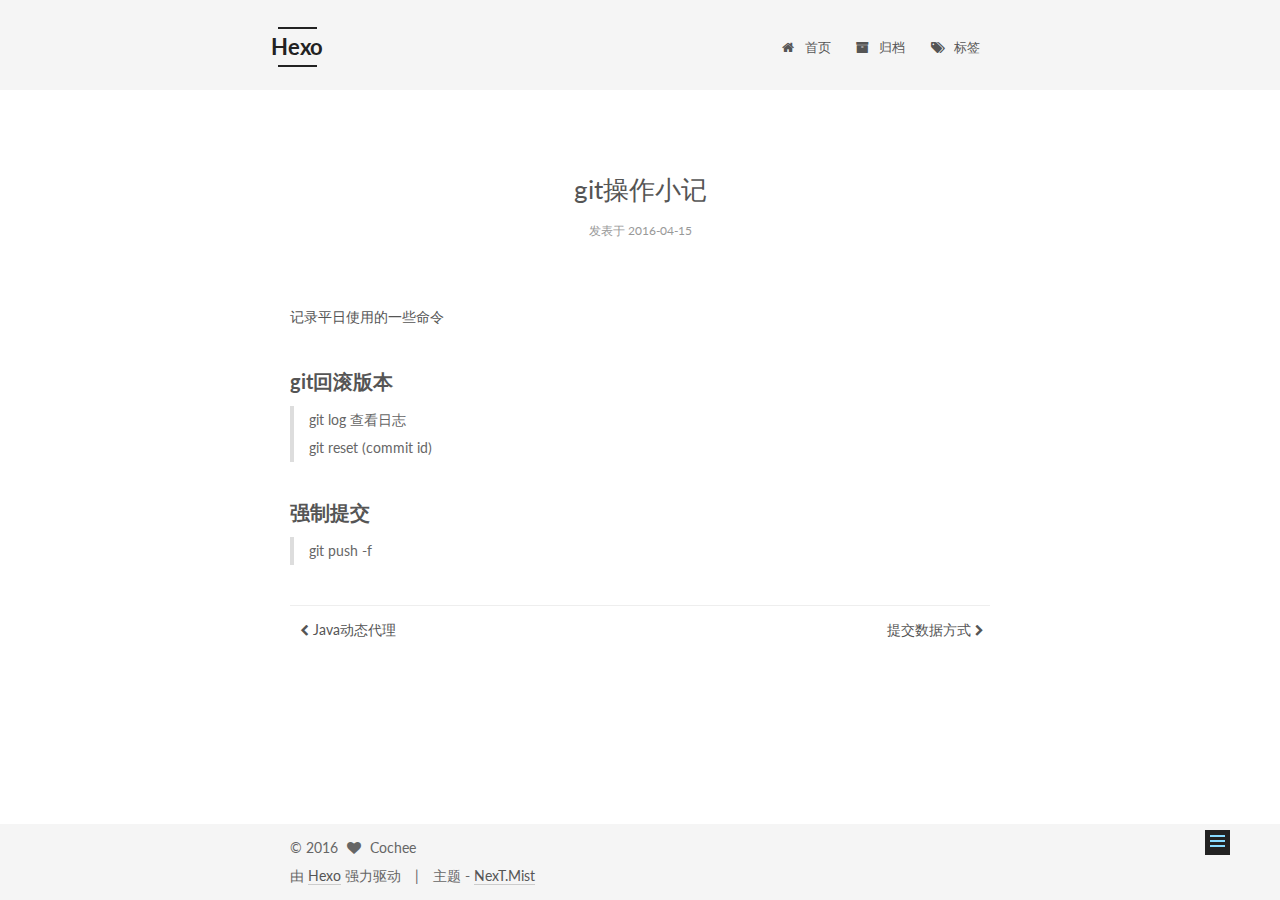
<file: 2016/04/15/git操作小记/index.html>
<!doctype html>




<html class="theme-next mist">
<head>
  <meta charset="UTF-8"/>
<meta http-equiv="X-UA-Compatible" content="IE=edge,chrome=1" />
<meta name="viewport" content="width=device-width, initial-scale=1, maximum-scale=1"/>



<meta http-equiv="Cache-Control" content="no-transform" />
<meta http-equiv="Cache-Control" content="no-siteapp" />












  <link href="/vendors/fancybox/source/jquery.fancybox.css?v=2.1.5" rel="stylesheet" type="text/css"/>




  
  
  
  

  
    
    
  

  

  

  

  

  
    
    
    <link href="//fonts.googleapis.com/css?family=Lato:300,300italic,400,400italic,700,700italic&subset=latin,latin-ext" rel="stylesheet" type="text/css">
  




<link href="/vendors/font-awesome/css/font-awesome.min.css?v=4.4.0" rel="stylesheet" type="text/css" />

<link href="/css/main.css?v=5.0.1" rel="stylesheet" type="text/css" />


  <meta name="keywords" content="Hexo, NexT" />








  <link rel="shortcut icon" type="image/x-icon" href="/cochee.png?v=5.0.1" />






<meta name="description" content="记录平日使用的一些命令">
<meta property="og:type" content="article">
<meta property="og:title" content="git操作小记">
<meta property="og:url" content="http://yoursite.com/2016/04/15/git操作小记/index.html">
<meta property="og:site_name" content="Hexo">
<meta property="og:description" content="记录平日使用的一些命令">
<meta property="og:updated_time" content="2016-04-15T07:21:02.000Z">
<meta name="twitter:card" content="summary">
<meta name="twitter:title" content="git操作小记">
<meta name="twitter:description" content="记录平日使用的一些命令">



<script type="text/javascript" id="hexo.configuration">
  var NexT = window.NexT || {};
  var CONFIG = {
    scheme: 'Mist',
    sidebar: {"position":"left","display":"always"},
    fancybox: true,
    motion: false,
    duoshuo: {
      userId: 0,
      author: '博主'
    }
  };
</script>

  <title> git操作小记 | Hexo </title>
</head>

<body itemscope itemtype="http://schema.org/WebPage" lang="zh-Hans">

  










  
  
    
  

  <div class="container one-collumn sidebar-position-left page-post-detail ">
    <div class="headband"></div>

    <header id="header" class="header" itemscope itemtype="http://schema.org/WPHeader">
      <div class="header-inner"><div class="site-meta ">
  

  <div class="custom-logo-site-title">
    <a href="/"  class="brand" rel="start">
      <span class="logo-line-before"><i></i></span>
      <span class="site-title">Hexo</span>
      <span class="logo-line-after"><i></i></span>
    </a>
  </div>
  <p class="site-subtitle"></p>
</div>

<div class="site-nav-toggle">
  <button>
    <span class="btn-bar"></span>
    <span class="btn-bar"></span>
    <span class="btn-bar"></span>
  </button>
</div>

<nav class="site-nav">
  

  
    <ul id="menu" class="menu">
      
        
        <li class="menu-item menu-item-home">
          <a href="/" rel="section">
            
              <i class="menu-item-icon fa fa-home fa-fw"></i> <br />
            
            首页
          </a>
        </li>
      
        
        <li class="menu-item menu-item-archives">
          <a href="/archives" rel="section">
            
              <i class="menu-item-icon fa fa-archive fa-fw"></i> <br />
            
            归档
          </a>
        </li>
      
        
        <li class="menu-item menu-item-tags">
          <a href="/tags" rel="section">
            
              <i class="menu-item-icon fa fa-tags fa-fw"></i> <br />
            
            标签
          </a>
        </li>
      

      
    </ul>
  

  
</nav>

 </div>
    </header>

    <main id="main" class="main">
      <div class="main-inner">
        <div class="content-wrap">
          <div id="content" class="content">
            

  <div id="posts" class="posts-expand">
    

  
  

  
  
  

  <article class="post post-type-normal " itemscope itemtype="http://schema.org/Article">

    
      <header class="post-header">

        
        
          <h1 class="post-title" itemprop="name headline">
            
            
              
                git操作小记
              
            
          </h1>
        

        <div class="post-meta">
          <span class="post-time">
            <span class="post-meta-item-icon">
              <i class="fa fa-calendar-o"></i>
            </span>
            <span class="post-meta-item-text">发表于</span>
            <time itemprop="dateCreated" datetime="2016-04-15T15:08:08+08:00" content="2016-04-15">
              2016-04-15
            </time>
          </span>

          

          
            
          

          

          
          

          
        </div>
      </header>
    


    <div class="post-body" itemprop="articleBody">

      
      

      
        <p>记录平日使用的一些命令<br><a id="more"></a></p>
<h3 id="git回滚版本"><a href="#git回滚版本" class="headerlink" title="git回滚版本"></a>git回滚版本</h3><blockquote>
<p>git log 查看日志<br>git reset (commit id)</p>
</blockquote>
<h3 id="强制提交"><a href="#强制提交" class="headerlink" title="强制提交"></a>强制提交</h3><blockquote>
<p>git push -f</p>
</blockquote>

      
    </div>
    
    <div>
      
        
      
    </div>

    <div>
      
        
      
    </div>

    <footer class="post-footer">
      

      
        <div class="post-nav">
          <div class="post-nav-next post-nav-item">
            
              <a href="/2016/04/11/Java动态代理/" rel="next" title="Java动态代理">
                <i class="fa fa-chevron-left"></i> Java动态代理
              </a>
            
          </div>

          <div class="post-nav-prev post-nav-item">
            
              <a href="/2016/05/05/POST提交数据方式/" rel="prev" title="提交数据方式">
                提交数据方式 <i class="fa fa-chevron-right"></i>
              </a>
            
          </div>
        </div>
      

      
      
    </footer>
  </article>



    <div class="post-spread">
      
    </div>
  </div>


          </div>
          


          
  <div class="comments" id="comments">
    
  </div>


        </div>
        
          
  
  <div class="sidebar-toggle">
    <div class="sidebar-toggle-line-wrap">
      <span class="sidebar-toggle-line sidebar-toggle-line-first"></span>
      <span class="sidebar-toggle-line sidebar-toggle-line-middle"></span>
      <span class="sidebar-toggle-line sidebar-toggle-line-last"></span>
    </div>
  </div>

  <aside id="sidebar" class="sidebar">
    <div class="sidebar-inner">

      

      
        <ul class="sidebar-nav motion-element">
          <li class="sidebar-nav-toc sidebar-nav-active" data-target="post-toc-wrap" >
            文章目录
          </li>
          <li class="sidebar-nav-overview" data-target="site-overview">
            站点概览
          </li>
        </ul>
      

      <section class="site-overview sidebar-panel ">
        <div class="site-author motion-element" itemprop="author" itemscope itemtype="http://schema.org/Person">
          <img class="site-author-image" itemprop="image"
               src="/images/avatar.png"
               alt="Cochee" />
          <p class="site-author-name" itemprop="name">Cochee</p>
          <p class="site-description motion-element" itemprop="description"></p>
        </div>
        <nav class="site-state motion-element">
          <div class="site-state-item site-state-posts">
            <a href="/archives">
              <span class="site-state-item-count">4</span>
              <span class="site-state-item-name">日志</span>
            </a>
          </div>

          

          

        </nav>

        

        <div class="links-of-author motion-element">
          
            
              <span class="links-of-author-item">
                <a href="https://github.com/cochee" target="_blank" title="github">
                  
                    <i class="fa fa-globe"></i>
                  
                  github
                </a>
              </span>
            
          
        </div>

        
        

        
        

      </section>

      
        <section class="post-toc-wrap motion-element sidebar-panel sidebar-panel-active">
          <div class="post-toc">
            
              
            
            
              <div class="post-toc-content"><ol class="nav"><li class="nav-item nav-level-3"><a class="nav-link" href="#git回滚版本"><span class="nav-number">1.</span> <span class="nav-text">git回滚版本</span></a></li><li class="nav-item nav-level-3"><a class="nav-link" href="#强制提交"><span class="nav-number">2.</span> <span class="nav-text">强制提交</span></a></li></ol></div>
            
          </div>
        </section>
      

    </div>
  </aside>


        
      </div>
    </main>

    <footer id="footer" class="footer">
      <div class="footer-inner">
        <div class="copyright" >
  
  &copy; 
  <span itemprop="copyrightYear">2016</span>
  <span class="with-love">
    <i class="fa fa-heart"></i>
  </span>
  <span class="author" itemprop="copyrightHolder">Cochee</span>
</div>

<div class="powered-by">
  由 <a class="theme-link" href="http://hexo.io">Hexo</a> 强力驱动
</div>

<div class="theme-info">
  主题 -
  <a class="theme-link" href="https://github.com/iissnan/hexo-theme-next">
    NexT.Mist
  </a>
</div>

        

        
      </div>
    </footer>

    <div class="back-to-top">
      <i class="fa fa-arrow-up"></i>
    </div>
  </div>

  

<script type="text/javascript">
  if (Object.prototype.toString.call(window.Promise) !== '[object Function]') {
    window.Promise = null;
  }
</script>









  



  
  <script type="text/javascript" src="/vendors/jquery/index.js?v=2.1.3"></script>

  
  <script type="text/javascript" src="/vendors/fastclick/lib/fastclick.min.js?v=1.0.6"></script>

  
  <script type="text/javascript" src="/vendors/jquery_lazyload/jquery.lazyload.js?v=1.9.7"></script>

  
  <script type="text/javascript" src="/vendors/velocity/velocity.min.js?v=1.2.1"></script>

  
  <script type="text/javascript" src="/vendors/velocity/velocity.ui.min.js?v=1.2.1"></script>

  
  <script type="text/javascript" src="/vendors/fancybox/source/jquery.fancybox.pack.js?v=2.1.5"></script>


  


  <script type="text/javascript" src="/js/src/utils.js?v=5.0.1"></script>

  <script type="text/javascript" src="/js/src/motion.js?v=5.0.1"></script>



  
  

  
  <script type="text/javascript" src="/js/src/scrollspy.js?v=5.0.1"></script>
<script type="text/javascript" src="/js/src/post-details.js?v=5.0.1"></script>



  


  <script type="text/javascript" src="/js/src/bootstrap.js?v=5.0.1"></script>



  



  



  
  
  

  

  

</body>
</html>
</file>
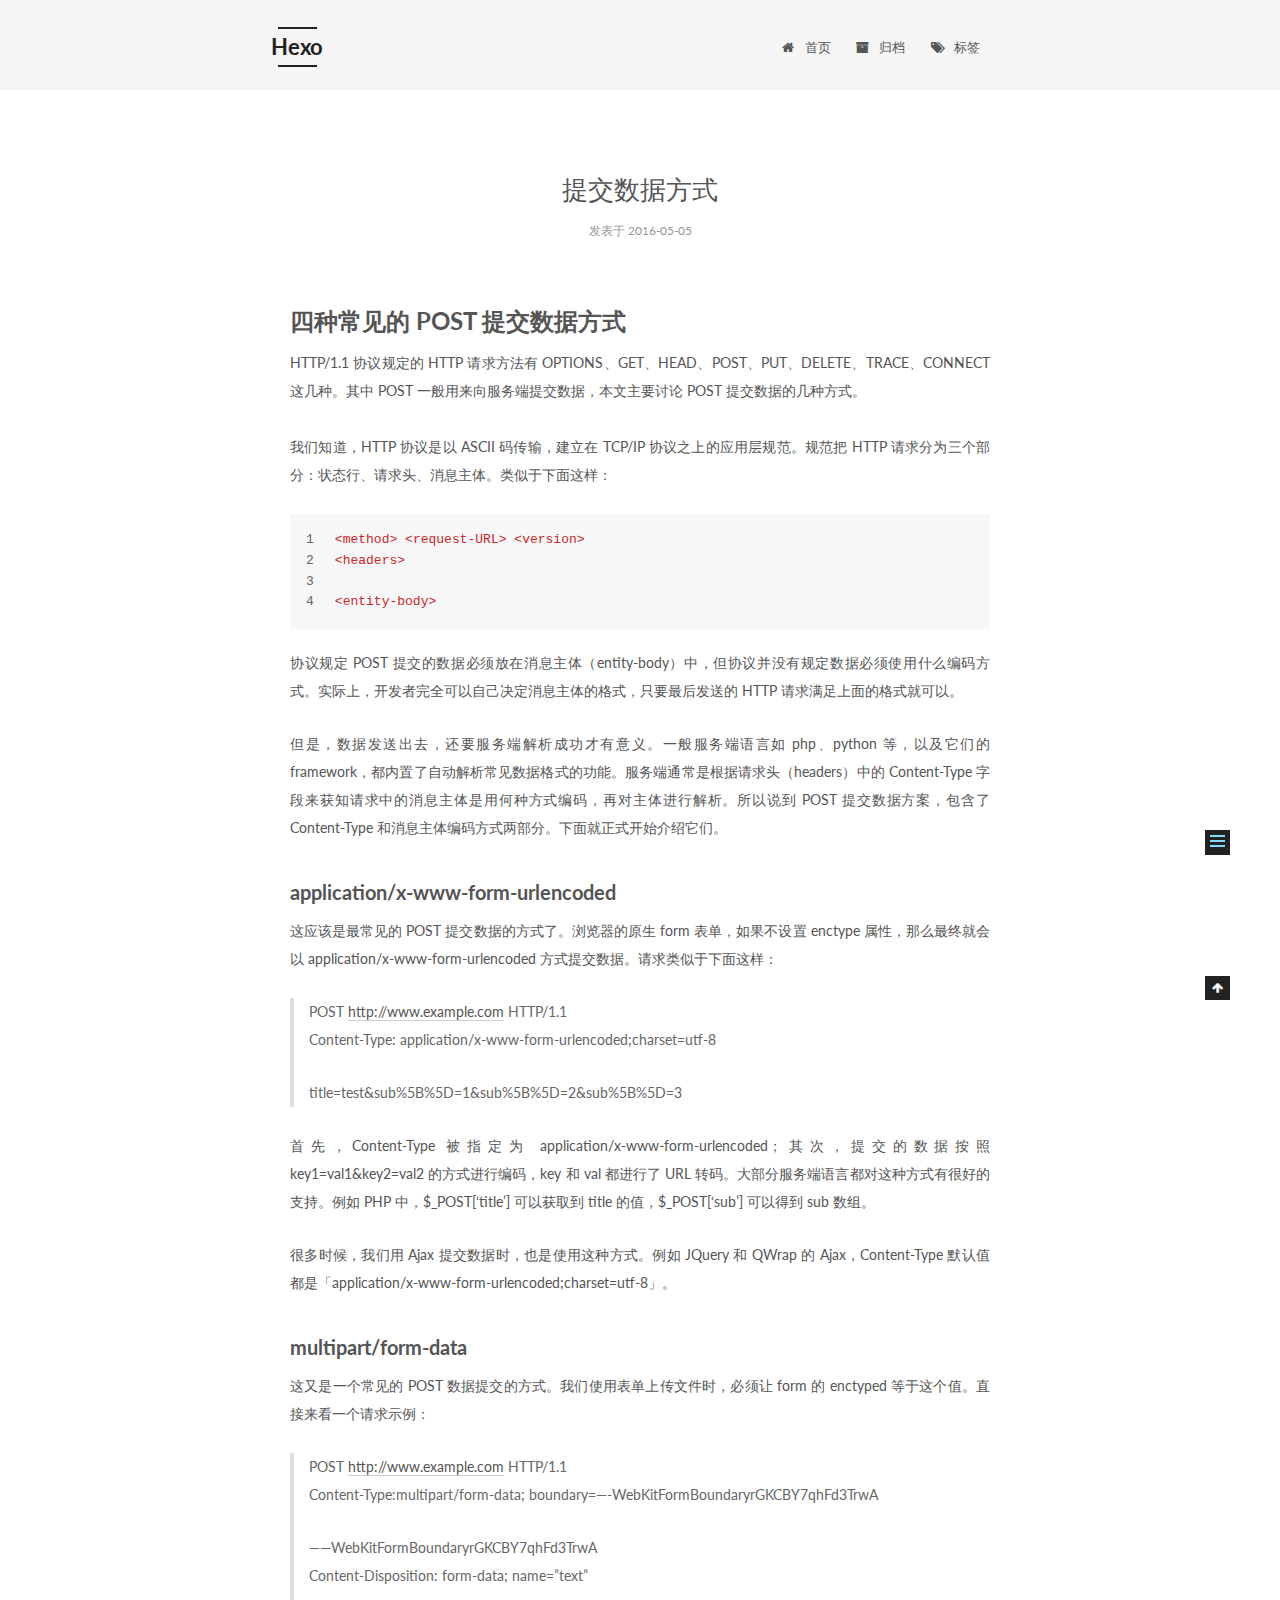
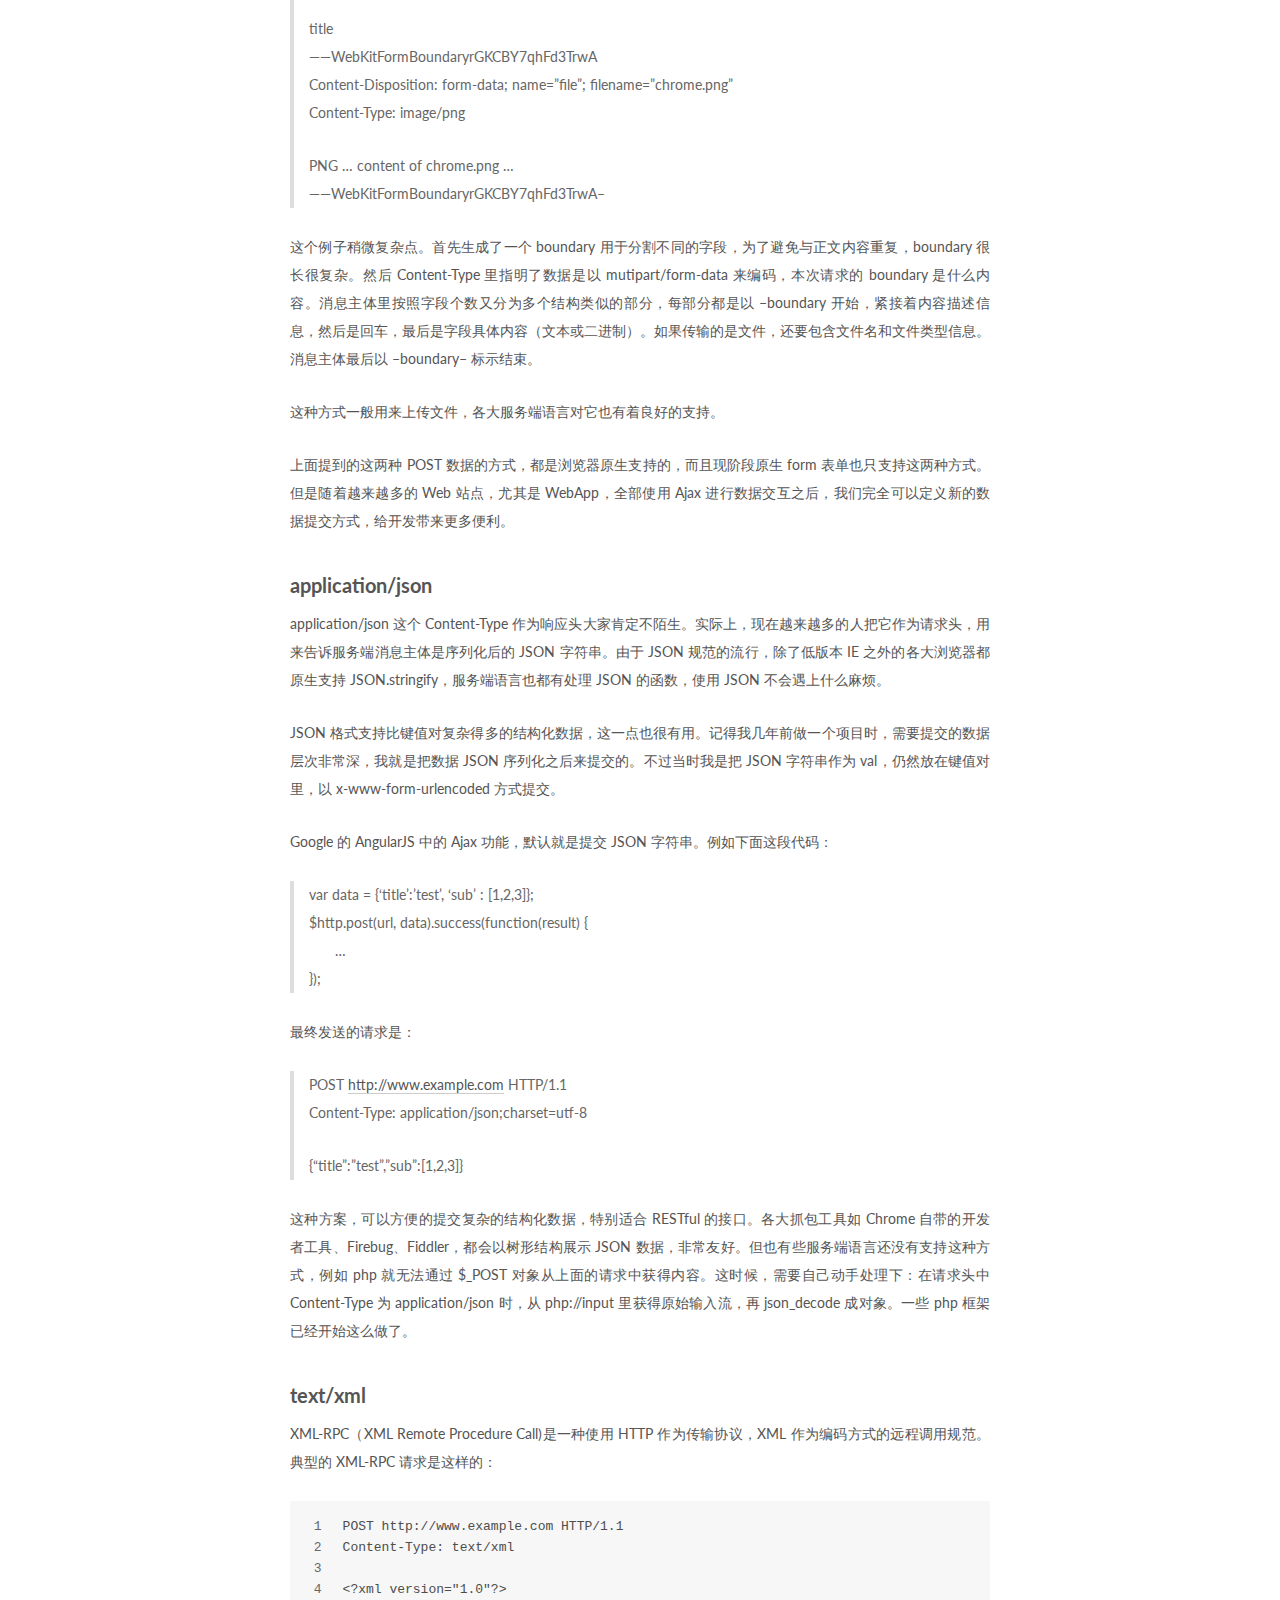
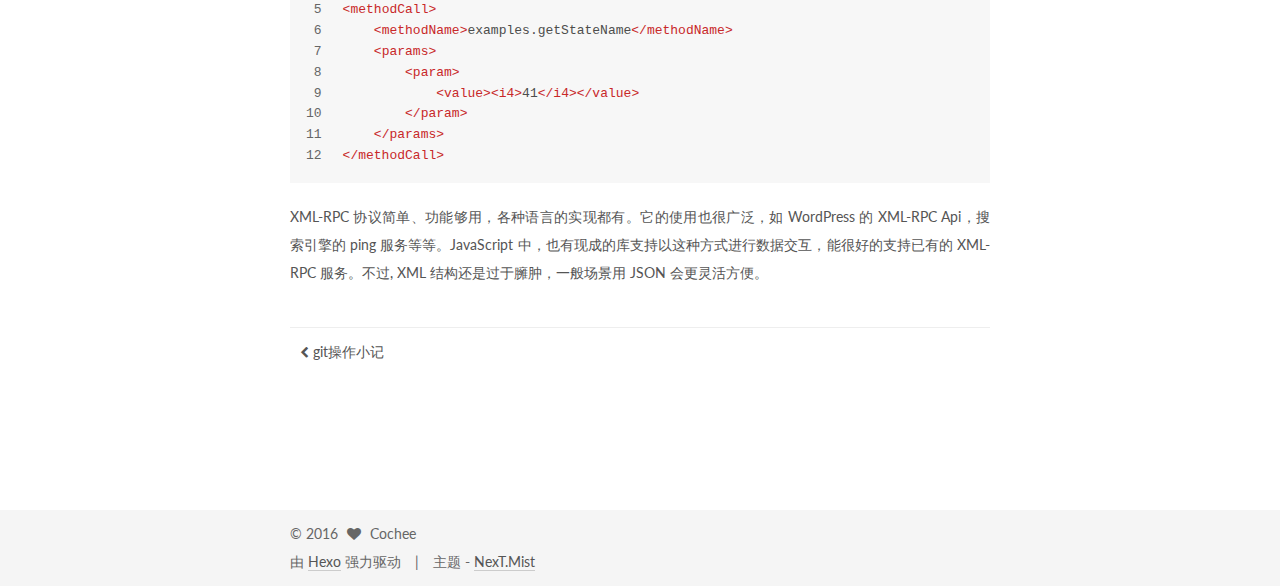
<file: 2016/05/05/POST提交数据方式/index.html>
<!doctype html>




<html class="theme-next mist">
<head>
  <meta charset="UTF-8"/>
<meta http-equiv="X-UA-Compatible" content="IE=edge,chrome=1" />
<meta name="viewport" content="width=device-width, initial-scale=1, maximum-scale=1"/>



<meta http-equiv="Cache-Control" content="no-transform" />
<meta http-equiv="Cache-Control" content="no-siteapp" />












  <link href="/vendors/fancybox/source/jquery.fancybox.css?v=2.1.5" rel="stylesheet" type="text/css"/>




  
  
  
  

  
    
    
  

  

  

  

  

  
    
    
    <link href="//fonts.googleapis.com/css?family=Lato:300,300italic,400,400italic,700,700italic&subset=latin,latin-ext" rel="stylesheet" type="text/css">
  




<link href="/vendors/font-awesome/css/font-awesome.min.css?v=4.4.0" rel="stylesheet" type="text/css" />

<link href="/css/main.css?v=5.0.1" rel="stylesheet" type="text/css" />


  <meta name="keywords" content="Hexo, NexT" />








  <link rel="shortcut icon" type="image/x-icon" href="/cochee.png?v=5.0.1" />






<meta name="description" content="四种常见的 POST 提交数据方式HTTP/1.1 协议规定的 HTTP 请求方法有 OPTIONS、GET、HEAD、POST、PUT、DELETE、TRACE、CONNECT 这几种。其中 POST 一般用来向服务端提交数据，本文主要讨论 POST 提交数据的几种方式。">
<meta property="og:type" content="article">
<meta property="og:title" content="提交数据方式">
<meta property="og:url" content="http://yoursite.com/2016/05/05/POST提交数据方式/index.html">
<meta property="og:site_name" content="Hexo">
<meta property="og:description" content="四种常见的 POST 提交数据方式HTTP/1.1 协议规定的 HTTP 请求方法有 OPTIONS、GET、HEAD、POST、PUT、DELETE、TRACE、CONNECT 这几种。其中 POST 一般用来向服务端提交数据，本文主要讨论 POST 提交数据的几种方式。">
<meta property="og:updated_time" content="2016-05-05T05:44:08.000Z">
<meta name="twitter:card" content="summary">
<meta name="twitter:title" content="提交数据方式">
<meta name="twitter:description" content="四种常见的 POST 提交数据方式HTTP/1.1 协议规定的 HTTP 请求方法有 OPTIONS、GET、HEAD、POST、PUT、DELETE、TRACE、CONNECT 这几种。其中 POST 一般用来向服务端提交数据，本文主要讨论 POST 提交数据的几种方式。">



<script type="text/javascript" id="hexo.configuration">
  var NexT = window.NexT || {};
  var CONFIG = {
    scheme: 'Mist',
    sidebar: {"position":"left","display":"always"},
    fancybox: true,
    motion: false,
    duoshuo: {
      userId: 0,
      author: '博主'
    }
  };
</script>

  <title> 提交数据方式 | Hexo </title>
</head>

<body itemscope itemtype="http://schema.org/WebPage" lang="zh-Hans">

  










  
  
    
  

  <div class="container one-collumn sidebar-position-left page-post-detail ">
    <div class="headband"></div>

    <header id="header" class="header" itemscope itemtype="http://schema.org/WPHeader">
      <div class="header-inner"><div class="site-meta ">
  

  <div class="custom-logo-site-title">
    <a href="/"  class="brand" rel="start">
      <span class="logo-line-before"><i></i></span>
      <span class="site-title">Hexo</span>
      <span class="logo-line-after"><i></i></span>
    </a>
  </div>
  <p class="site-subtitle"></p>
</div>

<div class="site-nav-toggle">
  <button>
    <span class="btn-bar"></span>
    <span class="btn-bar"></span>
    <span class="btn-bar"></span>
  </button>
</div>

<nav class="site-nav">
  

  
    <ul id="menu" class="menu">
      
        
        <li class="menu-item menu-item-home">
          <a href="/" rel="section">
            
              <i class="menu-item-icon fa fa-home fa-fw"></i> <br />
            
            首页
          </a>
        </li>
      
        
        <li class="menu-item menu-item-archives">
          <a href="/archives" rel="section">
            
              <i class="menu-item-icon fa fa-archive fa-fw"></i> <br />
            
            归档
          </a>
        </li>
      
        
        <li class="menu-item menu-item-tags">
          <a href="/tags" rel="section">
            
              <i class="menu-item-icon fa fa-tags fa-fw"></i> <br />
            
            标签
          </a>
        </li>
      

      
    </ul>
  

  
</nav>

 </div>
    </header>

    <main id="main" class="main">
      <div class="main-inner">
        <div class="content-wrap">
          <div id="content" class="content">
            

  <div id="posts" class="posts-expand">
    

  
  

  
  
  

  <article class="post post-type-normal " itemscope itemtype="http://schema.org/Article">

    
      <header class="post-header">

        
        
          <h1 class="post-title" itemprop="name headline">
            
            
              
                提交数据方式
              
            
          </h1>
        

        <div class="post-meta">
          <span class="post-time">
            <span class="post-meta-item-icon">
              <i class="fa fa-calendar-o"></i>
            </span>
            <span class="post-meta-item-text">发表于</span>
            <time itemprop="dateCreated" datetime="2016-05-05T13:39:27+08:00" content="2016-05-05">
              2016-05-05
            </time>
          </span>

          

          
            
          

          

          
          

          
        </div>
      </header>
    


    <div class="post-body" itemprop="articleBody">

      
      

      
        <h1 id="四种常见的-POST-提交数据方式"><a href="#四种常见的-POST-提交数据方式" class="headerlink" title="四种常见的 POST 提交数据方式"></a>四种常见的 POST 提交数据方式</h1><p>HTTP/1.1 协议规定的 HTTP 请求方法有 OPTIONS、GET、HEAD、POST、PUT、DELETE、TRACE、CONNECT 这几种。其中 POST 一般用来向服务端提交数据，本文主要讨论 POST 提交数据的几种方式。<br><a id="more"></a><br>我们知道，HTTP 协议是以 ASCII 码传输，建立在 TCP/IP 协议之上的应用层规范。规范把 HTTP 请求分为三个部分：状态行、请求头、消息主体。类似于下面这样：</p>
<figure class="highlight xml"><table><tr><td class="gutter"><pre><span class="line">1</span><br><span class="line">2</span><br><span class="line">3</span><br><span class="line">4</span><br></pre></td><td class="code"><pre><span class="line"><span class="tag">&lt;<span class="name">method</span>&gt;</span> <span class="tag">&lt;<span class="name">request-URL</span>&gt;</span> <span class="tag">&lt;<span class="name">version</span>&gt;</span>  </span><br><span class="line"><span class="tag">&lt;<span class="name">headers</span>&gt;</span></span><br><span class="line"></span><br><span class="line"><span class="tag">&lt;<span class="name">entity-body</span>&gt;</span></span><br></pre></td></tr></table></figure>
<p>协议规定 POST 提交的数据必须放在消息主体（entity-body）中，但协议并没有规定数据必须使用什么编码方式。实际上，开发者完全可以自己决定消息主体的格式，只要最后发送的 HTTP 请求满足上面的格式就可以。  </p>
<p>但是，数据发送出去，还要服务端解析成功才有意义。一般服务端语言如 php、python 等，以及它们的 framework，都内置了自动解析常见数据格式的功能。服务端通常是根据请求头（headers）中的 Content-Type 字段来获知请求中的消息主体是用何种方式编码，再对主体进行解析。所以说到 POST 提交数据方案，包含了 Content-Type 和消息主体编码方式两部分。下面就正式开始介绍它们。</p>
<h3 id="application-x-www-form-urlencoded"><a href="#application-x-www-form-urlencoded" class="headerlink" title="application/x-www-form-urlencoded"></a>application/x-www-form-urlencoded</h3><p>这应该是最常见的 POST 提交数据的方式了。浏览器的原生 form 表单，如果不设置 enctype 属性，那么最终就会以 application/x-www-form-urlencoded 方式提交数据。请求类似于下面这样：</p>
<blockquote>
<p>POST <a href="http://www.example.com" target="_blank" rel="external">http://www.example.com</a> HTTP/1.1<br>Content-Type: application/x-www-form-urlencoded;charset=utf-8  </p>
<p>title=test&amp;sub%5B%5D=1&amp;sub%5B%5D=2&amp;sub%5B%5D=3</p>
</blockquote>
<p>首先，Content-Type 被指定为 application/x-www-form-urlencoded；其次，提交的数据按照 key1=val1&amp;key2=val2 的方式进行编码，key 和 val 都进行了 URL 转码。大部分服务端语言都对这种方式有很好的支持。例如 PHP 中，$_POST[‘title’] 可以获取到 title 的值，$_POST[‘sub’] 可以得到 sub 数组。</p>
<p>很多时候，我们用 Ajax 提交数据时，也是使用这种方式。例如 JQuery 和 QWrap 的 Ajax，Content-Type 默认值都是「application/x-www-form-urlencoded;charset=utf-8」。</p>
<h3 id="multipart-form-data"><a href="#multipart-form-data" class="headerlink" title="multipart/form-data"></a>multipart/form-data</h3><p>这又是一个常见的 POST 数据提交的方式。我们使用表单上传文件时，必须让 form 的 enctyped 等于这个值。直接来看一个请求示例：</p>
<blockquote>
<p>POST <a href="http://www.example.com" target="_blank" rel="external">http://www.example.com</a> HTTP/1.1<br>Content-Type:multipart/form-data; boundary=—-WebKitFormBoundaryrGKCBY7qhFd3TrwA</p>
<p>——WebKitFormBoundaryrGKCBY7qhFd3TrwA<br>Content-Disposition: form-data; name=”text”</p>
<p>title<br>——WebKitFormBoundaryrGKCBY7qhFd3TrwA<br>Content-Disposition: form-data; name=”file”; filename=”chrome.png”<br>Content-Type: image/png</p>
<p>PNG … content of chrome.png …<br>——WebKitFormBoundaryrGKCBY7qhFd3TrwA–</p>
</blockquote>
<p>这个例子稍微复杂点。首先生成了一个 boundary 用于分割不同的字段，为了避免与正文内容重复，boundary 很长很复杂。然后 Content-Type 里指明了数据是以 mutipart/form-data 来编码，本次请求的 boundary 是什么内容。消息主体里按照字段个数又分为多个结构类似的部分，每部分都是以 –boundary 开始，紧接着内容描述信息，然后是回车，最后是字段具体内容（文本或二进制）。如果传输的是文件，还要包含文件名和文件类型信息。消息主体最后以 –boundary– 标示结束。</p>
<p>这种方式一般用来上传文件，各大服务端语言对它也有着良好的支持。</p>
<p>上面提到的这两种 POST 数据的方式，都是浏览器原生支持的，而且现阶段原生 form 表单也只支持这两种方式。但是随着越来越多的 Web 站点，尤其是 WebApp，全部使用 Ajax 进行数据交互之后，我们完全可以定义新的数据提交方式，给开发带来更多便利。</p>
<h3 id="application-json"><a href="#application-json" class="headerlink" title="application/json"></a>application/json</h3><p>application/json 这个 Content-Type 作为响应头大家肯定不陌生。实际上，现在越来越多的人把它作为请求头，用来告诉服务端消息主体是序列化后的 JSON 字符串。由于 JSON 规范的流行，除了低版本 IE 之外的各大浏览器都原生支持 JSON.stringify，服务端语言也都有处理 JSON 的函数，使用 JSON 不会遇上什么麻烦。</p>
<p>JSON 格式支持比键值对复杂得多的结构化数据，这一点也很有用。记得我几年前做一个项目时，需要提交的数据层次非常深，我就是把数据 JSON 序列化之后来提交的。不过当时我是把 JSON 字符串作为 val，仍然放在键值对里，以 x-www-form-urlencoded 方式提交。</p>
<p>Google 的 AngularJS 中的 Ajax 功能，默认就是提交 JSON 字符串。例如下面这段代码：</p>
<blockquote>
<p>var data = {‘title’:’test’, ‘sub’ : [1,2,3]};<br>$http.post(url, data).success(function(result) {<br>&emsp; &emsp;…<br>});</p>
</blockquote>
<p>最终发送的请求是：</p>
<blockquote>
<p>POST <a href="http://www.example.com" target="_blank" rel="external">http://www.example.com</a> HTTP/1.1<br>Content-Type: application/json;charset=utf-8  </p>
<p>{“title”:”test”,”sub”:[1,2,3]}</p>
</blockquote>
<p>这种方案，可以方便的提交复杂的结构化数据，特别适合 RESTful 的接口。各大抓包工具如 Chrome 自带的开发者工具、Firebug、Fiddler，都会以树形结构展示 JSON 数据，非常友好。但也有些服务端语言还没有支持这种方式，例如 php 就无法通过 $_POST 对象从上面的请求中获得内容。这时候，需要自己动手处理下：在请求头中 Content-Type 为 application/json 时，从 php://input 里获得原始输入流，再 json_decode 成对象。一些 php 框架已经开始这么做了。</p>
<h3 id="text-xml"><a href="#text-xml" class="headerlink" title="text/xml"></a>text/xml</h3><p>XML-RPC（XML Remote Procedure Call)是一种使用 HTTP 作为传输协议，XML 作为编码方式的远程调用规范。典型的 XML-RPC 请求是这样的：</p>
<figure class="highlight xml"><table><tr><td class="gutter"><pre><span class="line">1</span><br><span class="line">2</span><br><span class="line">3</span><br><span class="line">4</span><br><span class="line">5</span><br><span class="line">6</span><br><span class="line">7</span><br><span class="line">8</span><br><span class="line">9</span><br><span class="line">10</span><br><span class="line">11</span><br><span class="line">12</span><br></pre></td><td class="code"><pre><span class="line">POST http://www.example.com HTTP/1.1 </span><br><span class="line">Content-Type: text/xml</span><br><span class="line"></span><br><span class="line">&lt;?xml version="1.0"?&gt;</span><br><span class="line"><span class="tag">&lt;<span class="name">methodCall</span>&gt;</span></span><br><span class="line">    <span class="tag">&lt;<span class="name">methodName</span>&gt;</span>examples.getStateName<span class="tag">&lt;/<span class="name">methodName</span>&gt;</span></span><br><span class="line">    <span class="tag">&lt;<span class="name">params</span>&gt;</span></span><br><span class="line">        <span class="tag">&lt;<span class="name">param</span>&gt;</span></span><br><span class="line">            <span class="tag">&lt;<span class="name">value</span>&gt;</span><span class="tag">&lt;<span class="name">i4</span>&gt;</span>41<span class="tag">&lt;/<span class="name">i4</span>&gt;</span><span class="tag">&lt;/<span class="name">value</span>&gt;</span></span><br><span class="line">        <span class="tag">&lt;/<span class="name">param</span>&gt;</span></span><br><span class="line">    <span class="tag">&lt;/<span class="name">params</span>&gt;</span></span><br><span class="line"><span class="tag">&lt;/<span class="name">methodCall</span>&gt;</span></span><br></pre></td></tr></table></figure>
<p>XML-RPC 协议简单、功能够用，各种语言的实现都有。它的使用也很广泛，如 WordPress 的 XML-RPC Api，搜索引擎的 ping 服务等等。JavaScript 中，也有现成的库支持以这种方式进行数据交互，能很好的支持已有的 XML-RPC 服务。不过, XML 结构还是过于臃肿，一般场景用 JSON 会更灵活方便。</p>

      
    </div>
    
    <div>
      
        
      
    </div>

    <div>
      
        
      
    </div>

    <footer class="post-footer">
      

      
        <div class="post-nav">
          <div class="post-nav-next post-nav-item">
            
              <a href="/2016/04/15/git操作小记/" rel="next" title="git操作小记">
                <i class="fa fa-chevron-left"></i> git操作小记
              </a>
            
          </div>

          <div class="post-nav-prev post-nav-item">
            
          </div>
        </div>
      

      
      
    </footer>
  </article>



    <div class="post-spread">
      
    </div>
  </div>


          </div>
          


          
  <div class="comments" id="comments">
    
  </div>


        </div>
        
          
  
  <div class="sidebar-toggle">
    <div class="sidebar-toggle-line-wrap">
      <span class="sidebar-toggle-line sidebar-toggle-line-first"></span>
      <span class="sidebar-toggle-line sidebar-toggle-line-middle"></span>
      <span class="sidebar-toggle-line sidebar-toggle-line-last"></span>
    </div>
  </div>

  <aside id="sidebar" class="sidebar">
    <div class="sidebar-inner">

      

      
        <ul class="sidebar-nav motion-element">
          <li class="sidebar-nav-toc sidebar-nav-active" data-target="post-toc-wrap" >
            文章目录
          </li>
          <li class="sidebar-nav-overview" data-target="site-overview">
            站点概览
          </li>
        </ul>
      

      <section class="site-overview sidebar-panel ">
        <div class="site-author motion-element" itemprop="author" itemscope itemtype="http://schema.org/Person">
          <img class="site-author-image" itemprop="image"
               src="/images/avatar.png"
               alt="Cochee" />
          <p class="site-author-name" itemprop="name">Cochee</p>
          <p class="site-description motion-element" itemprop="description"></p>
        </div>
        <nav class="site-state motion-element">
          <div class="site-state-item site-state-posts">
            <a href="/archives">
              <span class="site-state-item-count">4</span>
              <span class="site-state-item-name">日志</span>
            </a>
          </div>

          

          

        </nav>

        

        <div class="links-of-author motion-element">
          
            
              <span class="links-of-author-item">
                <a href="https://github.com/cochee" target="_blank" title="github">
                  
                    <i class="fa fa-globe"></i>
                  
                  github
                </a>
              </span>
            
          
        </div>

        
        

        
        

      </section>

      
        <section class="post-toc-wrap motion-element sidebar-panel sidebar-panel-active">
          <div class="post-toc">
            
              
            
            
              <div class="post-toc-content"><ol class="nav"><li class="nav-item nav-level-1"><a class="nav-link" href="#四种常见的-POST-提交数据方式"><span class="nav-number">1.</span> <span class="nav-text">四种常见的 POST 提交数据方式</span></a><ol class="nav-child"><li class="nav-item nav-level-3"><a class="nav-link" href="#application-x-www-form-urlencoded"><span class="nav-number">1.0.1.</span> <span class="nav-text">application/x-www-form-urlencoded</span></a></li><li class="nav-item nav-level-3"><a class="nav-link" href="#multipart-form-data"><span class="nav-number">1.0.2.</span> <span class="nav-text">multipart/form-data</span></a></li><li class="nav-item nav-level-3"><a class="nav-link" href="#application-json"><span class="nav-number">1.0.3.</span> <span class="nav-text">application/json</span></a></li><li class="nav-item nav-level-3"><a class="nav-link" href="#text-xml"><span class="nav-number">1.0.4.</span> <span class="nav-text">text/xml</span></a></li></ol></li></ol></li></ol></div>
            
          </div>
        </section>
      

    </div>
  </aside>


        
      </div>
    </main>

    <footer id="footer" class="footer">
      <div class="footer-inner">
        <div class="copyright" >
  
  &copy; 
  <span itemprop="copyrightYear">2016</span>
  <span class="with-love">
    <i class="fa fa-heart"></i>
  </span>
  <span class="author" itemprop="copyrightHolder">Cochee</span>
</div>

<div class="powered-by">
  由 <a class="theme-link" href="http://hexo.io">Hexo</a> 强力驱动
</div>

<div class="theme-info">
  主题 -
  <a class="theme-link" href="https://github.com/iissnan/hexo-theme-next">
    NexT.Mist
  </a>
</div>

        

        
      </div>
    </footer>

    <div class="back-to-top">
      <i class="fa fa-arrow-up"></i>
    </div>
  </div>

  

<script type="text/javascript">
  if (Object.prototype.toString.call(window.Promise) !== '[object Function]') {
    window.Promise = null;
  }
</script>









  



  
  <script type="text/javascript" src="/vendors/jquery/index.js?v=2.1.3"></script>

  
  <script type="text/javascript" src="/vendors/fastclick/lib/fastclick.min.js?v=1.0.6"></script>

  
  <script type="text/javascript" src="/vendors/jquery_lazyload/jquery.lazyload.js?v=1.9.7"></script>

  
  <script type="text/javascript" src="/vendors/velocity/velocity.min.js?v=1.2.1"></script>

  
  <script type="text/javascript" src="/vendors/velocity/velocity.ui.min.js?v=1.2.1"></script>

  
  <script type="text/javascript" src="/vendors/fancybox/source/jquery.fancybox.pack.js?v=2.1.5"></script>


  


  <script type="text/javascript" src="/js/src/utils.js?v=5.0.1"></script>

  <script type="text/javascript" src="/js/src/motion.js?v=5.0.1"></script>



  
  

  
  <script type="text/javascript" src="/js/src/scrollspy.js?v=5.0.1"></script>
<script type="text/javascript" src="/js/src/post-details.js?v=5.0.1"></script>



  


  <script type="text/javascript" src="/js/src/bootstrap.js?v=5.0.1"></script>



  



  



  
  
  

  

  

</body>
</html>
</file>
<file: css/main.css>
/* normalize.css v3.0.2 | MIT License | git.io/normalize */
html {
  font-family: sans-serif; /* 1 */
  -ms-text-size-adjust: 100%; /* 2 */
  -webkit-text-size-adjust: 100%; /* 2 */
}
body {
  margin: 0;
}
article,
aside,
details,
figcaption,
figure,
footer,
header,
hgroup,
main,
menu,
nav,
section,
summary {
  display: block;
}
audio,
canvas,
progress,
video {
  display: inline-block; /* 1 */
  vertical-align: baseline; /* 2 */
}
audio:not([controls]) {
  display: none;
  height: 0;
}
[hidden],
template {
  display: none;
}
a {
  background-color: transparent;
}
a:active,
a:hover {
  outline: 0;
}
abbr[title] {
  border-bottom: 1px dotted;
}
b,
strong {
  font-weight: bold;
}
dfn {
  font-style: italic;
}
h1 {
  font-size: 2em;
  margin: 0.67em 0;
}
mark {
  background: #ff0;
  color: #000;
}
small {
  font-size: 80%;
}
sub,
sup {
  font-size: 75%;
  line-height: 0;
  position: relative;
  vertical-align: baseline;
}
sup {
  top: -0.5em;
}
sub {
  bottom: -0.25em;
}
img {
  border: 0;
}
svg:not(:root) {
  overflow: hidden;
}
figure {
  margin: 1em 40px;
}
hr {
  -moz-box-sizing: content-box;
  box-sizing: content-box;
  height: 0;
}
pre {
  overflow: auto;
}
code,
kbd,
pre,
samp {
  font-family: monospace, monospace;
  font-size: 1em;
}
button,
input,
optgroup,
select,
textarea {
  color: inherit; /* 1 */
  font: inherit; /* 2 */
  margin: 0; /* 3 */
}
button {
  overflow: visible;
}
button,
select {
  text-transform: none;
}
button,
html input[type="button"],
input[type="reset"],
input[type="submit"] {
  -webkit-appearance: button; /* 2 */
  cursor: pointer; /* 3 */
}
button[disabled],
html input[disabled] {
  cursor: default;
}
button::-moz-focus-inner,
input::-moz-focus-inner {
  border: 0;
  padding: 0;
}
input {
  line-height: normal;
}
input[type="checkbox"],
input[type="radio"] {
  box-sizing: border-box; /* 1 */
  padding: 0; /* 2 */
}
input[type="number"]::-webkit-inner-spin-button,
input[type="number"]::-webkit-outer-spin-button {
  height: auto;
}
input[type="search"] {
  -webkit-appearance: textfield; /* 1 */
  -moz-box-sizing: content-box;
  -webkit-box-sizing: content-box; /* 2 */
  box-sizing: content-box;
}
input[type="search"]::-webkit-search-cancel-button,
input[type="search"]::-webkit-search-decoration {
  -webkit-appearance: none;
}
fieldset {
  border: 1px solid #c0c0c0;
  margin: 0 2px;
  padding: 0.35em 0.625em 0.75em;
}
legend {
  border: 0; /* 1 */
  padding: 0; /* 2 */
}
textarea {
  overflow: auto;
}
optgroup {
  font-weight: bold;
}
table {
  border-collapse: collapse;
  border-spacing: 0;
}
td,
th {
  padding: 0;
}
::selection {
  background: #262a30;
  color: #fff;
}
body {
  position: relative;
  font-family: 'Lato', "PingFang SC", "Microsoft YaHei", sans-serif;
  font-size: 14px;
  line-height: 2;
  color: #555;
  background: #fff;
}
@media (max-width: 767px) {
  body {
    padding-right: 0 !important;
  }
}
@media (min-width: 768px) and (max-width: 991px) {
  body {
    padding-right: 0 !important;
  }
}
@media (min-width: 1600px) {
  body {
    font-size: 16px;
  }
}
h1,
h2,
h3,
h4,
h5,
h6 {
  margin: 0;
  padding: 0;
  font-weight: bold;
  line-height: 1.5;
  font-family: 'Lato', "PingFang SC", "Microsoft YaHei", sans-serif;
}
h2,
h3,
h4,
h5,
h6 {
  margin: 20px 0 15px;
}
h1 {
  font-size: 24px;
}
@media (max-width: 767px) {
  h1 {
    font-size: 20px;
  }
}
h2 {
  font-size: 22px;
}
@media (max-width: 767px) {
  h2 {
    font-size: 18px;
  }
}
h3 {
  font-size: 20px;
}
@media (max-width: 767px) {
  h3 {
    font-size: 16px;
  }
}
h4 {
  font-size: 18px;
}
@media (max-width: 767px) {
  h4 {
    font-size: 14px;
  }
}
h5 {
  font-size: 16px;
}
@media (max-width: 767px) {
  h5 {
    font-size: 12px;
  }
}
h6 {
  font-size: 14px;
}
@media (max-width: 767px) {
  h6 {
    font-size: 10px;
  }
}
p {
  margin: 0 0 25px 0;
}
a {
  color: #555;
  text-decoration: none;
  border-bottom: 1px solid #999;
  word-wrap: break-word;
}
a:hover {
  color: #222;
  border-bottom-color: #222;
}
ul {
  list-style: none;
}
blockquote {
  margin: 0;
  padding: 0;
}
img {
  display: block;
  margin: auto;
  max-width: 100%;
  height: auto;
}
hr {
  margin: 40px 0;
  height: 3px;
  border: none;
  background-color: #ddd;
  background-image: repeating-linear-gradient(-45deg, #fff, #fff 4px, transparent 4px, transparent 8px);
}
blockquote {
  padding: 0 15px;
  color: #666;
  border-left: 4px solid #ddd;
}
blockquote cite::before {
  content: "-";
  padding: 0 5px;
}
dt {
  font-weight: 700;
}
dd {
  margin: 0;
  padding: 0;
}
.text-left {
  text-align: left;
}
.text-center {
  text-align: center;
}
.text-right {
  text-align: right;
}
.text-justify {
  text-align: justify;
}
.text-nowrap {
  white-space: nowrap;
}
.text-lowercase {
  text-transform: lowercase;
}
.text-uppercase {
  text-transform: uppercase;
}
.text-capitalize {
  text-transform: capitalize;
}
.center-block {
  display: block;
  margin-left: auto;
  margin-right: auto;
}
.clearfix:before,
.clearfix:after {
  content: " ";
  display: table;
}
.clearfix:after {
  clear: both;
}
.pullquote {
  width: 45%;
}
.pullquote.left {
  float: left;
  margin-left: 5px;
  margin-right: 10px;
}
.pullquote.right {
  float: right;
  margin-left: 10px;
  margin-right: 5px;
}
.highlight table,
.gist table {
  width: auto;
}
.highlight table td,
.gist table td {
  border: none;
}
.highlight a,
.gist a {
  color: #222 !important;
  text-decoration: none !important;
}
.affix.affix.affix {
  position: fixed;
}
.translation {
  margin-top: -20px;
  font-size: 14px;
  color: #999;
}
.scrollbar-measure {
  width: 100px;
  height: 100px;
  overflow: scroll;
  position: absolute;
  top: -9999px;
}
.use-motion .motion-element {
  opacity: 0;
}
#local-search-input {
  padding: 3px;
  border: none;
  text-indent: 14px;
  border-radius: 0;
  width: 140px;
  outline: none;
  border-bottom: 1px solid #999;
  background: inherit;
  opacity: 0.5;
}
#local-search-input:focus {
  opacity: 1;
}
.search-icon {
  position: absolute;
  top: 9px;
}
table {
  margin: 20px 0;
  width: 100%;
  border-collapse: collapse;
  border-spacing: 0;
  border: 1px solid #ddd;
  font-size: 14px;
  table-layout: fixed;
  word-wrap: break-word;
}
table>tbody>tr:nth-of-type(odd) {
  background-color: #f9f9f9;
}
table>tbody>tr:hover {
  background-color: #f5f5f5;
}
caption,
th,
td {
  padding: 8px;
  text-align: left;
  vertical-align: middle;
  font-weight: normal;
}
th,
td {
  border-bottom: 3px solid #ddd;
  border-right: 1px solid #eee;
}
th {
  padding-bottom: 10px;
  font-weight: 700;
}
td {
  border-bottom-width: 1px;
}
html,
body {
  height: 100%;
}
.container {
  position: relative;
  min-height: 100%;
}
.header-inner {
  margin: 0 auto;
  padding: 100px 0 70px;
  width: 700px;
}
@media (min-width: 1600px) {
  .container .header-inner {
    width: 900px;
  }
}
.main {
  padding-bottom: 150px;
}
.main-inner {
  margin: 0 auto;
  width: 700px;
}
@media (min-width: 1600px) {
  .container .main-inner {
    width: 900px;
  }
}
.footer {
  position: absolute;
  left: 0;
  bottom: 0;
  width: 100%;
  min-height: 50px;
}
.footer-inner {
  box-sizing: border-box;
  margin: 20px auto;
  width: 700px;
}
@media (min-width: 1600px) {
  .container .footer-inner {
    width: 900px;
  }
}
pre,
.highlight {
  overflow: auto;
  margin: 20px 0;
  padding: 15px;
  font-size: 13px;
  color: #4d4d4c;
  background: #f7f7f7;
  line-height: 1.6;
}
pre,
code {
  font-family: consolas, Menlo, "PingFang SC", "Microsoft YaHei", monospace;
}
code {
  padding: 2px 4px;
  word-break: break-all;
  color: #555;
  background: #eee;
  border-radius: 4px;
  font-size: 13px;
}
pre code {
  padding: 0;
  color: #4d4d4c;
  background: none;
  text-shadow: none;
}
.highlight pre {
  border: none;
  margin: 0;
  padding: 1px;
}
.highlight table {
  margin: 0;
  width: auto;
  border: none;
}
.highlight td {
  border: none;
  padding: 0;
}
.highlight figcaption {
  font-size: 0.85em;
  color: #8e908c;
  line-height: 1em;
  margin-bottom: 1em;
}
.highlight figcaption:before,
.highlight figcaption:after {
  content: " ";
  display: table;
}
.highlight figcaption:after {
  clear: both;
}
.highlight figcaption a {
  float: right;
}
.highlight .gutter pre {
  color: #666;
  text-align: right;
  padding-right: 20px;
}
.highlight .line {
  height: 20px;
}
pre .comment {
  color: #8e908c;
}
pre .variable,
pre .attribute,
pre .tag,
pre .regexp,
pre .ruby .constant,
pre .xml .tag .title,
pre .xml .pi,
pre .xml .doctype,
pre .html .doctype,
pre .css .id,
pre .css .class,
pre .css .pseudo {
  color: #c82829;
}
pre .number,
pre .preprocessor,
pre .built_in,
pre .literal,
pre .params,
pre .constant,
pre .command {
  color: #f5871f;
}
pre .ruby .class .title,
pre .css .rules .attribute,
pre .string,
pre .value,
pre .inheritance,
pre .header,
pre .ruby .symbol,
pre .xml .cdata,
pre .special,
pre .number,
pre .formula {
  color: #718c00;
}
pre .title,
pre .css .hexcolor {
  color: #3e999f;
}
pre .function,
pre .python .decorator,
pre .python .title,
pre .ruby .function .title,
pre .ruby .title .keyword,
pre .perl .sub,
pre .javascript .title,
pre .coffeescript .title {
  color: #4271ae;
}
pre .keyword,
pre .javascript .function {
  color: #8959a8;
}
.full-image.full-image.full-image {
  border: none;
  max-width: 100%;
  width: auto;
  margin: 20px auto;
}
@media (min-width: 992px) {
  .full-image.full-image.full-image {
    max-width: none;
    width: 126%;
    margin: 0 -13%;
  }
}
.blockquote-center,
.page-home .post-type-quote blockquote,
.page-post-detail .post-type-quote blockquote {
  position: relative;
  margin: 40px 0;
  padding: 0;
  border-left: none;
  text-align: center;
}
.blockquote-center::before,
.page-home .post-type-quote blockquote::before,
.page-post-detail .post-type-quote blockquote::before,
.blockquote-center::after,
.page-home .post-type-quote blockquote::after,
.page-post-detail .post-type-quote blockquote::after {
  position: absolute;
  content: ' ';
  display: block;
  width: 100%;
  height: 24px;
  opacity: 0.2;
  background-repeat: no-repeat;
  background-position: 0 -6px;
  background-size: 22px 22px;
}
.blockquote-center::before,
.page-home .post-type-quote blockquote::before,
.page-post-detail .post-type-quote blockquote::before {
  top: -20px;
  background-image: url("../images/quote-l.svg");
  border-top: 1px solid #ccc;
}
.blockquote-center::after,
.page-home .post-type-quote blockquote::after,
.page-post-detail .post-type-quote blockquote::after {
  bottom: -20px;
  background-image: url("../images/quote-r.svg");
  border-bottom: 1px solid #ccc;
  background-position: 100% 8px;
}
.blockquote-center p,
.page-home .post-type-quote blockquote p,
.page-post-detail .post-type-quote blockquote p,
.blockquote-center div,
.page-home .post-type-quote blockquote div,
.page-post-detail .post-type-quote blockquote div {
  text-align: center;
}
.post .post-body .group-picture img {
  box-sizing: border-box;
  padding: 0 3px;
  border: none;
}
.post .group-picture-row {
  overflow: hidden;
  margin-top: 6px;
}
.post .group-picture-row:first-child {
  margin-top: 0;
}
.post .group-picture-column {
  float: left;
}
.page-post-detail .post-body .group-picture-column {
  float: none;
  margin-top: 10px;
  width: auto !important;
}
.page-post-detail .post-body .group-picture-column img {
  margin: 0 auto;
}
.page-archive .group-picture-container {
  overflow: hidden;
}
.page-archive .group-picture-row {
  float: left;
}
.page-archive .group-picture-row:first-child {
  margin-top: 6px;
}
.page-archive .group-picture-column {
  max-width: 150px;
  max-height: 150px;
}
.btn {
  display: inline-block;
  padding: 0 20px;
  font-size: 14px;
  color: #fff;
  background: #222;
  border: 2px solid #222;
  text-decoration: none;
  border-radius: 0;
  transition-property: background-color;
  transition-duration: 0.2s;
  transition-timing-function: ease-in-out;
  transition-delay: 0s;
}
.btn:hover,
.post-more-link .btn:hover {
  border-color: #222;
  color: #222;
  background: #fff;
}
.btn-bar {
  display: block;
  width: 22px;
  height: 2px;
  background: #555;
  border-radius: 1px;
}
.btn-bar+.btn-bar {
  margin-top: 4px;
}
.pagination {
  margin: 120px 0 40px;
  text-align: center;
  border-top: 1px solid #eee;
}
.page-number-basic,
.pagination .prev,
.pagination .next,
.pagination .page-number,
.pagination .space {
  display: inline-block;
  position: relative;
  top: -1px;
  margin: 0 10px;
  padding: 0 10px;
  line-height: 30px;
}
@media (max-width: 767px) {
  .page-number-basic,
  .pagination .prev,
  .pagination .next,
  .pagination .page-number,
  .pagination .space {
    margin: 0 5px;
  }
}
.pagination .prev,
.pagination .next,
.pagination .page-number {
  border-bottom: 0;
  border-top: 1px solid #eee;
  transition-property: border-color;
  transition-duration: 0.2s;
  transition-timing-function: ease-in-out;
  transition-delay: 0s;
}
.pagination .prev:hover,
.pagination .next:hover,
.pagination .page-number:hover {
  border-top-color: #222;
}
.pagination .space {
  padding: 0;
  margin: 0;
}
.pagination .prev {
  margin-left: 0;
}
.pagination .next {
  margin-right: 0;
}
.pagination .page-number.current {
  color: #fff;
  background: #ccc;
  border-top-color: #ccc;
}
@media (max-width: 767px) {
  .pagination {
    border-top: none;
  }
  .pagination .prev,
  .pagination .next,
  .pagination .page-number {
    margin-bottom: 10px;
    border-top: 0;
    border-bottom: 1px solid #eee;
  }
  .pagination .prev:hover,
  .pagination .next:hover,
  .pagination .page-number:hover {
    border-bottom-color: #222;
  }
}
.comments {
  margin: 60px 20px 0;
}
.tag-cloud {
  text-align: center;
}
.tag-cloud a {
  display: inline-block;
  margin: 10px;
}
.back-to-top {
  box-sizing: border-box;
  position: fixed;
  bottom: -100px;
  right: 50px;
  z-index: 1050;
  padding: 0 6px;
  width: 25px;
  background: #222;
  font-size: 12px;
  opacity: 1;
  color: #fff;
  cursor: pointer;
  text-align: center;
  -webkit-transform: translateZ(0);
  transition-property: bottom;
  transition-duration: 0.2s;
  transition-timing-function: ease-in-out;
  transition-delay: 0s;
}
@media (max-width: 767px) {
  .back-to-top {
    display: none;
  }
}
@media (min-width: 768px) and (max-width: 991px) {
  .back-to-top {
    display: none;
  }
}
.back-to-top.back-to-top-on {
  bottom: 19px;
}
.header {
  background: #fff;
}
.header-inner {
  position: relative;
}
.headband {
  height: 3px;
  background: #222;
}
.site-meta {
  margin: 0;
  text-align: left;
}
@media (max-width: 767px) {
  .site-meta {
    text-align: center;
  }
}
.brand {
  position: relative;
  display: inline-block;
  padding: 0 40px;
  color: #222;
  background: #222;
  border-bottom: none;
}
.brand:hover {
  color: #222;
}
.logo {
  display: inline-block;
  margin-right: 5px;
  line-height: 36px;
  vertical-align: top;
}
.site-title {
  display: inline-block;
  vertical-align: top;
  line-height: 36px;
  font-size: 20px;
  font-weight: normal;
  font-family: 'Lato', "PingFang SC", "Microsoft YaHei", sans-serif;
}
.site-subtitle {
  margin-top: 10px;
  font-size: 13px;
  color: #999;
}
.use-motion .brand {
  opacity: 0;
}
.use-motion .logo,
.use-motion .site-title,
.use-motion .site-subtitle {
  opacity: 0;
  position: relative;
  top: -10px;
}
.site-nav-toggle {
  display: none;
  position: absolute;
  top: 10px;
  left: 10px;
}
@media (max-width: 767px) {
  .site-nav-toggle {
    display: block;
  }
}
.site-nav-toggle button {
  margin-top: 2px;
  padding: 9px 10px;
  background: transparent;
  border: none;
}
@media (max-width: 767px) {
  .site-nav {
    display: none;
    margin: 0 -10px;
    padding: 0 10px;
    clear: both;
    border-top: 1px solid #ddd;
  }
}
@media (min-width: 768px) and (max-width: 991px) {
  .site-nav {
    display: block !important;
  }
}
@media (min-width: 992px) {
  .site-nav {
    display: block !important;
  }
}
.menu {
  margin-top: 20px;
  padding-left: 0;
  text-align: center;
}
.menu .menu-item {
  display: inline-block;
  margin: 0 10px;
}
@media screen and (max-width: 767px) {
  .menu .menu-item {
    margin-top: 10px;
  }
}
.menu .menu-item a {
  display: block;
  font-size: 13px;
  text-transform: capitalize;
  line-height: inherit;
  border-bottom: 1px solid transparent;
  transition-property: border-color;
  transition-duration: 0.2s;
  transition-timing-function: ease-in-out;
  transition-delay: 0s;
}
.menu .menu-item a:hover {
  border-bottom-color: #222;
}
.menu .menu-item .fa {
  margin-right: 5px;
}
.use-motion .menu-item {
  opacity: 0;
}
.post-body {
  font-family: 'Lato', "PingFang SC", "Microsoft YaHei", sans-serif;
}
@media (max-width: 767px) {
  .post-body {
    word-break: break-all;
  }
}
.post-body .fancybox img {
  display: block !important;
  margin: 0 auto;
  cursor: pointer;
  cursor: zoom-in;
  cursor: -webkit-zoom-in;
}
.post-body .image-caption,
.post-body .figure .caption {
  margin: 10px auto 15px;
  text-align: center;
  font-size: 14px;
  color: #999;
  font-weight: bold;
  line-height: 1;
}
.post-sticky-flag {
  display: inline-block;
  font-size: 16px;
  -ms-transform: rotate(30deg);
  transform: rotate(30deg);
}
.posts-expand {
  padding-top: 40px;
}
@media (max-width: 767px) {
  .posts-expand {
    margin: 0 20px;
  }
  .post-body pre,
  .post-body .highlight {
    padding: 10px;
  }
  .post-body pre .gutter pre,
  .post-body .highlight .gutter pre {
    padding-right: 10px;
  }
}
@media (min-width: 992px) {
  .posts-expand .post-body {
    text-align: justify;
  }
}
.posts-expand .post-body h2,
.posts-expand .post-body h3,
.posts-expand .post-body h4,
.posts-expand .post-body h5,
.posts-expand .post-body h6 {
  padding-top: 10px;
}
.posts-expand .post-body h2 .header-anchor,
.posts-expand .post-body h3 .header-anchor,
.posts-expand .post-body h4 .header-anchor,
.posts-expand .post-body h5 .header-anchor,
.posts-expand .post-body h6 .header-anchor {
  float: right;
  margin-left: 10px;
  color: #ccc;
  border-bottom-style: none;
  visibility: hidden;
}
.posts-expand .post-body h2 .header-anchor:hover,
.posts-expand .post-body h3 .header-anchor:hover,
.posts-expand .post-body h4 .header-anchor:hover,
.posts-expand .post-body h5 .header-anchor:hover,
.posts-expand .post-body h6 .header-anchor:hover {
  color: inherit;
}
.posts-expand .post-body h2:hover .header-anchor,
.posts-expand .post-body h3:hover .header-anchor,
.posts-expand .post-body h4:hover .header-anchor,
.posts-expand .post-body h5:hover .header-anchor,
.posts-expand .post-body h6:hover .header-anchor {
  visibility: visible;
}
.posts-expand .post-body ul li {
  list-style: circle;
}
.posts-expand .post-body img {
  box-sizing: border-box;
  margin: auto;
  padding: 3px;
  border: 1px solid #ddd;
}
.posts-expand .fancybox img {
  margin: 0 auto;
}
@media (max-width: 767px) {
  .posts-collapse {
    margin: 0 20px;
  }
  .posts-collapse .post-title,
  .posts-collapse .post-meta {
    display: block;
    width: auto;
    text-align: left;
  }
}
.posts-collapse {
  position: relative;
  z-index: 1010;
  margin-left: 0;
}
.posts-collapse::after {
  content: " ";
  position: absolute;
  top: 20px;
  left: 0;
  margin-left: -2px;
  width: 4px;
  height: 100%;
  background: #f5f5f5;
  z-index: -1;
}
@media (max-width: 767px) {
  .posts-collapse {
    margin: 0 20px;
  }
}
.posts-collapse .collection-title {
  position: relative;
  margin: 60px 0;
}
.posts-collapse .collection-title h2 {
  margin-left: 20px;
}
.posts-collapse .collection-title small {
  color: #bbb;
}
.posts-collapse .collection-title::before {
  content: " ";
  position: absolute;
  left: 0;
  top: 50%;
  margin-left: -4px;
  margin-top: -4px;
  width: 8px;
  height: 8px;
  background: #bbb;
  border-radius: 50%;
}
.posts-collapse .post {
  margin: 30px 0;
}
.posts-collapse .post-header {
  position: relative;
  transition-duration: 0.2s;
  transition-timing-function: ease-in-out;
  transition-delay: 0s;
  transition-property: border;
  border-bottom: 1px dashed #ccc;
}
.posts-collapse .post-header::before {
  content: " ";
  position: absolute;
  left: 0;
  top: 12px;
  width: 6px;
  height: 6px;
  margin-left: -4px;
  background: #bbb;
  border-radius: 50%;
  border: 1px solid #fff;
  transition-duration: 0.2s;
  transition-timing-function: ease-in-out;
  transition-delay: 0s;
  transition-property: background;
}
.posts-collapse .post-header:hover {
  border-bottom-color: #666;
}
.posts-collapse .post-header:hover::before {
  background: #222;
}
.posts-collapse .post-meta {
  position: absolute;
  font-size: 12px;
  left: 20px;
  top: 5px;
}
.posts-collapse .post-comments-count {
  display: none;
}
.posts-collapse .post-title {
  margin-left: 60px;
  font-size: 16px;
  font-weight: normal;
  line-height: inherit;
}
.posts-collapse .post-title::after {
  margin-left: 3px;
  opacity: 0.6;
}
.posts-collapse .post-title a {
  color: #666;
  border-bottom: none;
}
.page-home .post-type-quote .post-header,
.page-post-detail .post-type-quote .post-header,
.page-home .post-type-quote .post-tags,
.page-post-detail .post-type-quote .post-tags {
  display: none;
}
.posts-expand .post-title {
  font-size: 26px;
  text-align: center;
  word-break: break-word;
}
@media (max-width: 767px) {
  .posts-expand .post-title {
    font-size: 22px;
  }
}
.posts-expand .post-title-link {
  display: inline-block;
  position: relative;
  color: #555;
  border-bottom: none;
  line-height: 1.2;
  vertical-align: top;
}
.posts-expand .post-title-link::before {
  content: "";
  position: absolute;
  width: 100%;
  height: 2px;
  bottom: 0;
  left: 0;
  background-color: #000;
  visibility: hidden;
  transform: scaleX(0);
  transition-duration: 0.2s;
  transition-timing-function: ease-in-out;
  transition-delay: 0s;
}
.posts-expand .post-title-link:hover::before {
  visibility: visible;
  transform: scaleX(1);
}
.posts-expand .post-title-link .fa {
  font-size: 16px;
}
.posts-expand .post-meta {
  margin: 3px 0 60px 0;
  color: #999;
  font-family: 'Lato', "PingFang SC", "Microsoft YaHei", sans-serif;
  font-size: 12px;
  text-align: center;
}
.posts-expand .post-meta .post-category-list {
  display: inline-block;
  margin: 0;
  padding: 3px;
}
.posts-expand .post-meta .post-category-list-link {
  color: #999;
}
.post-meta-item-icon {
  display: none;
  margin-right: 3px;
}
@media (min-width: 768px) and (max-width: 991px) {
  .post-meta-item-icon {
    display: inline-block;
  }
}
@media (max-width: 767px) {
  .post-meta-item-icon {
    display: inline-block;
  }
}
@media (min-width: 768px) and (max-width: 991px) {
  .post-meta-item-text {
    display: none;
  }
}
@media (max-width: 767px) {
  .post-meta-item-text {
    display: none;
  }
}
@media (max-width: 767px) {
  .posts-expand .post-comments-count {
    display: none;
  }
}
.post-more-link {
  margin-top: 50px;
}
.post-more-link .btn {
  color: #555;
  font-size: 14px;
  background: transparent;
  border-radius: 0;
  line-height: 2;
}
.posts-expand .post-tags {
  margin-top: 40px;
  text-align: center;
}
.posts-expand .post-tags a {
  display: inline-block;
  margin-right: 10px;
  font-size: 13px;
}
.post-nav {
  overflow: hidden;
  margin-top: 60px;
  padding: 10px;
  white-space: nowrap;
  border-top: 1px solid #eee;
}
.post-nav-item {
  display: inline-block;
  width: 50%;
  white-space: normal;
}
.post-nav-item a {
  position: relative;
  display: inline-block;
  line-height: 25px;
  font-size: 14px;
  color: #555;
  border-bottom: none;
}
.post-nav-item a:hover {
  color: #222;
  border-bottom: none;
}
.post-nav-item a:active {
  top: 2px;
}
.post-nav-item a i {
  font-size: 12px;
}
.post-nav-prev {
  text-align: right;
}
.posts-expand .post-eof {
  display: block;
  margin: 80px auto 60px;
  width: 8%;
  height: 1px;
  background: #ccc;
  text-align: center;
}
.post:last-child .post-eof.post-eof.post-eof {
  display: none;
}
.post-gallery {
  display: table;
  table-layout: fixed;
  width: 100%;
  border-collapse: separate;
}
.post-gallery-row {
  display: table-row;
}
.post-gallery .post-gallery-img {
  display: table-cell;
  text-align: center;
  vertical-align: middle;
  border: none;
}
.post-gallery .post-gallery-img img {
  max-width: 100%;
  max-height: 100%;
  border: none;
}
.fancybox-close,
.fancybox-close:hover {
  border: none;
}
.sidebar {
  position: fixed;
  right: 0;
  top: 0;
  bottom: 0;
  width: 0;
  z-index: 1040;
  box-shadow: inset 0 2px 6px #000;
  background: #222;
  -webkit-transform: translateZ(0);
}
.sidebar a {
  color: #999;
  border-bottom-color: #555;
}
.sidebar a:hover {
  color: #eee;
}
@media (min-width: 768px) and (max-width: 991px) {
  .sidebar {
    display: none !important;
  }
}
@media (max-width: 767px) {
  .sidebar {
    display: none !important;
  }
}
.sidebar-inner {
  position: relative;
  padding: 20px 10px;
  color: #999;
  text-align: center;
}
.sidebar-toggle {
  position: fixed;
  right: 50px;
  bottom: 45px;
  width: 15px;
  height: 15px;
  padding: 5px;
  background: #222;
  line-height: 0;
  z-index: 1050;
  cursor: pointer;
  -webkit-transform: translateZ(0);
}
@media (min-width: 768px) and (max-width: 991px) {
  .sidebar-toggle {
    display: none;
  }
}
@media (max-width: 767px) {
  .sidebar-toggle {
    display: none;
  }
}
.sidebar-toggle-line {
  position: relative;
  display: inline-block;
  vertical-align: top;
  height: 2px;
  width: 100%;
  background: #fff;
  margin-top: 3px;
}
.sidebar-toggle-line:first-child {
  margin-top: 0;
}
.site-author-image {
  display: block;
  margin: 0 auto;
  max-width: 96px;
  height: auto;
  border: 2px solid #333;
  padding: 2px;
}
.site-author-name {
  margin: 5px 0 0;
  color: #f5f5f5;
}
.site-description {
  margin-top: 5px;
  font-size: 14px;
  color: #555;
}
.site-state {
  overflow: hidden;
  line-height: 1.4;
  white-space: nowrap;
}
.site-state-item {
  display: inline-block;
  padding: 0 15px;
  border-left: 1px solid #333;
}
.site-state-item:first-child {
  border-left: none;
}
.site-state-item a {
  border-bottom: none;
}
.site-state-item-count {
  display: block;
  text-align: center;
  color: inherit;
  font-weight: 600;
  font-size: 18px;
}
.site-state-item-name {
  font-size: 13px;
  color: inherit;
}
.feed-link {
  margin-top: 20px;
}
.feed-link a {
  display: inline-block;
  padding: 0 15px;
  color: #fc6423;
  border: 1px solid #fc6423;
  border-radius: 4px;
}
.feed-link a i {
  color: #fc6423;
  font-size: 14px;
}
.feed-link a:hover {
  color: #fff;
  background: #fc6423;
}
.feed-link a:hover i {
  color: #fff;
}
.links-of-author {
  margin-top: 20px;
}
.links-of-author a {
  display: inline-block;
  vertical-align: middle;
  margin-right: 10px;
  margin-bottom: 10px;
  border-bottom-color: #555;
  font-size: 13px;
}
.links-of-author a:before {
  display: inline-block;
  vertical-align: middle;
  margin-right: 3px;
  content: " ";
  width: 4px;
  height: 4px;
  border-radius: 50%;
  background: #ff2020;
}
.links-of-blogroll {
  font-size: 13px;
}
.links-of-blogroll-title {
  margin-top: 20px;
  font-size: 14px;
  font-weight: 600;
}
.links-of-blogroll-list {
  margin: 0;
  padding: 0;
}
.links-of-blogroll-item {
  padding: 2px 10px;
}
.sidebar-nav {
  margin: 0 0 20px;
  padding-left: 0;
}
.sidebar-nav li {
  display: inline-block;
  cursor: pointer;
  border-bottom: 1px solid transparent;
  font-size: 14px;
  color: #555;
}
.sidebar-nav li:hover {
  color: #f5f5f5;
}
.page-post-detail .sidebar-nav-toc {
  padding: 0 5px;
}
.page-post-detail .sidebar-nav-overview {
  margin-left: 10px;
}
.sidebar-nav .sidebar-nav-active {
  color: #87daff;
  border-bottom-color: #87daff;
}
.sidebar-nav .sidebar-nav-active:hover {
  color: #87daff;
}
.sidebar-panel {
  display: none;
}
.sidebar-panel-active {
  display: block;
}
.post-toc-empty {
  font-size: 14px;
  color: #666;
}
.post-toc-wrap {
  overflow: hidden;
}
.post-toc {
  overflow: auto;
}
.post-toc ol {
  margin: 0;
  padding: 0 2px 5px 10px;
  text-align: left;
  list-style: none;
  font-size: 14px;
}
.post-toc ol > ol {
  padding-left: 0;
}
.post-toc ol a {
  transition-duration: 0.2s;
  transition-timing-function: ease-in-out;
  transition-delay: 0s;
  transition-property: all;
  color: #999;
  border-bottom-color: #555;
}
.post-toc ol a:hover {
  color: #ccc;
  border-bottom-color: #ccc;
}
.post-toc .nav-item {
  overflow: hidden;
  text-overflow: ellipsis;
  white-space: nowrap;
  line-height: 1.8;
}
.post-toc .nav .nav-child {
  display: none;
}
.post-toc .nav .active > .nav-child {
  display: block;
}
.post-toc .nav .active-current > .nav-child {
  display: block;
}
.post-toc .nav .active-current > .nav-child > .nav-item {
  display: block;
}
.post-toc .nav .active > a {
  color: #87daff;
  border-bottom-color: #87daff;
}
.post-toc .nav .active-current > a {
  color: #87daff;
}
.post-toc .nav .active-current > a:hover {
  color: #87daff;
}
.footer {
  font-size: 14px;
  color: #999;
}
.footer img {
  border: none;
}
.footer-inner {
  text-align: center;
}
.with-love {
  display: inline-block;
  margin: 0 5px;
}
.powered-by,
.theme-info {
  display: inline-block;
}
.powered-by {
  margin-right: 10px;
}
.powered-by::after {
  content: "|";
  padding-left: 10px;
}
.cc-license {
  margin-top: 10px;
  text-align: center;
}
.cc-license .cc-opacity {
  opacity: 0.7;
  border-bottom: none;
}
.cc-license .cc-opacity:hover {
  opacity: 0.9;
}
.cc-license img {
  display: inline-block;
}
.theme-next #ds-thread #ds-reset {
  color: #555;
}
.theme-next #ds-thread #ds-reset .ds-replybox {
  margin-bottom: 30px;
}
.theme-next #ds-thread #ds-reset .ds-replybox .ds-avatar,
.theme-next #ds-reset .ds-avatar img {
  box-shadow: none;
}
.theme-next #ds-thread #ds-reset .ds-textarea-wrapper {
  border-color: #c7d4e1;
  background: none;
  border-top-right-radius: 3px;
  border-top-left-radius: 3px;
}
.theme-next #ds-thread #ds-reset .ds-textarea-wrapper textarea {
  height: 60px;
}
.theme-next #ds-reset .ds-rounded-top {
  border-radius: 0;
}
.theme-next #ds-thread #ds-reset .ds-post-toolbar {
  box-sizing: border-box;
  border: 1px solid #c7d4e1;
  background: #f6f8fa;
}
.theme-next #ds-thread #ds-reset .ds-post-options {
  height: 40px;
  border: none;
  background: none;
}
.theme-next #ds-thread #ds-reset .ds-toolbar-buttons {
  top: 11px;
}
.theme-next #ds-thread #ds-reset .ds-sync {
  top: 5px;
}
.theme-next #ds-thread #ds-reset .ds-post-button {
  top: 4px;
  right: 5px;
  width: 90px;
  height: 30px;
  border: 1px solid #c5ced7;
  border-radius: 3px;
  background-image: linear-gradient(#fbfbfc, #f5f7f9);
  color: #60676d;
}
.theme-next #ds-thread #ds-reset .ds-post-button:hover {
  background-position: 0 -30px;
  color: #60676d;
}
.theme-next #ds-thread #ds-reset .ds-comments-info {
  padding: 10px 0;
}
.theme-next #ds-thread #ds-reset .ds-sort {
  display: none;
}
.theme-next #ds-thread #ds-reset li.ds-tab a.ds-current {
  border: none;
  background: #f6f8fa;
  color: #60676d;
}
.theme-next #ds-thread #ds-reset li.ds-tab a.ds-current:hover {
  background-color: #e9f0f7;
  color: #60676d;
}
.theme-next #ds-thread #ds-reset li.ds-tab a {
  border-radius: 2px;
  padding: 5px;
}
.theme-next #ds-thread #ds-reset .ds-login-buttons p {
  color: #999;
  line-height: 36px;
}
.theme-next #ds-thread #ds-reset .ds-login-buttons .ds-service-list li {
  height: 28px;
}
.theme-next #ds-thread #ds-reset .ds-service-list a {
  background: none;
  padding: 5px;
  border: 1px solid;
  border-radius: 3px;
  text-align: center;
}
.theme-next #ds-thread #ds-reset .ds-service-list a:hover {
  color: #fff;
  background: #666;
}
.theme-next #ds-thread #ds-reset .ds-service-list .ds-weibo {
  color: #fc9b00;
  border-color: #fc9b00;
}
.theme-next #ds-thread #ds-reset .ds-service-list .ds-weibo:hover {
  background: #fc9b00;
}
.theme-next #ds-thread #ds-reset .ds-service-list .ds-qq {
  color: #60a3ec;
  border-color: #60a3ec;
}
.theme-next #ds-thread #ds-reset .ds-service-list .ds-qq:hover {
  background: #60a3ec;
}
.theme-next #ds-thread #ds-reset .ds-service-list .ds-renren {
  color: #2e7ac4;
  border-color: #2e7ac4;
}
.theme-next #ds-thread #ds-reset .ds-service-list .ds-renren:hover {
  background: #2e7ac4;
}
.theme-next #ds-thread #ds-reset .ds-service-list .ds-douban {
  color: #37994c;
  border-color: #37994c;
}
.theme-next #ds-thread #ds-reset .ds-service-list .ds-douban:hover {
  background: #37994c;
}
.theme-next #ds-thread #ds-reset .ds-service-list .ds-kaixin {
  color: #fef20d;
  border-color: #fef20d;
}
.theme-next #ds-thread #ds-reset .ds-service-list .ds-kaixin:hover {
  background: #fef20d;
}
.theme-next #ds-thread #ds-reset .ds-service-list .ds-netease {
  color: #f00;
  border-color: #f00;
}
.theme-next #ds-thread #ds-reset .ds-service-list .ds-netease:hover {
  background: #f00;
}
.theme-next #ds-thread #ds-reset .ds-service-list .ds-sohu {
  color: #ffcb05;
  border-color: #ffcb05;
}
.theme-next #ds-thread #ds-reset .ds-service-list .ds-sohu:hover {
  background: #ffcb05;
}
.theme-next #ds-thread #ds-reset .ds-service-list .ds-baidu {
  color: #2831e0;
  border-color: #2831e0;
}
.theme-next #ds-thread #ds-reset .ds-service-list .ds-baidu:hover {
  background: #2831e0;
}
.theme-next #ds-thread #ds-reset .ds-service-list .ds-google {
  color: #166bec;
  border-color: #166bec;
}
.theme-next #ds-thread #ds-reset .ds-service-list .ds-google:hover {
  background: #166bec;
}
.theme-next #ds-thread #ds-reset .ds-service-list .ds-weixin {
  color: #00ce0d;
  border-color: #00ce0d;
}
.theme-next #ds-thread #ds-reset .ds-service-list .ds-weixin:hover {
  background: #00ce0d;
}
.theme-next #ds-thread #ds-reset .ds-service-list .ds-more-services {
  border: none;
}
.theme-next #ds-thread #ds-reset .ds-service-list .ds-more-services:hover {
  background: none;
}
.theme-next #ds-reset .duoshuo-ua-admin {
  display: inline-block;
  color: #f00;
}
.theme-next #ds-reset .duoshuo-ua-platform,
.theme-next #ds-reset .duoshuo-ua-browser {
  color: #ccc;
}
.theme-next #ds-reset .duoshuo-ua-platform .fa,
.theme-next #ds-reset .duoshuo-ua-browser .fa {
  display: inline-block;
  margin-right: 3px;
}
.theme-next #ds-reset .duoshuo-ua-separator {
  display: inline-block;
  margin-left: 5px;
}
.theme-next .this_ua {
  background-color: #ccc !important;
  border-radius: 4px;
  padding: 0 5px !important;
  margin: 1px 1px !important;
  border: 1px solid #bbb !important;
  color: #fff;
  display: inline-block !important;
}
.theme-next .this_ua.admin {
  background-color: #d9534f !important;
  border-color: #d9534f !important;
}
.theme-next .this_ua.platform.iOS,
.theme-next .this_ua.platform.Mac,
.theme-next .this_ua.platform.Windows {
  background-color: #39b3d7 !important;
  border-color: #46b8da !important;
}
.theme-next .this_ua.platform.Linux {
  background-color: #3a3a3a !important;
  border-color: #1f1f1f !important;
}
.theme-next .this_ua.platform.Android {
  background-color: #00c47d !important;
  border-color: #01b171 !important;
}
.theme-next .this_ua.browser.Mobile,
.theme-next .this_ua.browser.Chrome {
  background-color: #5cb85c !important;
  border-color: #4cae4c !important;
}
.theme-next .this_ua.browser.Firefox {
  background-color: #f0ad4e !important;
  border-color: #eea236 !important;
}
.theme-next .this_ua.browser.Maxthon,
.theme-next .this_ua.browser.IE {
  background-color: #428bca !important;
  border-color: #357ebd !important;
}
.theme-next .this_ua.browser.baidu,
.theme-next .this_ua.browser.UCBrowser,
.theme-next .this_ua.browser.Opera {
  background-color: #d9534f !important;
  border-color: #d43f3a !important;
}
.theme-next .this_ua.browser.Android,
.theme-next .this_ua.browser.QQBrowser {
  background-color: #78ace9 !important;
  border-color: #4cae4c !important;
}
.post-spread {
  margin-top: 20px;
  text-align: center;
}
.jiathis_style {
  display: inline-block;
}
.jiathis_style a {
  border: none;
}
.post-spread {
  margin-top: 20px;
  text-align: center;
}
.bdshare-slide-button-box a {
  border: none;
}
.bdsharebuttonbox {
  display: inline-block;
}
.bdsharebuttonbox a {
  border: none;
}
ul.search-result-list {
  padding-left: 0px;
  margin: 0px 5px 0px 8px;
}
p.search-result {
  border-bottom: 1px dashed #ccc;
  padding: 5px 0;
}
a.search-result-title {
  font-weight: bold;
}
a.search-result {
  border-bottom: transparent;
  display: block;
  white-space: nowrap;
  overflow: hidden;
  text-overflow: ellipsis;
}
.search-keyword {
  border-bottom: 1px dashed #4088b8;
  font-weight: bold;
}
#local-search-result {
  height: 90%;
  overflow: auto;
}
.popup {
  display: none;
  position: fixed;
  top: 10%;
  left: 50%;
  width: 700px;
  height: 80%;
  margin-left: -350px;
  padding: 3px 0 0 10px;
  background: #fff;
  color: #333;
  z-index: 9999;
  border-radius: 5px;
}
@media (max-width: 767px) {
  .popup {
    padding: 3px;
    top: 0;
    left: 0;
    margin: 0;
    width: 100%;
    height: 100%;
    border-radius: 0px;
  }
}
.popoverlay {
  position: fixed;
  width: 100%;
  height: 100%;
  top: 0px;
  left: 0px;
  z-index: 2080;
  background-color: rgba(0,0,0,0.3);
}
#local-search-input {
  margin-bottom: 10px;
  width: 50%;
}
.popup-btn-close {
  position: absolute;
  top: 6px;
  right: 14px;
  color: #4ebd79;
  font-size: 14px;
  font-weight: bold;
  text-transform: uppercase;
  cursor: pointer;
}
#no-result {
  position: absolute;
  left: 44%;
  top: 42%;
  color: #ccc;
}
.site-uv,
.site-pv,
.page-pv {
  display: inline-block;
}
.site-uv .busuanzi-value,
.site-pv .busuanzi-value,
.page-pv .busuanzi-value {
  margin: 0 5px;
}
.site-uv {
  margin-right: 10px;
}
.site-uv::after {
  content: "|";
  padding-left: 10px;
}
.use-motion .post {
  opacity: 0;
}
.page-archive .archive-page-counter {
  position: relative;
  top: 3px;
  left: 20px;
}
@media (max-width: 767px) {
  .page-archive .archive-page-counter {
    top: 5px;
  }
}
.page-archive .posts-collapse .archive-move-on {
  position: absolute;
  top: 11px;
  left: 0;
  margin-left: -6px;
  width: 10px;
  height: 10px;
  opacity: 0.5;
  background: #555;
  border: 1px solid #fff;
  border-radius: 50%;
}
.category-all-page .category-all-title {
  text-align: center;
}
.category-all-page .category-all {
  margin-top: 20px;
}
.category-all-page .category-list {
  margin: 0;
  padding: 0;
  list-style: none;
}
.category-all-page .category-list-item {
  margin: 5px 10px;
}
.category-all-page .category-list-count {
  color: #bbb;
}
.category-all-page .category-list-count:before {
  display: inline;
  content: " (";
}
.category-all-page .category-list-count:after {
  display: inline;
  content: ") ";
}
.category-all-page .category-list-child {
  padding-left: 10px;
}
.page-post-detail .sidebar-toggle-line {
  background: #87daff;
}
.page-post-detail .comments {
  overflow: hidden;
}
h1,
h2,
h3,
h4,
h5,
h6 {
  margin: 20px 0 10px;
}
p {
  margin: 0 0 25px 0;
}
a {
  border-bottom-color: #ccc;
}
hr {
  margin: 20px 0;
  height: 2px;
}
.main-inner {
  margin-top: 80px;
}
.header {
  background: #f5f5f5;
}
.header-inner {
  padding: 25px 0 20px;
}
.header-inner:before,
.header-inner:after {
  content: " ";
  display: table;
}
.header-inner:after {
  clear: both;
}
@media (max-width: 767px) {
  .header-inner {
    width: auto;
    margin-bottom: 50px;
    padding: 10px;
  }
}
.site-meta {
  float: left;
  margin-left: -20px;
  line-height: normal;
}
@media (max-width: 767px) {
  .site-meta {
    margin-left: 10px;
  }
}
.site-meta .brand {
  padding: 2px 1px;
  background: none;
}
@media (max-width: 767px) {
  .site-meta .brand {
    display: block;
  }
}
.site-meta .logo {
  display: none;
}
.site-meta .site-title {
  font-size: 22px;
  font-weight: bolder;
}
@media (max-width: 767px) {
  .site-meta .site-title {
    line-height: 34px;
  }
}
.logo-line-before,
.logo-line-after {
  display: block;
  overflow: hidden;
  margin: 0 auto;
  width: 75%;
}
@media (max-width: 767px) {
  .logo-line-before,
  .logo-line-after {
    display: none;
  }
}
.logo-line-before i,
.logo-line-after i {
  position: relative;
  display: block;
  height: 2px;
  background: #222;
}
@media (max-width: 767px) {
  .logo-line-before i,
  .logo-line-after i {
    height: 3px;
  }
}
.use-motion .logo-line-before i {
  left: -100%;
}
.use-motion .logo-line-after i {
  right: -100%;
}
.site-subtitle {
  display: none;
}
.site-nav-toggle {
  position: static;
  float: right;
}
.menu {
  float: right;
  margin: 8px 0 0 0;
}
@media (max-width: 767px) {
  .menu {
    margin: 20px 0 0 0;
    padding: 0;
  }
}
.menu br {
  display: none;
}
.menu .menu-item {
  margin: 0;
}
@media (max-width: 767px) {
  .menu .menu-item {
    display: block;
  }
}
.menu .menu-item a {
  padding: 0 10px;
  background: none;
  border: none;
  border-radius: 2px;
  transition-property: background;
}
@media (max-width: 767px) {
  .menu .menu-item a {
    text-align: left;
  }
}
.menu .menu-item a:hover {
  background: #e1e1e1;
}
.menu a::before {
  display: none;
}
@media (max-width: 767px) {
  .menu a::before {
    display: block;
  }
}
@media (max-width: 767px) {
  .menu {
    float: none;
  }
}
.site-search form {
  display: none;
}
.posts-expand {
  padding-top: 0;
}
.posts-expand .post-title,
.posts-expand .post-meta {
  text-align: left;
}
@media (max-width: 767px) {
  .posts-expand .post-title,
  .posts-expand .post-meta {
    text-align: center;
  }
}
.posts-expand .post-eof {
  display: none;
}
.posts-expand .post {
  margin-top: 120px;
}
.posts-expand .post:first-child {
  margin-top: 0;
}
.posts-expand .post-meta {
  margin-top: 5px;
  margin-bottom: 20px;
}
.posts-expand .post-title {
  position: relative;
  font-size: 26px;
  font-weight: 400;
}
@media (max-width: 767px) {
  .posts-expand .post-title {
    font-size: 20px;
  }
}
@media (min-width: 1600px) {
  .posts-expand .post-title {
    font-size: 26px;
  }
}
.posts-expand .post-title:hover:before {
  background: #222;
}
.posts-expand .post-body img {
  margin: 0;
}
.posts-expand .post-tags {
  text-align: left;
}
.posts-expand .post-tags a {
  padding: 1px 5px;
  background: #f5f5f5;
  border-bottom: none;
}
.posts-expand .post-tags a:hover {
  background: #ccc;
}
.posts-expand .post-nav {
  margin-top: 40px;
}
.post-more-link {
  margin-top: 20px;
  text-align: left;
}
.post-more-link a {
  padding: 0;
  font-size: 14px;
  color: #666;
  background: none;
  border: none;
  border-bottom: 2px solid #666;
  transition-property: border;
}
@media (max-width: 767px) {
  .post-more-link a {
    font-size: 12px;
  }
}
@media (min-width: 1600px) {
  .post-more-link a {
    font-size: 16px;
  }
}
.post-more-link a:hover {
  border-bottom-color: #222;
}
.btn {
  padding: 0 10px;
  border-width: 2px;
  border-radius: 0;
}
.headband {
  display: none;
}
.site-search {
  position: relative;
  float: right;
  margin-top: 5px;
  padding-top: 3px;
}
@media (max-width: 767px) {
  .site-search {
    float: none;
    padding: 0 10px;
  }
}
@media (max-width: 767px) {
  .container .main-inner {
    width: auto;
  }
}
.page-post-detail .post-title,
.page-post-detail .post-meta {
  text-align: center;
}
.page-post-detail .post-title:before {
  display: none;
}
.page-post-detail .post-meta {
  margin-bottom: 60px;
}
.pagination {
  margin: 120px 0 0;
  text-align: left;
}
@media (max-width: 767px) {
  .pagination {
    margin: 80px 10px 0;
    text-align: center;
  }
}
.footer {
  margin-top: 80px;
  padding: 10px 0;
  background: #f5f5f5;
  color: #666;
}
.footer-inner {
  margin: 0 auto;
  text-align: left;
}
@media (max-width: 767px) {
  .footer-inner {
    width: auto;
    text-align: center;
  }
}
</file>
